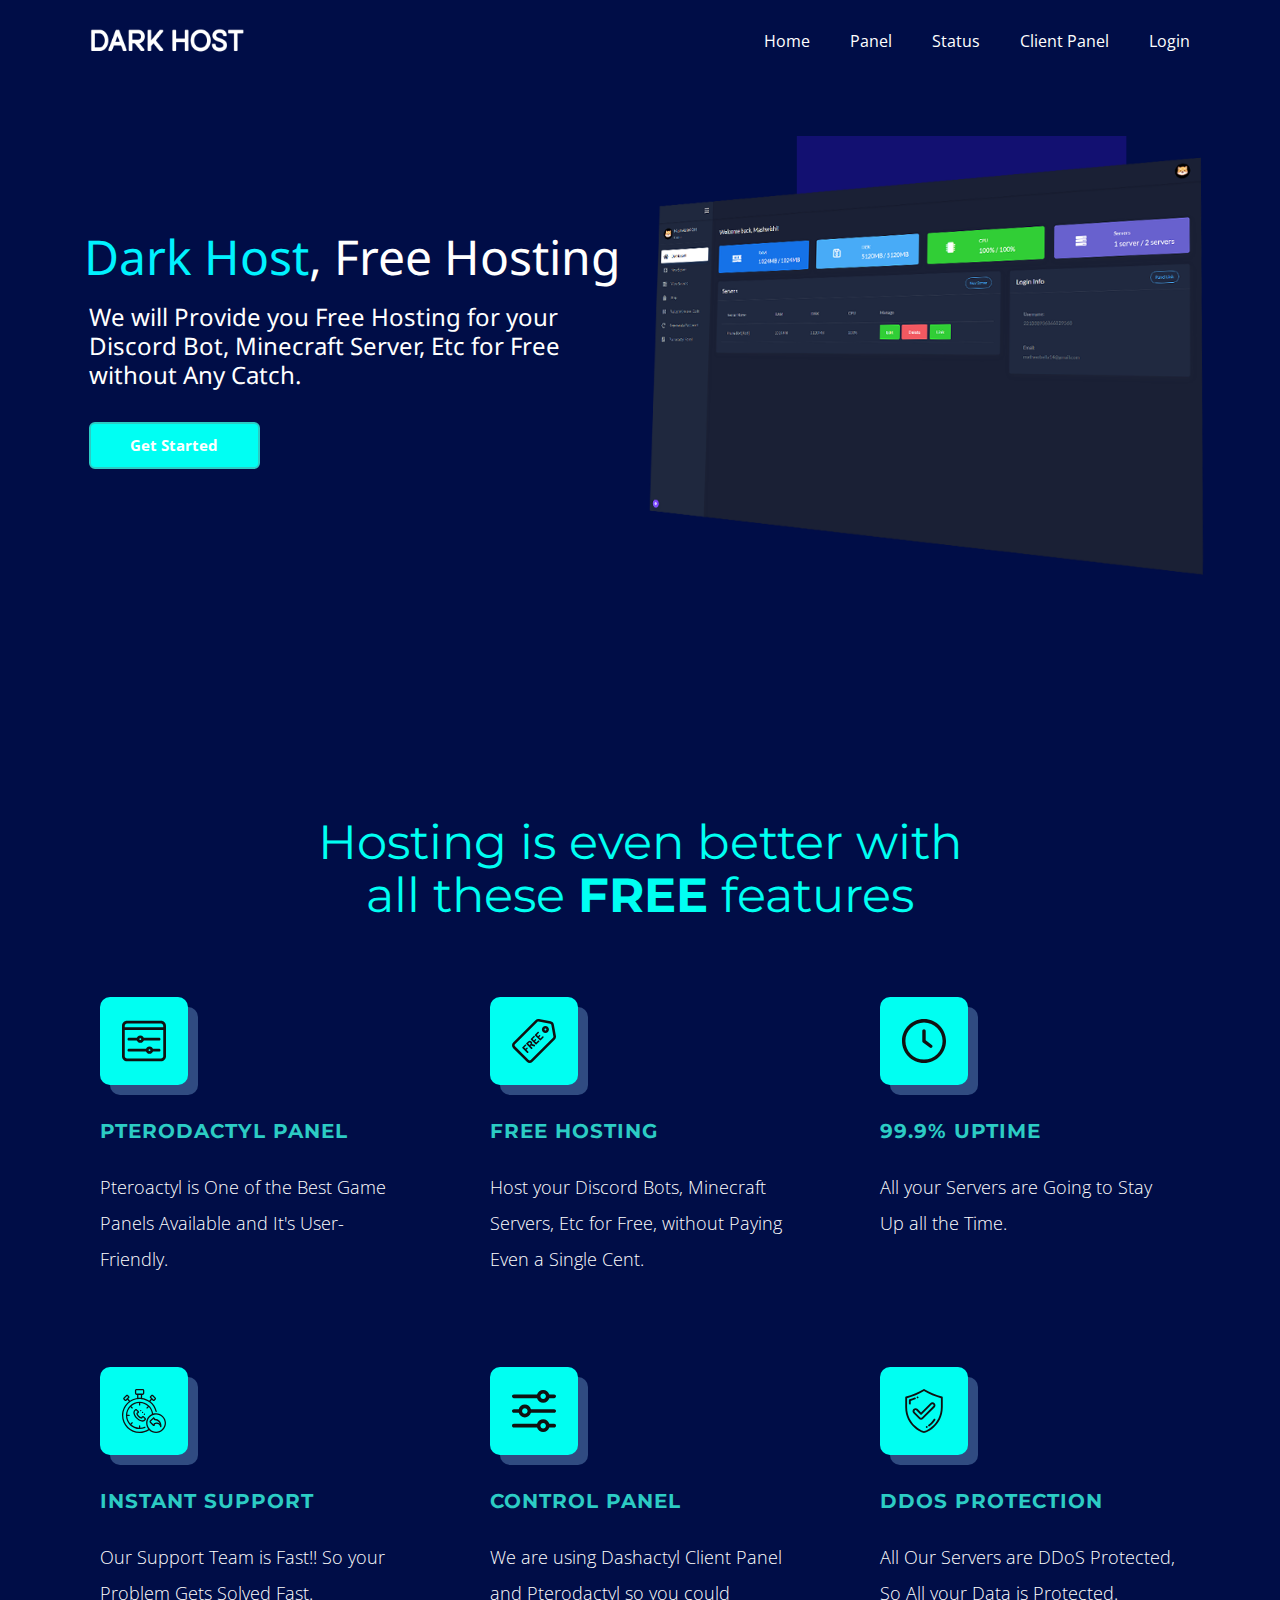
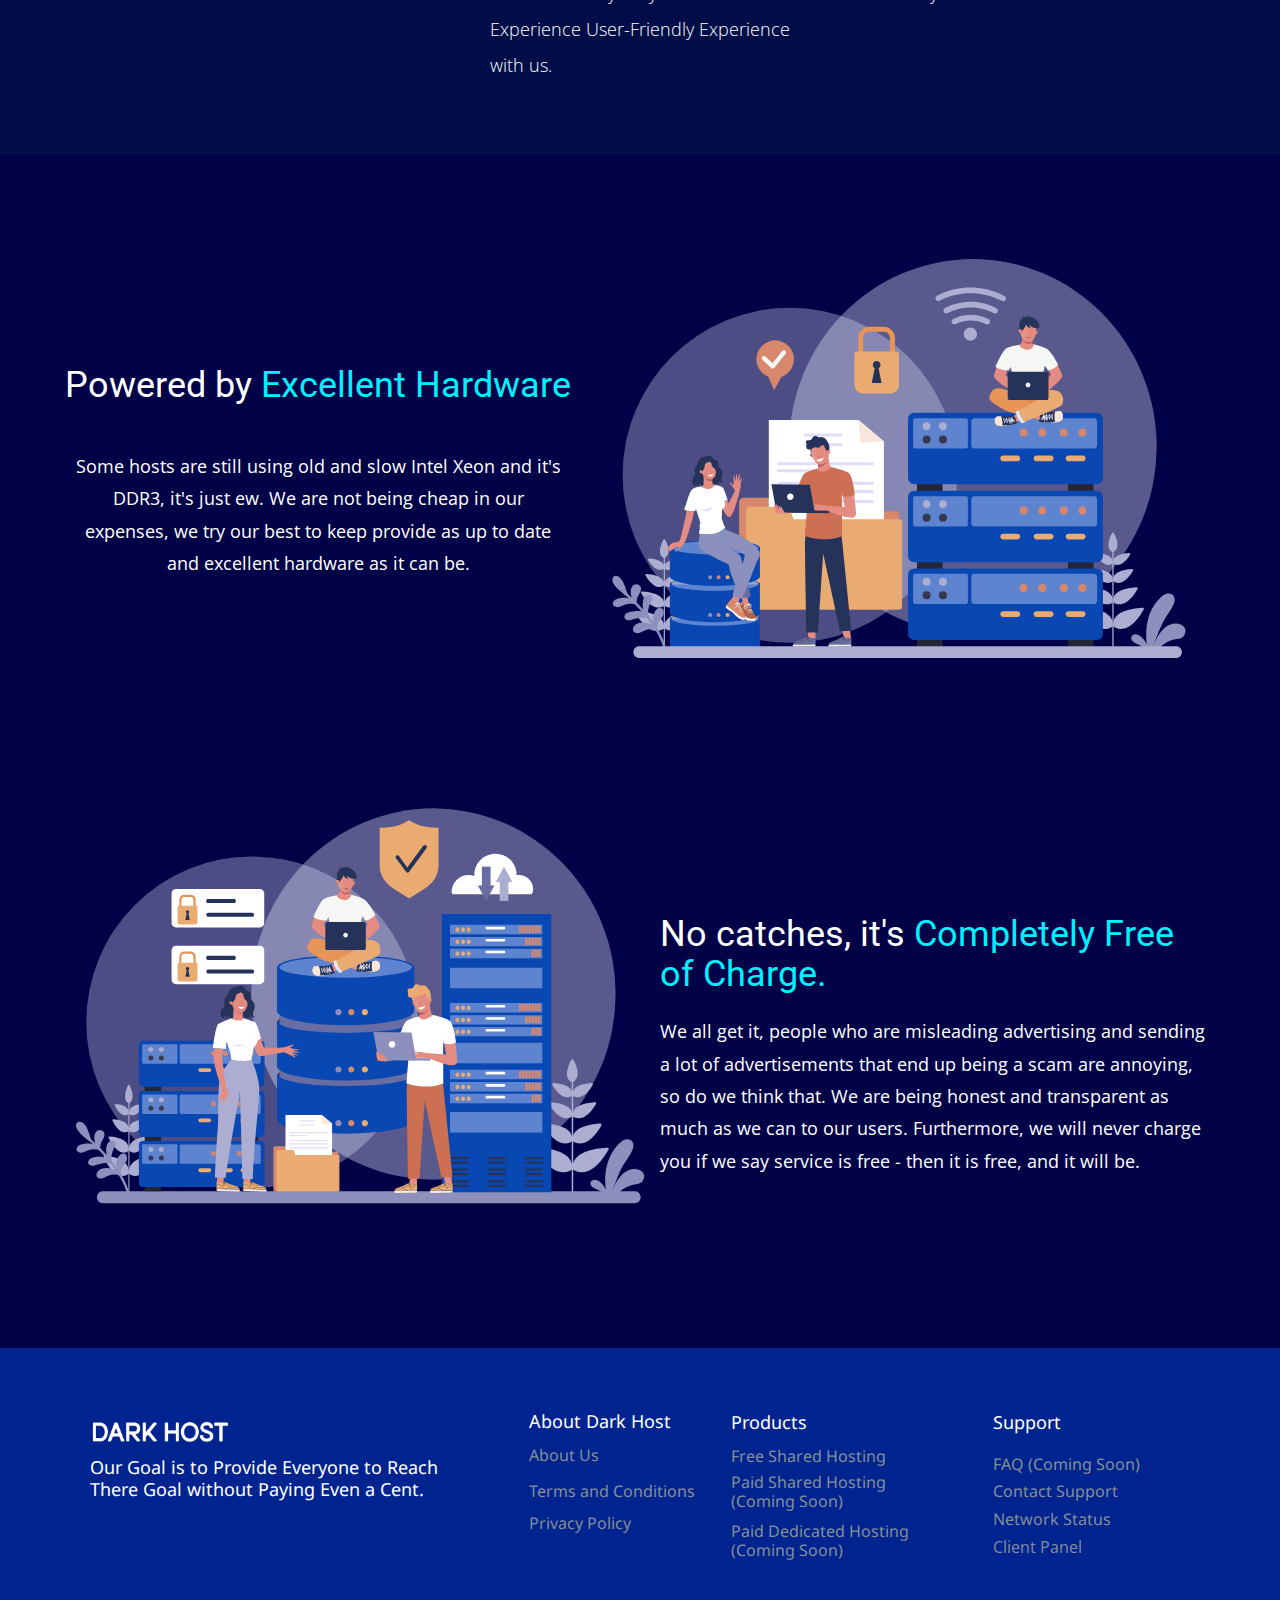
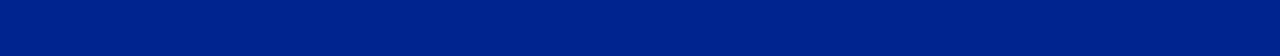
<file: index.html>
<!DOCTYPE html>
<html style="font-size: 16px;">
  <head>

	<script async src="https://pagead2.googlesyndication.com/pagead/js/adsbygoogle.js?client=ca-pub-2485366417938757" crossorigin="anonymous">

	</script>
	</script>
	<script async src="https://arc.io/widget.min.js#4G1EycXm">
	
	</script>

		<link rel="shortcut icon" href="/favicon.ico" type="image/x-icon">
    <link rel="icon" href="/favicon.ico" type="image/x-icon">

    <meta name="viewport" content="width=device-width, initial-scale=1.0">
    <meta charset="utf-8">
    <meta name="keywords" content="Dark Host, Free Hosting, Hosting is even better with all these FREE features, ​Powered by Excellent Hardware, ​No catches, it's Completely Free of Charge.">
    <meta name="description" content="Free Hosting. Host your Discord Bot, Minecraft Server Etc for Free.
Our Primany Goal is to Provide Free Services to Everyone.">
    <meta name="page_type" content="np-template-header-footer-from-plugin">
    <title>Dark-Host.xyz - Free Hosting</title>
    <link rel="stylesheet" href="nicepage.css" media="screen">
<link rel="stylesheet" href="Home.css" media="screen">
    <script class="u-script" type="text/javascript" src="jquery-1.9.1.min.js" defer=""></script>
    <script class="u-script" type="text/javascript" src="nicepage.js" defer=""></script>
    <meta name="generator" content="Nicepage 3.21.7, dark-host.xyz">
    <link id="u-theme-google-font" rel="stylesheet" href="https://fonts.googleapis.com/css?family=Roboto:100,100i,300,300i,400,400i,500,500i,700,700i,900,900i|Open+Sans:300,300i,400,400i,600,600i,700,700i,800,800i">
    <link id="u-page-google-font" rel="stylesheet" href="https://fonts.googleapis.com/css?family=Montserrat:100,100i,200,200i,300,300i,400,400i,500,500i,600,600i,700,700i,800,800i,900,900i|Noto+Sans:400,400i,700,700i">
    
    
    
    
    
    <script type="application/ld+json">{
		"@context": "http://schema.org",
		"@type": "Organization",
		"name": "",
		"logo": "images/Untitled1.png"
}</script>
    <meta name="theme-color" content="#478ac9">
    <meta property="og:title" content="Dark-Host.xyz - Free Hosting">
    <meta property="og:description" content="Free Hosting. Host your Discord Bot, Minecraft Server Etc for Free.
Our Primany Goal is to Provide Free Services to Everyone.">
    <meta property="og:type" content="website">
  </head>
  <body data-home-page="https://website539472.nicepage.io/Home.html?version=a597f0f0-59d2-4296-9b9b-744a61732732" data-home-page-title="Home" class="u-body"><header class="u-clearfix u-custom-color-1 u-header u-header" id="sec-ac5b"><div class="u-clearfix u-sheet u-valign-middle-sm u-valign-middle-xs u-sheet-1">
        <a href="https://dark-host.xyz/" class="u-image u-logo u-image-1" data-image-width="1920" data-image-height="1080">
          <img src="images/Untitled1.png" class="u-logo-image u-logo-image-1">
        </a>
        <nav class="u-menu u-menu-dropdown u-offcanvas u-menu-1">
          <div class="menu-collapse" style="font-size: 1rem; letter-spacing: 0px;">
            <a class="u-button-style u-custom-left-right-menu-spacing u-custom-padding-bottom u-custom-text-active-color u-custom-text-hover-color u-custom-top-bottom-menu-spacing u-nav-link u-text-active-palette-1-base u-text-hover-palette-2-base" href="#">
              <svg><use xlink:href="#menu-hamburger"></use></svg>
              <svg version="1.1" xmlns="http://www.w3.org/2000/svg" xmlns:xlink="http://www.w3.org/1999/xlink"><defs><symbol id="menu-hamburger" viewBox="0 0 16 16" style="width: 16px; height: 16px;"><rect y="1" width="16" height="2"></rect><rect y="7" width="16" height="2"></rect><rect y="13" width="16" height="2"></rect>
</symbol>
</defs></svg>
            </a>
          </div>
          <div class="u-custom-menu u-nav-container">
            <ul class="u-nav u-unstyled u-nav-1"><li class="u-nav-item"><a class="u-button-style u-nav-link u-text-active-custom-color-3 u-text-hover-custom-color-4" href="Home.html" style="padding: 10px 20px;">Home</a>
</li><li class="u-nav-item"><a class="u-button-style u-nav-link u-text-active-custom-color-3 u-text-hover-custom-color-4" href="gp.dark-host.xyz" style="padding: 10px 20px;">Panel</a>
</li><li class="u-nav-item"><a class="u-button-style u-nav-link u-text-active-custom-color-3 u-text-hover-custom-color-4" href="https://status.dark-host.xyz" style="padding: 10px 20px;">Status</a>
</li><li class="u-nav-item"><a class="u-button-style u-nav-link u-text-active-custom-color-3 u-text-hover-custom-color-4" href="https://cp.dark-host.xyz" style="padding: 10px 20px;">Client Panel</a>
</li><li class="u-nav-item"><a class="u-button-style u-nav-link u-text-active-custom-color-3 u-text-hover-custom-color-4" href="https://dark-host.xyz/Login.html" style="padding: 10px 20px;">Login</a>
</li></ul>
          </div>
          <div class="u-custom-menu u-nav-container-collapse">
            <div class="u-black u-container-style u-inner-container-layout u-opacity u-opacity-95 u-sidenav">
              <div class="u-sidenav-overflow">
                <div class="u-menu-close"></div>
                <ul class="u-align-center u-nav u-popupmenu-items u-unstyled u-nav-2"><li class="u-nav-item"><a class="u-button-style u-nav-link" href="Home.html" style="padding: 10px 20px;">Home</a>
</li><li class="u-nav-item"><a class="u-button-style u-nav-link" href="gp.dark-host.xyz" style="padding: 10px 20px;">Panel</a>
</li><li class="u-nav-item"><a class="u-button-style u-nav-link" href="https://status.dark-host.xyz" style="padding: 10px 20px;">Status</a>
</li><li class="u-nav-item"><a class="u-button-style u-nav-link" href="https://cp.dark-host.xyz" style="padding: 10px 20px;">Client Panel</a>
</li><li class="u-nav-item"><a class="u-button-style u-nav-link" href="https://cp.dark-host.xyz" style="padding: 10px 20px;">Login</a>
</li></ul>
              </div>
            </div>
            <div class="u-black u-menu-overlay u-opacity u-opacity-70"></div>
          </div>
        </nav>
      </div></header>
    <section class="u-clearfix u-custom-color-1 u-section-1" id="sec-f5ca">
      <div class="u-clearfix u-sheet u-sheet-1">
        <img class="u-image u-image-default u-image-1" src="images/client-panel.png" alt="" data-image-width="702" data-image-height="557">
        <h1 class="u-text u-text-default u-text-1">
          <span class="u-text-custom-color-3">Dark Host</span>, Free Hosting
        </h1>
        <h4 class="u-custom-font u-text u-text-2">We will Provide you Free Hosting for your Discord Bot, Minecraft Server, Etc for Free without Any Catch.</h4>
        <a href="cp.dark-host.xyz" class="u-border-2 u-border-palette-4-dark-1 u-btn u-btn-round u-button-style u-custom-color-5 u-hover-palette-4-dark-1 u-radius-6 u-text-white u-btn-1">Get Started</a>
      </div>
    </section>
    <section class="u-align-center u-clearfix u-custom-color-1 u-section-2" id="carousel_4d47">
      <h1 class="u-custom-font u-font-montserrat u-text u-text-custom-color-6 u-text-1">Hosting is even better with all these <span style="font-weight: 700;">FREE</span> features<br>
      </h1>
      <div class="u-list u-list-1">
        <div class="u-repeater u-repeater-1">
          <div class="u-align-left u-container-style u-list-item u-repeater-item u-list-item-1">
            <div class="u-container-layout u-similar-container u-valign-top u-container-layout-1"><span class="u-align-left u-custom-color-6 u-icon u-icon-rounded u-radius-10 u-spacing-22 u-icon-1"><svg class="u-svg-link" preserveAspectRatio="xMidYMin slice" viewBox="0 0 24 24" style=""><use xlink:href="#svg-0eb6"></use></svg><svg class="u-svg-content" viewBox="0 0 24 24" id="svg-0eb6"><g><path d="m10 13c-1.103 0-2-.897-2-2s.897-2 2-2 2 .897 2 2-.897 2-2 2zm0-2.5c-.276 0-.5.224-.5.5s.224.5.5.5.5-.224.5-.5-.224-.5-.5-.5z"></path>
</g><g><path d="m20.25 11.75h-8.75c-.414 0-.75-.336-.75-.75s.336-.75.75-.75h8.75c.414 0 .75.336.75.75s-.336.75-.75.75z"></path>
</g><g><path d="m8.5 11.75h-4.75c-.414 0-.75-.336-.75-.75s.336-.75.75-.75h4.75c.414 0 .75.336.75.75s-.336.75-.75.75z"></path>
</g><g><path d="m15 19c-1.103 0-2-.897-2-2s.897-2 2-2 2 .897 2 2-.897 2-2 2zm0-2.5c-.276 0-.5.224-.5.5s.224.5.5.5.5-.224.5-.5-.224-.5-.5-.5z"></path>
</g><g><path d="m20.25 17.75h-3.75c-.414 0-.75-.336-.75-.75s.336-.75.75-.75h3.75c.414 0 .75.336.75.75s-.336.75-.75.75z"></path>
</g><g><path d="m13.5 17.75h-9.75c-.414 0-.75-.336-.75-.75s.336-.75.75-.75h9.75c.414 0 .75.336.75.75s-.336.75-.75.75z"></path>
</g><g><path d="m21.25 23h-18.5c-1.517 0-2.75-1.233-2.75-2.75v-16.5c0-1.517 1.233-2.75 2.75-2.75h18.5c1.517 0 2.75 1.233 2.75 2.75v16.5c0 1.517-1.233 2.75-2.75 2.75zm-18.5-20.5c-.689 0-1.25.561-1.25 1.25v16.5c0 .689.561 1.25 1.25 1.25h18.5c.689 0 1.25-.561 1.25-1.25v-16.5c0-.689-.561-1.25-1.25-1.25z"></path>
</g><g><path d="m23.25 6h-22.5c-.414 0-.75-.336-.75-.75s.336-.75.75-.75h22.5c.414 0 .75.336.75.75s-.336.75-.75.75z"></path>
</g></svg></span>
              <h5 class="u-custom-font u-font-montserrat u-text u-text-palette-4-base u-text-2">Pterodactyl Panel</h5>
              <p class="u-text u-text-body-alt-color u-text-3">Pteroactyl is One of the Best Game Panels Available and It's User-Friendly.</p>
            </div>
          </div>
          <div class="u-align-left u-container-style u-list-item u-repeater-item u-list-item-2">
            <div class="u-container-layout u-similar-container u-valign-top u-container-layout-2"><span class="u-align-left u-custom-color-6 u-icon u-icon-rounded u-radius-10 u-spacing-22 u-icon-2"><svg class="u-svg-link" preserveAspectRatio="xMidYMin slice" viewBox="0 0 512.002 512.002" style=""><use xlink:href="#svg-9830"></use></svg><svg class="u-svg-content" viewBox="0 0 512.002 512.002" x="0px" y="0px" id="svg-9830" style="enable-background:new 0 0 512.002 512.002;"><g><g><path d="M511.257,197.652L486.863,62.722c-3.442-19.04-18.546-34.144-37.584-37.585L314.347,0.743    c-15.03-2.713-30.458,2.11-41.259,12.912L13.631,273.109c-18.175,18.178-18.175,47.755,0.001,65.934l159.323,159.324    c9.09,9.089,21.028,13.633,32.968,13.633c11.939,0,23.878-4.544,32.967-13.633l259.455-259.453    C509.15,228.111,513.976,212.686,511.257,197.652z M477.112,217.681L217.658,477.135c-6.472,6.471-16.999,6.471-23.469,0    L34.866,317.81c-6.471-6.471-6.471-16.998-0.001-23.469L294.319,34.887c3.14-3.139,7.376-4.86,11.738-4.86    c0.981,0,1.968,0.087,2.95,0.264l134.931,24.395c6.776,1.224,12.152,6.601,13.377,13.378l24.394,134.929    C482.677,208.344,480.958,213.835,477.112,217.681z"></path>
</g>
</g><g><g><path d="M417.967,93.618c-16.025-16.027-42.101-16.026-58.126,0c-16.027,16.026-16.027,42.101,0,58.127    c8.012,8.013,18.537,12.02,29.063,12.02c10.526,0,21.05-4.007,29.062-12.019c7.764-7.764,12.039-18.085,12.039-29.064    C430.006,111.703,425.731,101.381,417.967,93.618z M396.735,130.511v0.001c-4.317,4.318-11.342,4.32-15.661,0    c-4.318-4.318-4.318-11.344,0-15.662c2.159-2.159,4.995-3.238,7.83-3.238c2.837,0,5.672,1.081,7.831,3.239    c2.092,2.092,3.244,4.872,3.244,7.83S398.827,128.419,396.735,130.511z"></path>
</g>
</g><g><g><path d="M190.953,381.55l-23.198-23.198l13.577-13.577c1.378-1.378,1.887-2.967,1.527-4.765c-0.359-1.799-1.227-3.386-2.607-4.766    c-1.497-1.497-3.163-2.412-4.99-2.742c-1.829-0.33-3.403,0.165-4.72,1.482l-13.577,13.577l-15.197-15.197l23.289-23.289    c1.318-1.318,1.754-2.951,1.304-4.899c-0.449-1.947-1.543-3.791-3.282-5.53c-1.618-1.619-3.386-2.667-5.306-3.148    c-1.917-0.477-3.565-0.029-4.943,1.349l-31.201,31.201c-1.679,1.68-2.743,3.493-3.192,5.441c-0.45,1.95,0.015,3.611,1.393,4.99    l57.097,57.097c1.381,1.381,3.133,1.755,5.261,1.127c2.127-0.629,4.149-1.903,6.068-3.823c1.918-1.919,3.192-3.94,3.821-6.068    C192.707,384.684,192.334,382.931,190.953,381.55z"></path>
</g>
</g><g><g><path d="M266.395,301.254c-0.659-0.659-1.347-1.049-2.068-1.169l-30.841-8.903c4.435-10.068,1.979-19.781-7.373-29.132    c-12.827-12.827-26.616-11.868-41.362,2.878l-18.614,18.614c-1.259,1.258-1.873,2.71-1.843,4.36    c0.03,1.65,0.615,3.043,1.753,4.181l57.187,57.187c1.381,1.381,3.132,1.756,5.26,1.125c2.128-0.629,4.15-1.903,6.068-3.821    c1.918-1.918,3.192-3.939,3.823-6.068c0.629-2.128,0.255-3.88-1.126-5.261l-21.669-21.669l5.935-5.935l36.237,11.599    c2.638,0.84,5.005,0.211,7.103-1.888c2.098-2.098,3.313-4.871,3.641-8.32C268.839,305.585,268.133,302.993,266.395,301.254z     M213.705,293.88l-8.903,8.903l-16.724-16.724l8.903-8.903c2.637-2.637,5.29-4,7.958-4.09c2.667-0.089,5.499,1.362,8.496,4.359    c2.999,2.999,4.451,5.831,4.361,8.498C217.705,288.591,216.342,291.242,213.705,293.88z"></path>
</g>
</g><g><g><path d="M319.533,258.004c-0.479-1.918-1.528-3.686-3.147-5.305c-1.738-1.738-3.581-2.831-5.53-3.282    c-1.949-0.447-3.583-0.013-4.9,1.304l-24.098,24.098l-15.285-15.285l13.488-13.488c1.378-1.378,1.888-2.968,1.528-4.766    c-0.359-1.799-1.227-3.386-2.607-4.766c-1.497-1.497-3.163-2.412-4.99-2.742c-1.83-0.329-3.404,0.166-4.721,1.483l-13.488,13.488    l-15.197-15.197l24.098-24.098c1.318-1.318,1.754-2.951,1.305-4.9c-0.449-1.947-1.543-3.791-3.282-5.53    c-1.618-1.62-3.386-2.667-5.306-3.148c-1.917-0.477-3.566-0.028-4.944,1.35l-32.01,32.01c-1.677,1.679-2.742,3.492-3.191,5.44    c-0.45,1.95,0.015,3.611,1.393,4.99l57.097,57.097c1.381,1.381,3.042,1.846,4.989,1.394c1.949-0.448,3.76-1.513,5.439-3.192    l32.01-32.01C319.562,261.571,320.013,259.924,319.533,258.004z"></path>
</g>
</g><g><g><path d="M367.997,209.54c-0.479-1.918-1.528-3.686-3.147-5.305c-1.738-1.738-3.581-2.831-5.53-3.282    c-1.949-0.447-3.582-0.014-4.9,1.304l-24.097,24.097l-15.285-15.285l13.487-13.487c1.378-1.378,1.888-2.968,1.528-4.766    c-0.359-1.799-1.227-3.386-2.607-4.766c-1.497-1.497-3.163-2.412-4.99-2.741c-1.83-0.329-3.403,0.165-4.721,1.483l-13.487,13.487    l-15.197-15.197l24.097-24.097c1.319-1.319,1.754-2.951,1.305-4.9c-0.449-1.947-1.543-3.791-3.282-5.53    c-1.618-1.62-3.386-2.667-5.306-3.148c-1.917-0.477-3.566-0.028-4.944,1.35l-32.01,32.01c-1.677,1.678-2.742,3.492-3.191,5.44    c-0.45,1.95,0.015,3.611,1.393,4.99l57.097,57.097c1.381,1.381,3.042,1.846,4.989,1.394c1.949-0.448,3.76-1.513,5.439-3.192    l32.01-32.01C368.026,213.108,368.477,211.46,367.997,209.54z"></path>
</g>
</g></svg></span>
              <h5 class="u-custom-font u-font-montserrat u-text u-text-palette-4-base u-text-4">Free Hosting</h5>
              <p class="u-text u-text-body-alt-color u-text-5">Host your Discord Bots, Minecraft Servers, Etc for Free, without Paying Even a Single Cent.</p>
            </div>
          </div>
          <div class="u-align-left u-container-style u-list-item u-repeater-item u-list-item-3">
            <div class="u-container-layout u-similar-container u-valign-top u-container-layout-3"><span class="u-align-left u-custom-color-6 u-icon u-icon-rounded u-radius-10 u-spacing-22 u-icon-3"><svg class="u-svg-link" preserveAspectRatio="xMidYMin slice" viewBox="0 0 512 512" style=""><use xlink:href="#svg-768f"></use></svg><svg class="u-svg-content" viewBox="0 0 512 512" x="0px" y="0px" id="svg-768f" style="enable-background:new 0 0 512 512;"><g><g><path d="M347.216,301.211l-71.387-53.54V138.609c0-10.966-8.864-19.83-19.83-19.83c-10.966,0-19.83,8.864-19.83,19.83v118.978    c0,6.246,2.935,12.136,7.932,15.864l79.318,59.489c3.569,2.677,7.734,3.966,11.878,3.966c6.048,0,11.997-2.717,15.884-7.952    C357.766,320.208,355.981,307.775,347.216,301.211z"></path>
</g>
</g><g><g><path d="M256,0C114.833,0,0,114.833,0,256s114.833,256,256,256s256-114.833,256-256S397.167,0,256,0z M256,472.341    c-119.275,0-216.341-97.066-216.341-216.341S136.725,39.659,256,39.659c119.295,0,216.341,97.066,216.341,216.341    S375.275,472.341,256,472.341z"></path>
</g>
</g></svg></span>
              <h5 class="u-custom-font u-font-montserrat u-text u-text-palette-4-base u-text-6">99.9% Uptime</h5>
              <p class="u-text u-text-body-alt-color u-text-7">All your Servers are Going to Stay Up all the Time.</p>
            </div>
          </div>
          <div class="u-align-left u-container-style u-list-item u-repeater-item u-list-item-4">
            <div class="u-container-layout u-similar-container u-valign-top u-container-layout-4"><span class="u-align-left u-custom-color-6 u-icon u-icon-rounded u-radius-10 u-spacing-22 u-icon-4"><svg class="u-svg-link" preserveAspectRatio="xMidYMin slice" viewBox="0 0 512 512" style=""><use xlink:href="#svg-ad48"></use></svg><svg class="u-svg-content" viewBox="0 0 512 512" id="svg-ad48"><g><path d="m396.469 280.938c-11.725 0-23.045 1.761-33.717 5.024-10.479-79.29-78.552-138.102-157.752-138.102-87.41 0-159.14 72.017-159.14 159.14 0 87.234 72.167 159.14 159.14 159.14 22.318 0 43.904-4.529 64.156-13.461 3.79-1.672 5.507-6.099 3.836-9.889-1.672-3.79-6.099-5.507-9.889-3.836-16.057 7.082-33.047 11.105-50.604 11.996v-21.708c0-4.143-3.358-7.5-7.5-7.5s-7.5 3.357-7.5 7.5v21.705c-34.102-1.757-65.105-15.424-88.93-36.909l15.296-15.296c2.929-2.93 2.929-7.678 0-10.607-2.929-2.928-7.678-2.928-10.606 0l-15.296 15.295c-21.485-23.825-35.153-54.828-36.909-88.93h21.705c4.142 0 7.5-3.357 7.5-7.5s-3.358-7.5-7.5-7.5h-21.705c1.757-34.102 15.424-65.105 36.909-88.93l15.296 15.296c2.929 2.928 7.678 2.929 10.606 0 2.929-2.93 2.929-7.678 0-10.607l-15.296-15.296c23.825-21.484 54.828-35.152 88.93-36.909v21.705c0 4.143 3.358 7.5 7.5 7.5s7.5-3.357 7.5-7.5v-21.7c33.056 1.701 64.316 14.62 88.977 36.857l-15.342 15.342c-2.929 2.93-2.929 7.678 0 10.607 2.928 2.929 7.677 2.928 10.606 0l15.344-15.344c20.327 22.523 32.984 50.724 36.223 80.945-39.724 18.293-67.37 58.477-67.37 105.001 0 27.013 9.322 51.889 24.915 71.584-30.196 18.962-64.885 28.949-100.852 28.949-104.766 0-190-85.233-190-190s85.234-190 190-190c6.925 0 13.785.365 20.561 1.084.297.053.599.087.907.104 31.485 3.49 61.153 14.671 87.213 32.932.067.046.132.095.2.139 3.288 2.31 6.519 4.732 9.688 7.267 32.986 26.377 56.516 63.391 66.252 104.223.96 4.029 5.006 6.512 9.035 5.557 4.029-.961 6.517-5.007 5.556-9.035-10.508-44.067-35.892-84.006-71.476-112.46-1.158-.926-2.323-1.837-3.496-2.735l18.651-18.658 10.314 10.314c2.693 2.693 6.274 4.177 10.083 4.177s7.39-1.483 10.083-4.177l13.813-13.813c5.559-5.56 5.56-14.605 0-20.167l-31.231-31.23c-5.559-5.559-14.606-5.559-20.166 0l-13.813 13.813c-5.56 5.561-5.56 14.606 0 20.167l10.31 10.31-20.458 20.466c-25.076-16.456-53.05-27.011-82.626-31.207v-35.282h6.536c10.201 0 18.5-8.299 18.5-18.5v-31.789c0-10.201-8.299-18.5-18.5-18.5h-71.872c-10.201 0-18.5 8.299-18.5 18.5v31.789c0 10.201 8.299 18.5 18.5 18.5h6.536v35.328c-30.115 4.344-58.13 15.256-82.549 31.236l-20.536-20.543 10.31-10.31c5.56-5.561 5.56-14.606 0-20.167l-13.814-13.813c-5.56-5.559-14.606-5.558-20.166 0l-31.232 31.231c-5.559 5.561-5.558 14.606.001 20.166l13.813 13.813c2.693 2.694 6.274 4.178 10.083 4.178s7.39-1.483 10.083-4.177l10.314-10.314 18.727 18.734c-48.98 37.495-80.634 96.54-80.634 162.849 0 113.037 91.962 205 205 205 39.694 0 77.95-11.278 111.056-32.664 20.814 20.204 49.184 32.664 80.413 32.664 63.704 0 115.531-51.827 115.531-115.531s-51.827-115.531-115.531-115.531zm-45.398-199.288 30.184 30.183-12.766 12.767-30.184-30.183zm-131.671 20.848c-4.768-.325-9.568-.498-14.4-.498-4.842 0-9.641.181-14.4.513v-33.724h28.8zm-50.336-48.709c-1.93 0-3.5-1.57-3.5-3.5v-31.789c0-1.93 1.57-3.5 3.5-3.5h71.872c1.93 0 3.5 1.57 3.5 3.5v31.789c0 1.93-1.57 3.5-3.5 3.5zm-127.553 70.811-12.767-12.767 30.185-30.183 12.767 12.766zm354.958 372.4c-55.433 0-100.531-45.098-100.531-100.531s45.098-100.531 100.531-100.531 100.531 45.097 100.531 100.531-45.098 100.531-100.531 100.531zm-151.781-219.081c2.929-2.929 2.929-7.678 0-10.606-2.929-2.929-7.678-2.929-10.607 0s-2.929 7.677 0 10.606 7.678 2.929 10.607 0zm21.213 21.213c2.929-2.929 2.929-7.678 0-10.607s-7.678-2.929-10.607 0-2.929 7.677 0 10.607c2.929 2.929 7.678 2.929 10.607 0zm-42.427-42.426c2.929-2.929 2.929-7.678 0-10.607s-7.678-2.929-10.607 0-2.929 7.678 0 10.607c2.93 2.929 7.678 2.929 10.607 0zm159.039 90.773v-4.827c0-5.471-3.266-10.359-8.321-12.453-5.054-2.093-10.821-.945-14.688 2.922l-34.612 34.612c-6.965 6.966-6.965 18.298 0 25.264l34.612 34.611c3.869 3.868 9.636 5.017 14.688 2.923 5.055-2.094 8.322-6.982 8.322-12.454v-7.408c6.318-3.868 13.543-5.903 21.021-5.903 20.117 0 37.301 15.009 39.971 34.911.495 3.686 3.615 6.452 7.333 6.502.034.001.068.001.102.001 3.674 0 6.815-2.667 7.402-6.304.672-4.159 1.013-8.436 1.013-12.712-.001-42.998-34.211-78.156-76.843-79.685zm21.021 42.287c-11.202 0-21.996 3.333-31.214 9.639-3.01 2.06-4.807 5.477-4.807 9.14v5.861l-32.016-32.016c-.729-.729-.838-1.581-.838-2.024s.109-1.295.838-2.024l32.016-32.016v5.022c0 2.993 1.173 5.799 3.304 7.899 2.124 2.096 4.907 3.234 7.9 3.186.3-.003.601-.005.902-.005 27.312 0 50.727 16.999 60.22 40.974-9.791-8.518-22.548-13.636-36.305-13.636zm-220.992-103.492 8.053-4.965c4.086-2.519 6.75-6.698 7.307-11.466.558-4.767-1.069-9.447-4.463-12.842l-19.708-19.707c-5.134-5.135-13.036-6.058-19.217-2.248-16.989 10.474-25.497 30.562-21.17 49.986 4.578 20.549 16.804 41.572 34.428 59.196 17.622 17.622 38.644 29.848 59.193 34.426 3.374.752 6.766 1.116 10.126 1.116 15.984 0 31.205-8.248 39.86-22.286 0-.001 0-.002 0-.002 3.81-6.18 2.886-14.082-2.248-19.216l-19.703-19.703c-3.394-3.395-8.078-5.02-12.843-4.464-4.768.558-8.947 3.222-11.465 7.307l-4.968 8.056c-.152.247-.456.356-.703.254-9.188-3.789-17.453-9.18-24.564-16.022-7.85-7.552-13.96-16.532-18.16-26.688-.109-.269-.006-.576.245-.732zm-14.105 6.462c4.996 12.082 12.271 22.771 21.623 31.767 8.472 8.151 18.311 14.57 29.244 19.08 7.085 2.923 15.157.294 19.19-6.248l4.968-8.057c.042-.067.152-.247.439-.28.287-.029.437.115.493.172l19.706 19.705c.197.196.232.5.085.737-7.122 11.552-20.766 17.337-33.957 14.402-17.803-3.967-36.216-14.76-51.849-30.393-15.634-15.634-26.428-34.048-30.393-51.851-2.938-13.188 2.85-26.835 14.401-33.957.098-.061.207-.09.314-.09.154 0 .307.061.423.177l19.708 19.708c.056.056.205.204.171.492s-.213.398-.281.44l-8.054 4.965c-6.546 4.04-9.168 12.127-6.231 19.231z"></path>
</g></svg></span>
              <h5 class="u-custom-font u-font-montserrat u-text u-text-palette-4-base u-text-8">Instant SUPPORT</h5>
              <p class="u-text u-text-body-alt-color u-text-9">Our Support Team is Fast!! So your Problem Gets Solved Fast.</p>
            </div>
          </div>
          <div class="u-align-left u-container-style u-list-item u-repeater-item u-list-item-5">
            <div class="u-container-layout u-similar-container u-valign-top u-container-layout-5"><span class="u-align-left u-custom-color-6 u-icon u-icon-rounded u-radius-10 u-spacing-22 u-icon-5"><svg class="u-svg-link" preserveAspectRatio="xMidYMin slice" viewBox="0 0 512 512" style=""><use xlink:href="#svg-a0d5"></use></svg><svg class="u-svg-content" viewBox="0 0 512 512" x="0px" y="0px" id="svg-a0d5" style="enable-background:new 0 0 512 512;"><g><g><path d="M490.667,405.333h-56.811C424.619,374.592,396.373,352,362.667,352s-61.931,22.592-71.189,53.333H21.333    C9.557,405.333,0,414.891,0,426.667S9.557,448,21.333,448h270.144c9.237,30.741,37.483,53.333,71.189,53.333    s61.931-22.592,71.189-53.333h56.811c11.797,0,21.333-9.557,21.333-21.333S502.464,405.333,490.667,405.333z M362.667,458.667    c-17.643,0-32-14.357-32-32s14.357-32,32-32s32,14.357,32,32S380.309,458.667,362.667,458.667z"></path>
</g>
</g><g><g><path d="M490.667,64h-56.811c-9.259-30.741-37.483-53.333-71.189-53.333S300.736,33.259,291.477,64H21.333    C9.557,64,0,73.557,0,85.333s9.557,21.333,21.333,21.333h270.144C300.736,137.408,328.96,160,362.667,160    s61.931-22.592,71.189-53.333h56.811c11.797,0,21.333-9.557,21.333-21.333S502.464,64,490.667,64z M362.667,117.333    c-17.643,0-32-14.357-32-32c0-17.643,14.357-32,32-32s32,14.357,32,32C394.667,102.976,380.309,117.333,362.667,117.333z"></path>
</g>
</g><g><g><path d="M490.667,234.667H220.523c-9.259-30.741-37.483-53.333-71.189-53.333s-61.931,22.592-71.189,53.333H21.333    C9.557,234.667,0,244.224,0,256c0,11.776,9.557,21.333,21.333,21.333h56.811c9.259,30.741,37.483,53.333,71.189,53.333    s61.931-22.592,71.189-53.333h270.144c11.797,0,21.333-9.557,21.333-21.333C512,244.224,502.464,234.667,490.667,234.667z     M149.333,288c-17.643,0-32-14.357-32-32s14.357-32,32-32c17.643,0,32,14.357,32,32S166.976,288,149.333,288z"></path>
</g>
</g></svg></span>
              <h5 class="u-custom-font u-font-montserrat u-text u-text-palette-4-base u-text-10">Control Panel</h5>
              <p class="u-text u-text-body-alt-color u-text-11"> We are using Dashactyl Client Panel and Pterodactyl so you could Experience User-Friendly Experience with us.</p>
            </div>
          </div>
          <div class="u-align-left u-container-style u-list-item u-repeater-item u-list-item-6">
            <div class="u-container-layout u-similar-container u-valign-top u-container-layout-6"><span class="u-align-left u-custom-color-6 u-icon u-icon-rounded u-radius-10 u-spacing-22 u-icon-6"><svg class="u-svg-link" preserveAspectRatio="xMidYMin slice" viewBox="0 0 512.001 512.001" style=""><use xlink:href="#svg-6de6"></use></svg><svg class="u-svg-content" viewBox="0 0 512.001 512.001" x="0px" y="0px" id="svg-6de6" style="enable-background:new 0 0 512.001 512.001;"><g><g><g><path d="M466.395,88.411C395.95,69.109,325.091,39.054,261.478,1.496c-3.379-1.995-7.572-1.995-10.95,0     C185.08,40.133,118.05,68.562,45.605,88.411c-4.68,1.281-7.924,5.535-7.924,10.388v110.046     c0,113.323,52.279,188.335,96.137,231.306c47.216,46.265,102.216,71.85,122.185,71.85c19.967,0,74.967-25.585,122.183-71.85     c43.857-42.97,96.133-117.982,96.133-231.306V98.798C474.319,93.946,471.075,89.692,466.395,88.411z M452.779,208.844     c0,105.843-48.761,175.838-89.669,215.92c-46.431,45.495-96.074,65.695-107.107,65.695c-11.033,0-60.679-20.2-107.111-65.695     c-40.907-40.083-89.67-110.077-89.67-215.92V106.974C128.5,87.304,193.018,59.853,256.005,23.25     c61.414,35.632,129.151,64.448,196.774,83.72V208.844z"></path><path d="M160.538,105.769c-2.18-5.535-8.433-8.254-13.969-6.073c-19.24,7.581-38.988,14.559-58.695,20.741     c-4.491,1.41-7.547,5.57-7.547,10.276v41.591c0,5.948,4.823,10.77,10.77,10.77s10.77-4.822,10.77-10.77v-33.72     c17.679-5.72,35.339-12.047,52.598-18.848C160,117.557,162.719,111.304,160.538,105.769z"></path><path d="M180.997,107.812c1.445,0,2.912-0.291,4.319-0.905l0.198-0.086c5.449-2.388,7.903-8.731,5.515-14.178     c-2.39-5.449-8.769-7.914-14.212-5.528l-0.174,0.075c-5.452,2.381-7.914,8.719-5.533,14.169     C172.877,105.405,176.842,107.812,180.997,107.812z"></path><path d="M384.322,347.283c-4.977-3.253-11.651-1.854-14.908,3.125c-8.875,13.584-19.287,26.592-30.951,38.659     c-9.592,9.922-19.986,19.17-30.893,27.485c-4.729,3.606-5.639,10.364-2.034,15.095c2.121,2.779,5.328,4.241,8.572,4.241     c2.278,0,4.573-0.719,6.523-2.207c11.765-8.971,22.975-18.944,33.317-29.642c12.611-13.044,23.881-27.124,33.499-41.849     C390.702,357.21,389.301,350.536,384.322,347.283z"></path><path d="M282.558,433.443l-0.618,0.364c-5.147,2.981-6.906,9.569-3.926,14.716c1.997,3.45,5.612,5.376,9.331,5.376     c1.83,0,3.688-0.467,5.385-1.452l0.713-0.419c5.133-3.006,6.857-9.603,3.851-14.736     C294.286,432.161,287.688,430.44,282.558,433.443z"></path><path d="M182.589,234.019c-6.613-6.614-15.408-10.254-24.762-10.254s-18.15,3.641-24.766,10.254     c-13.653,13.656-13.653,35.876,0,49.531l63.596,63.594c6.614,6.612,15.409,10.253,24.764,10.253s18.15-3.641,24.765-10.255     L378.947,214.38c13.652-13.659,13.652-35.876-0.002-49.527c-6.614-6.614-15.409-10.254-24.765-10.254     c-9.355,0-18.15,3.641-24.765,10.254L221.42,272.848L182.589,234.019z M344.647,180.085c2.545-2.545,5.932-3.946,9.534-3.946     c3.604,0,6.988,1.401,9.535,3.946c5.255,5.255,5.255,13.809-0.002,19.066l-132.759,132.76c-2.545,2.545-5.932,3.946-9.534,3.946     s-6.989-1.401-9.535-3.946l-63.594-63.592c-5.257-5.257-5.257-13.811-0.002-19.066c2.546-2.545,5.933-3.948,9.536-3.948     s6.988,1.401,9.533,3.946l46.445,46.446c2.021,2.019,4.759,3.154,7.616,3.154s5.595-1.134,7.614-3.154L344.647,180.085z"></path>
</g>
</g>
</g></svg></span>
              <h5 class="u-custom-font u-font-montserrat u-text u-text-palette-4-base u-text-12">DDOS Protection</h5>
              <p class="u-text u-text-body-alt-color u-text-13">All Our Servers are DDoS Protected, So All your Data is Protected.</p>
            </div>
          </div>
        </div>
      </div>
    </section>
    <section class="u-align-center u-clearfix u-custom-color-7 u-section-3" id="carousel_25f3">
      <div class="u-clearfix u-sheet u-valign-middle-lg u-valign-middle-md u-valign-middle-sm u-valign-middle-xs u-sheet-1">
        <img class="u-align-left u-image u-left-0 u-image-1" data-image-width="217" data-image-height="150" src="images/feature-new-1.svg">
        <h2 class="u-text u-text-1"> Powered by <span class="u-text-custom-color-3">Excellent Hardware</span>
        </h2>
        <p class="u-text u-text-2"> Some hosts are still using old and slow Intel Xeon and it's DDR3, it's just ew. We are not being cheap in our expenses, we try our best to keep provide as up to date and excellent hardware as it can be.</p>
      </div>
    </section>
    <section class="u-align-center u-clearfix u-custom-color-7 u-section-4" id="sec-8083">
      <div class="u-clearfix u-sheet u-sheet-1">
        <h2 class="u-align-left u-text u-text-1"> No catches, it's <span class="u-text-custom-color-3">Completely Free of Charge.</span>
        </h2>
        <img class="u-align-left u-image u-left-0 u-image-1" data-image-width="215" data-image-height="150" src="images/feature-new-2.svg">
        <p class="u-align-left u-text u-text-2"> We all get it, people who are misleading advertising and sending a lot of advertisements that end up being a scam are annoying, so do we think that. We are being honest and transparent as much as we can to our users. Furthermore, we will never charge you if we say service is free - then it is free, and it will be.</p>
      </div>
    </section>
    
    
    <footer class="u-clearfix u-custom-color-8 u-footer" id="sec-ceba"><div class="u-clearfix u-sheet u-sheet-1">
        <a href="https://dark-host.xyz/ " class="u-image u-logo u-image-1" data-image-width="1920" data-image-height="1080">
          <img src="images/Untitled1.png" class="u-logo-image u-logo-image-1">
        </a>
        <h6 class="u-align-center-md u-align-center-sm u-align-center-xs u-custom-font u-text u-text-1">Our Goal is to Provide Everyone to Reach There Goal without Paying Even a Cent.</h6>
        <h5 class="u-align-center-xs u-custom-font u-text u-text-2">
          <span style="font-size: 1.125rem;">About Dark Host</span>
        </h5>
        <h6 class="u-align-center-xs u-custom-font u-text u-text-palette-5-dark-1 u-text-3">
          <a class="u-active-none u-border-none u-btn u-button-link u-button-style u-hover-none u-none u-text-hover-palette-5-dark-2 u-text-palette-5-dark-1 u-btn-1" href="https://dark-host.xyz/coming-soon.html">About Us</a>
        </h6>
        <h6 class="u-align-center-xs u-custom-font u-text u-text-palette-5-dark-1 u-text-4">
          <a class="u-active-none u-border-none u-btn u-button-link u-button-style u-hover-none u-none u-text-hover-palette-5-dark-2 u-text-palette-5-dark-1 u-btn-2" href="https://dark-host.xyz/TOS.html">Terms and Conditions</a>
        </h6>
        <h5 class="u-align-center-xs u-custom-font u-text u-text-5">
          <span style="font-size: 18px;">Products</span>
        </h5>
        <h6 class="u-align-center-xs u-custom-font u-text u-text-palette-5-dark-1 u-text-6">
          <a class="u-active-none u-border-none u-btn u-button-link u-button-style u-hover-none u-none u-text-hover-palette-5-dark-2 u-text-palette-5-dark-1 u-btn-3" href="https://cp.dark-host.xyz">Free Shared Hosting</a>
        </h6>
        <h5 class="u-align-center-xs u-custom-font u-text u-text-7">
          <span style="font-size: 18px;">Support</span>
        </h5>
        <h6 class="u-align-center-xs u-custom-font u-text u-text-palette-5-dark-1 u-text-8">
          <a class="u-active-none u-border-none u-btn u-button-link u-button-style u-hover-none u-none u-text-hover-palette-5-dark-2 u-text-palette-5-dark-1 u-btn-4" href="https://dark-host.xyz/coming-soon.html">FAQ (Coming Soon)</a>
        </h6>
        <h6 class="u-align-center-xs u-custom-font u-text u-text-palette-5-dark-1 u-text-9">
          <a class="u-active-none u-border-none u-btn u-button-link u-button-style u-hover-none u-none u-text-hover-palette-5-dark-2 u-text-palette-5-dark-1 u-btn-5" href="https://dsc.gg/darkhost"> Contact Support</a>
        </h6>
        <h6 class="u-align-center-xs u-custom-font u-text u-text-palette-5-dark-1 u-text-10">Paid Shared Hosting (Coming Soon)</h6>
        <h6 class="u-align-center-xs u-custom-font u-text u-text-palette-5-dark-1 u-text-11">
          <a class="u-active-none u-border-none u-btn u-button-link u-button-style u-hover-none u-none u-text-hover-palette-5-dark-2 u-text-palette-5-dark-1 u-btn-6" href="https://dark-host.xyz/Privacy-Policy.html">Privacy Policy</a>
        </h6>
        <h6 class="u-align-center-xs u-custom-font u-text u-text-palette-5-dark-1 u-text-12">
          <a class="u-active-none u-border-none u-btn u-button-link u-button-style u-hover-none u-none u-text-hover-palette-5-dark-2 u-text-palette-5-dark-1 u-btn-7" href="https://status.dark-host.xyz">Network Status</a>
        </h6>
        <h6 class="u-align-center-xs u-custom-font u-text u-text-palette-5-dark-1 u-text-13"> Paid Dedicated Hosting (Coming Soon)</h6>
        <a class="u-active-none u-border-none u-btn u-button-link u-button-style u-hover-none u-none u-text-hover-palette-5-dark-2 u-text-palette-5-dark-1 u-btn-8" href="https://cp.dark-host.xyz">Client Panel</a>
      </div></footer>
    </section>
  </body>
</html>
</file>
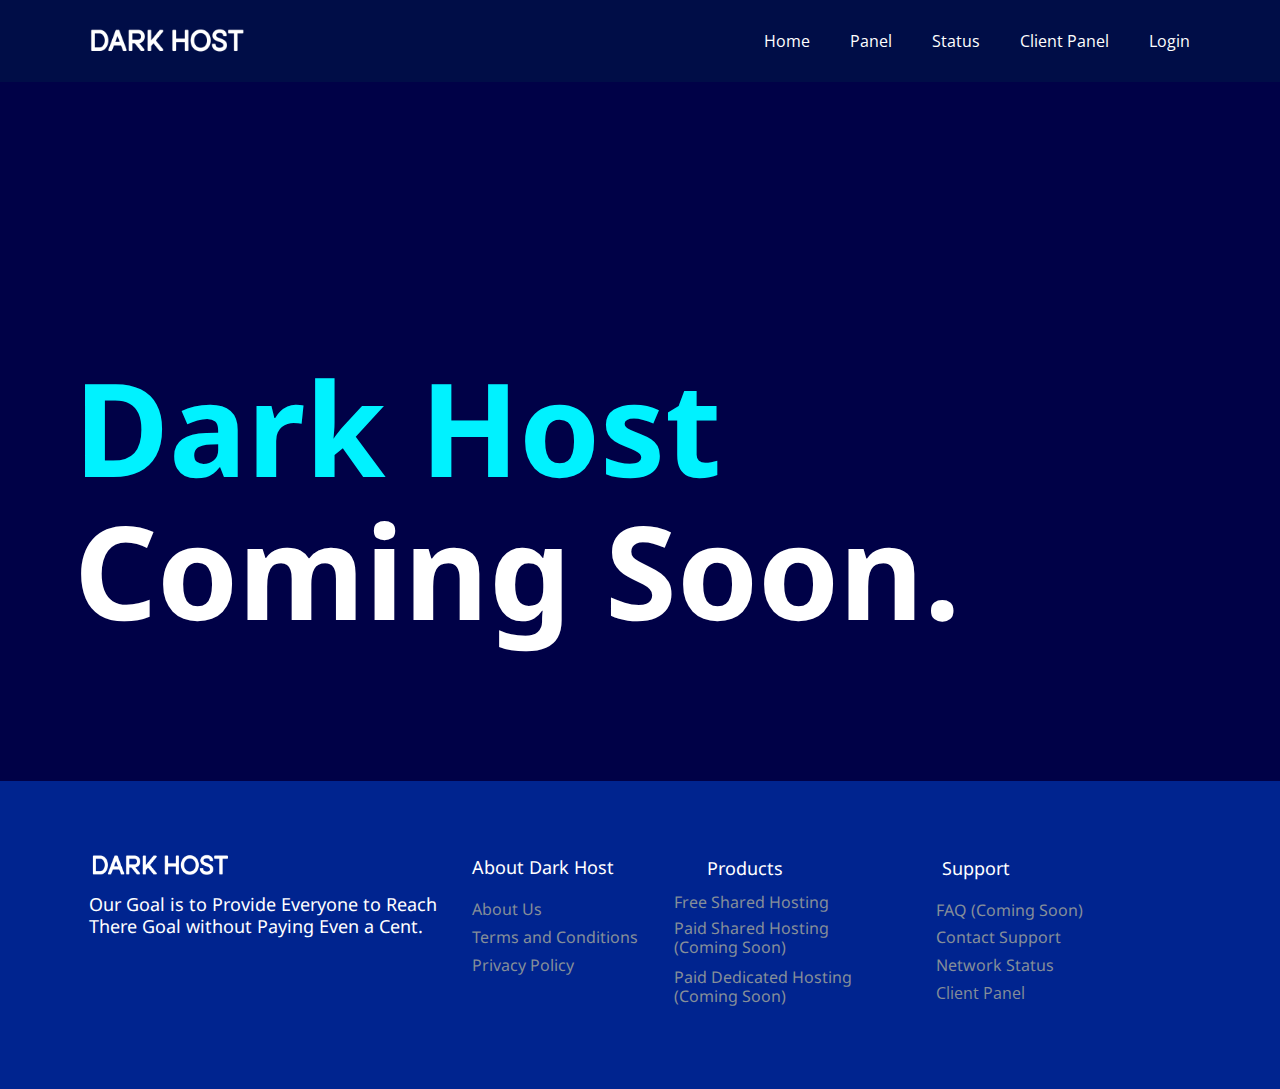
<file: coming-soon.html>
<!DOCTYPE html>
<html style="font-size: 16px;">
  <head>
    <meta name="viewport" content="width=device-width, initial-scale=1.0">
    <meta charset="utf-8">
    <meta name="keywords" content="Dark Host&nbsp;Coming Soon.">
    <meta name="description" content="">
    <meta name="page_type" content="np-template-header-footer-from-plugin">
    <title>coming-soon</title>
    <link rel="stylesheet" href="nicepages.css" media="screen">
<link rel="stylesheet" href="coming-soon.css" media="screen">
    <script class="u-script" type="text/javascript" src="jquery-1.9.1.min.js" defer=""></script>
    <script class="u-script" type="text/javascript" src="nicepages.js" defer=""></script>
    <meta name="generator" content="nicepages 3.21.7, dark-host.xyz">
    <link id="u-theme-google-font" rel="stylesheet" href="https://fonts.googleapis.com/css?family=Roboto:100,100i,300,300i,400,400i,500,500i,700,700i,900,900i|Open+Sans:300,300i,400,400i,600,600i,700,700i,800,800i">
    <link id="u-page-google-font" rel="stylesheet" href="https://fonts.googleapis.com/css?family=Noto+Sans:400,400i,700,700i">
    
    
    <script type="application/ld+json">{
		"@context": "http://schema.org",
		"@type": "Organization",
		"name": "",
		"logo": "images/Untitled1.png"
}</script>
    <meta name="theme-color" content="#478ac9">
    <meta property="og:title" content="coming-soon">
    <meta property="og:type" content="website">
  </head>
  <body class="u-body"><header class="u-clearfix u-custom-color-1 u-header u-header" id="sec-ac5b"><div class="u-clearfix u-sheet u-valign-middle-sm u-valign-middle-xs u-sheet-1">
        <a href="https://dark-host.xyz/" class="u-image u-logo u-image-1" data-image-width="1920" data-image-height="1080">
          <img src="images/Untitled1.png" class="u-logo-image u-logo-image-1">
        </a>
        <nav class="u-menu u-menu-dropdown u-offcanvas u-menu-1">
          <div class="menu-collapse" style="font-size: 1rem; letter-spacing: 0px;">
            <a class="u-button-style u-custom-left-right-menu-spacing u-custom-padding-bottom u-custom-text-active-color u-custom-text-hover-color u-custom-top-bottom-menu-spacing u-nav-link u-text-active-palette-1-base u-text-hover-palette-2-base" href="#">
              <svg><use xlink:href="#menu-hamburger"></use></svg>
              <svg version="1.1" xmlns="http://www.w3.org/2000/svg" xmlns:xlink="http://www.w3.org/1999/xlink"><defs><symbol id="menu-hamburger" viewBox="0 0 16 16" style="width: 16px; height: 16px;"><rect y="1" width="16" height="2"></rect><rect y="7" width="16" height="2"></rect><rect y="13" width="16" height="2"></rect>
</symbol>
</defs></svg>
            </a>
          </div>
          <div class="u-custom-menu u-nav-container">
            <ul class="u-nav u-unstyled u-nav-1"><li class="u-nav-item"><a class="u-button-style u-nav-link u-text-active-custom-color-3 u-text-hover-custom-color-4" href="Home.html" style="padding: 10px 20px;">Home</a>
</li><li class="u-nav-item"><a class="u-button-style u-nav-link u-text-active-custom-color-3 u-text-hover-custom-color-4" href="gp.dark-host.xyz" style="padding: 10px 20px;">Panel</a>
</li><li class="u-nav-item"><a class="u-button-style u-nav-link u-text-active-custom-color-3 u-text-hover-custom-color-4" href="https://status.dark-host.xyz" style="padding: 10px 20px;">Status</a>
</li><li class="u-nav-item"><a class="u-button-style u-nav-link u-text-active-custom-color-3 u-text-hover-custom-color-4" href="https://cp.dark-host.xyz" style="padding: 10px 20px;">Client Panel</a>
</li><li class="u-nav-item"><a class="u-button-style u-nav-link u-text-active-custom-color-3 u-text-hover-custom-color-4" href="https://cp.dark-host.xyz" style="padding: 10px 20px;">Login</a>
</li></ul>
          </div>
          <div class="u-custom-menu u-nav-container-collapse">
            <div class="u-black u-container-style u-inner-container-layout u-opacity u-opacity-95 u-sidenav">
              <div class="u-sidenav-overflow">
                <div class="u-menu-close"></div>
                <ul class="u-align-center u-nav u-popupmenu-items u-unstyled u-nav-2"><li class="u-nav-item"><a class="u-button-style u-nav-link" href="Home.html" style="padding: 10px 20px;">Home</a>
</li><li class="u-nav-item"><a class="u-button-style u-nav-link" href="gp.dark-host.xyz" style="padding: 10px 20px;">Panel</a>
</li><li class="u-nav-item"><a class="u-button-style u-nav-link" href="https://status.dark-host.xyz" style="padding: 10px 20px;">Status</a>
</li><li class="u-nav-item"><a class="u-button-style u-nav-link" href="https://cp.dark-host.xyz" style="padding: 10px 20px;">Client Panel</a>
</li><li class="u-nav-item"><a class="u-button-style u-nav-link" href="https://dark-host.xyz/Login.html" style="padding: 10px 20px;">Login</a>
</li></ul>
              </div>
            </div>
            <div class="u-black u-menu-overlay u-opacity u-opacity-70"></div>
          </div>
        </nav>
      </div></header> 
    <section class="u-clearfix u-custom-color-7 u-section-1" id="sec-9d5a">
      <div class="u-clearfix u-sheet u-sheet-1">
        <div class="u-clearfix u-expanded-width u-layout-wrap u-layout-wrap-1">
          <div class="u-layout">
            <div class="u-layout-row">
              <div class="u-container-style u-layout-cell u-size-60 u-layout-cell-1">
                <div class="u-container-layout u-valign-bottom-lg u-valign-bottom-md u-valign-bottom-xl u-container-layout-1">
                  <h1 class="u-text u-text-1">
                    <span class="u-text-custom-color-3">Dark Host</span>&nbsp;<br>Coming Soon.
                  </h1>
                </div>
              </div>
            </div>
          </div>
        </div>
      </div>
    </section>
    
    
    <footer class="u-clearfix u-custom-color-8 u-footer" id="sec-ceba"><div class="u-clearfix u-sheet u-sheet-1">
        <a href="https://dark-host.xyz/ " class="u-image u-logo u-image-1" data-image-width="1920" data-image-height="1080">
          <img src="images/Untitled1.png" class="u-logo-image u-logo-image-1">
        </a>
        <h6 class="u-custom-font u-text u-text-1">Our Goal is to Provide Everyone to Reach There Goal without Paying Even a Cent.</h6>
        <h5 class="u-custom-font u-text u-text-2">
          <span style="font-size: 1.125rem;">About Dark Host</span>
        </h5>
        <h6 class="u-custom-font u-text u-text-palette-5-dark-1 u-text-3">
          <a class="u-active-none u-border-none u-btn u-button-link u-button-style u-hover-none u-none u-text-hover-palette-5-dark-2 u-text-palette-5-dark-1 u-btn-1" href="https://dark-host.xyz/coming-soon.html">About Us</a>
        </h6>
        <h6 class="u-custom-font u-text u-text-palette-5-dark-1 u-text-4">
          <a class="u-active-none u-border-none u-btn u-button-link u-button-style u-hover-none u-none u-text-hover-palette-5-dark-2 u-text-palette-5-dark-1 u-btn-2" href="https://dark-host.xyz/TOS.html">Terms and Conditions</a>
        </h6>
        <h5 class="u-custom-font u-text u-text-5">
          <span style="font-size: 18px;">Products</span>
        </h5>
        <h6 class="u-custom-font u-text u-text-palette-5-dark-1 u-text-6">
          <a class="u-active-none u-border-none u-btn u-button-link u-button-style u-hover-none u-none u-text-hover-palette-5-dark-2 u-text-palette-5-dark-1 u-btn-3" href="https://cp.dark-host.xyz">Free Shared Hosting</a>
        </h6>
        <h5 class="u-custom-font u-text u-text-7">
          <span style="font-size: 18px;">Support</span>
        </h5>
        <h6 class="u-custom-font u-text u-text-palette-5-dark-1 u-text-8">
          <a class="u-active-none u-border-none u-btn u-button-link u-button-style u-hover-none u-none u-text-hover-palette-5-dark-2 u-text-palette-5-dark-1 u-btn-4" href="https://dark-host.xyz/coming-soon.html">FAQ (Coming Soon)</a>
        </h6>
        <h6 class="u-custom-font u-text u-text-palette-5-dark-1 u-text-9">
          <a class="u-active-none u-border-none u-btn u-button-link u-button-style u-hover-none u-none u-text-hover-palette-5-dark-2 u-text-palette-5-dark-1 u-btn-5" href="https://dsc.gg/darkhost"> Contact Support</a>
        </h6>
        <h6 class="u-custom-font u-text u-text-palette-5-dark-1 u-text-10">Paid Shared Hosting (Coming Soon)</h6>
        <h6 class="u-custom-font u-text u-text-palette-5-dark-1 u-text-11">
          <a class="u-active-none u-border-none u-btn u-button-link u-button-style u-hover-none u-none u-text-hover-palette-5-dark-2 u-text-palette-5-dark-1 u-btn-6" href="https://dark-host.xyz/Privacy-Policy.html">Privacy Policy</a>
        </h6>
        <h6 class="u-custom-font u-text u-text-palette-5-dark-1 u-text-12">
          <a class="u-active-none u-border-none u-btn u-button-link u-button-style u-hover-none u-none u-text-hover-palette-5-dark-2 u-text-palette-5-dark-1 u-btn-7" href="https://status.dark-host.xyz">Network Status</a>
        </h6>
        <h6 class="u-custom-font u-text u-text-palette-5-dark-1 u-text-13"> Paid Dedicated Hosting (Coming Soon)</h6>
        <a class="u-active-none u-border-none u-btn u-button-link u-button-style u-hover-none u-none u-text-hover-palette-5-dark-2 u-text-palette-5-dark-1 u-btn-8" href="https://cp.dark-host.xyz">Client Panel</a>
      </div></footer>
    </section>
  </body>
</html>
</file>
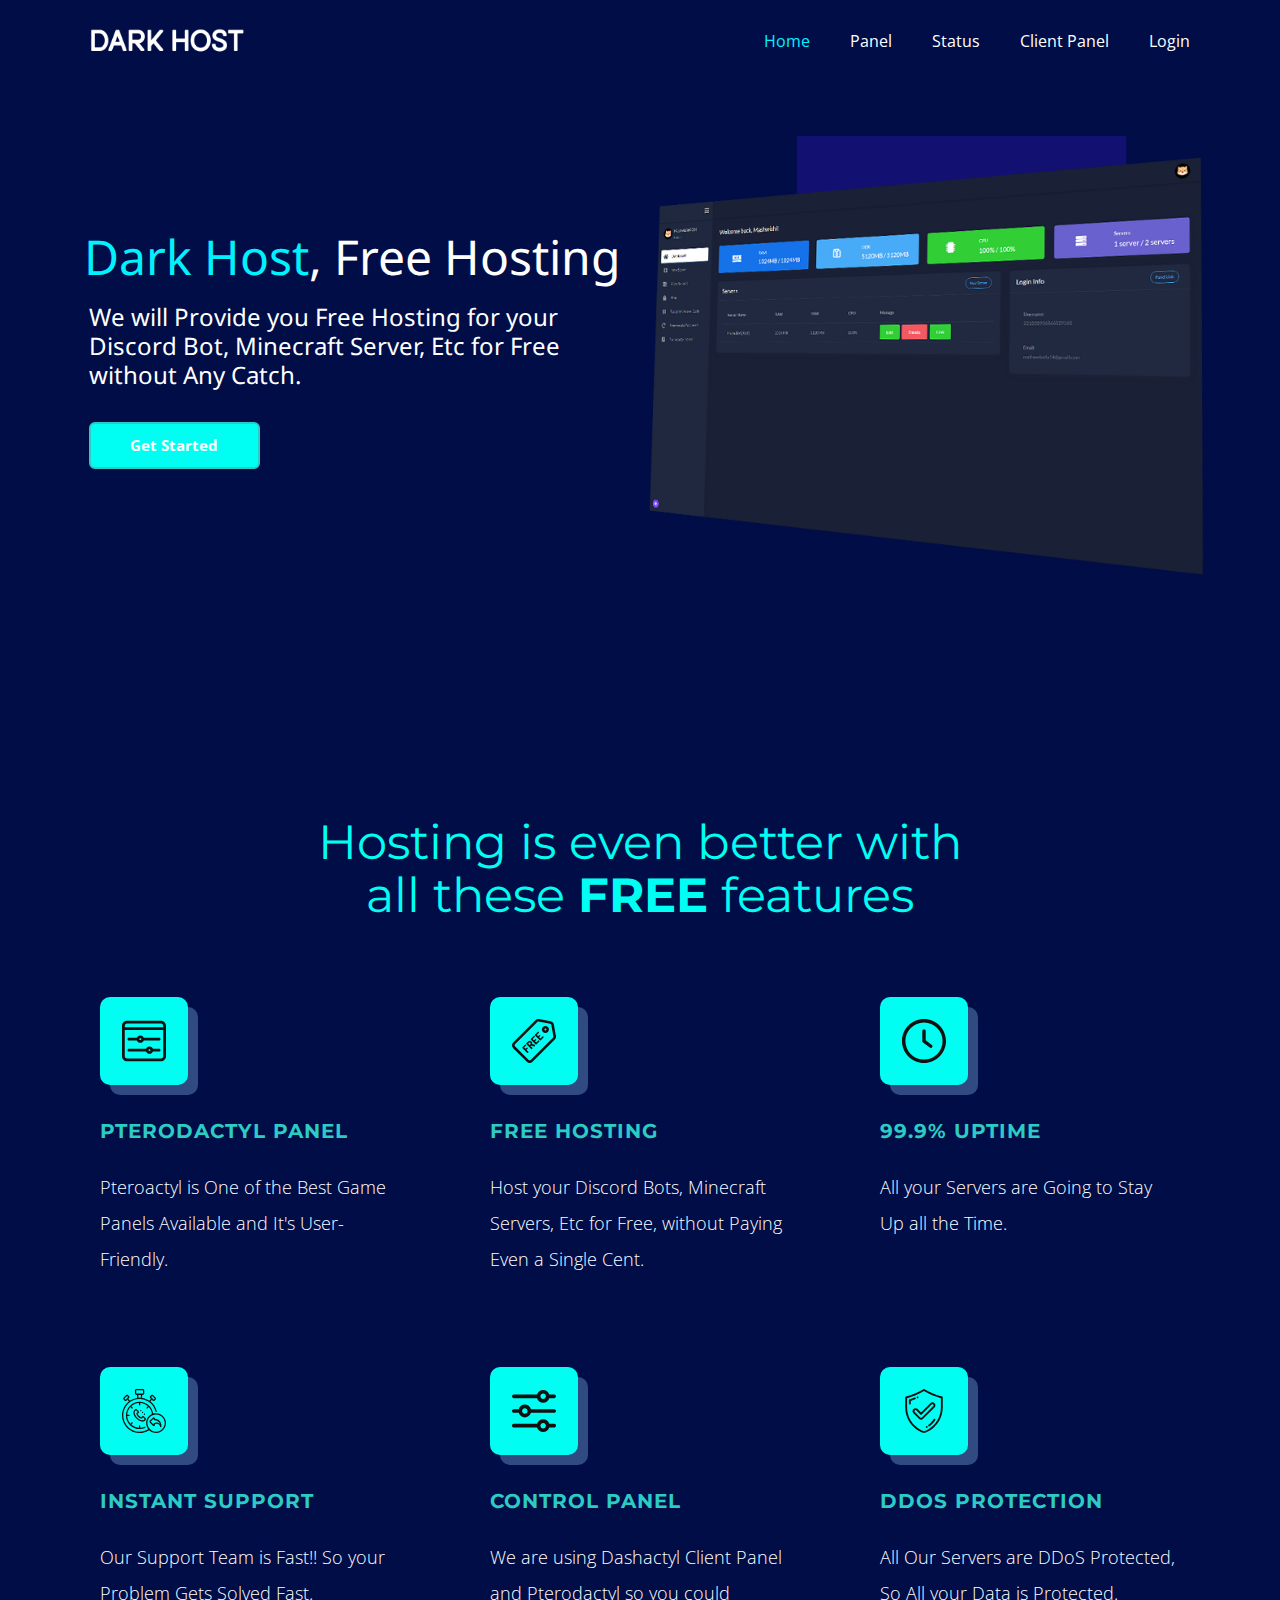
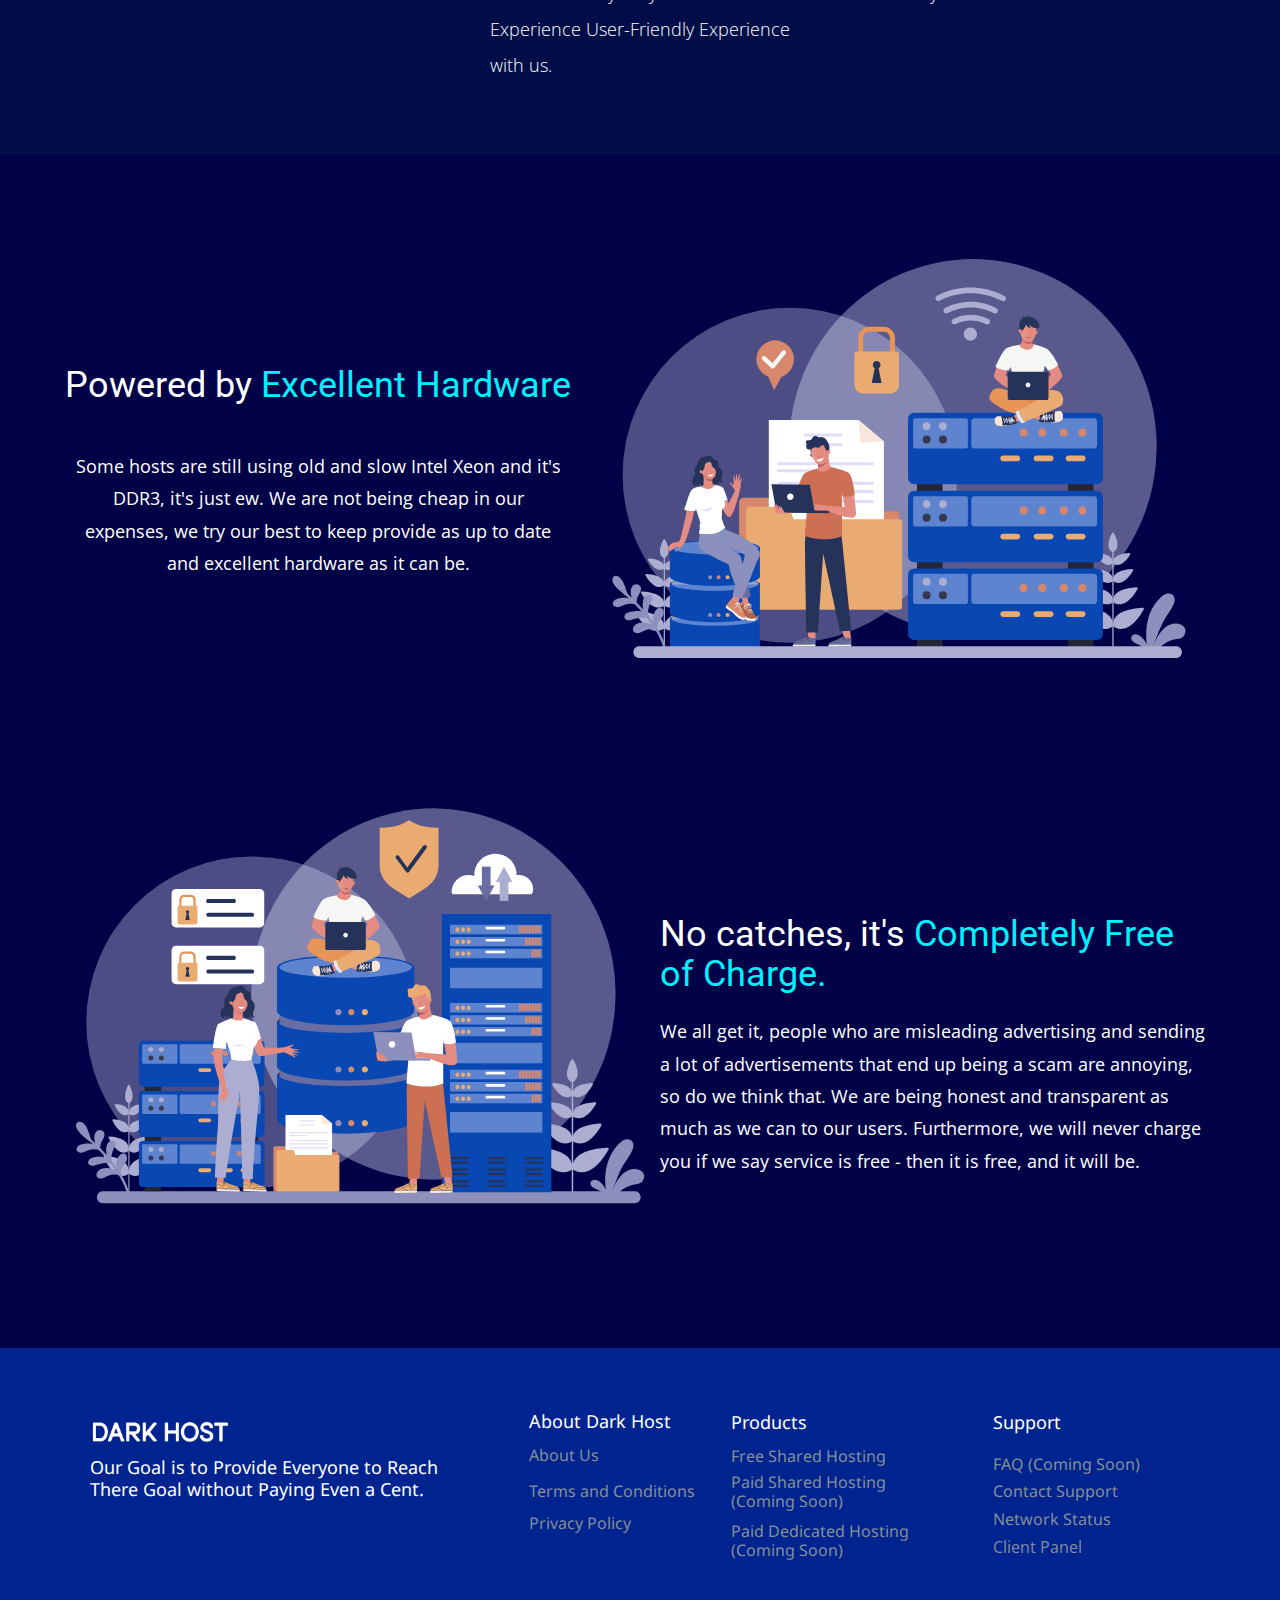
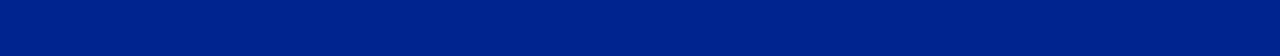
<file: Home.html>
<!DOCTYPE html>
<html style="font-size: 16px;">
  <head>
    <meta name="viewport" content="width=device-width, initial-scale=1.0">
    <meta charset="utf-8">
    <meta name="keywords" content="Dark Host, Free Hosting, Hosting is even better with all these FREE features, ​Powered by Excellent Hardware, ​No catches, it's Completely Free of Charge.">
    <meta name="description" content="Free Hosting. Host your Discord Bot, Minecraft Server Etc for Free.
Our Primany Goal is to Provide Free Services to Everyone.">
    <meta name="page_type" content="np-template-header-footer-from-plugin">
    <title>Dark-Host.xyz - Free Hosting</title>
    <link rel="stylesheet" href="nicepage.css" media="screen">
<link rel="stylesheet" href="Home.css" media="screen">
    <script class="u-script" type="text/javascript" src="jquery-1.9.1.min.js" defer=""></script>
    <script class="u-script" type="text/javascript" src="nicepage.js" defer=""></script>
    <meta name="generator" content="Nicepage 3.21.7, dark-host.xyz">
    <link id="u-theme-google-font" rel="stylesheet" href="https://fonts.googleapis.com/css?family=Roboto:100,100i,300,300i,400,400i,500,500i,700,700i,900,900i|Open+Sans:300,300i,400,400i,600,600i,700,700i,800,800i">
    <link id="u-page-google-font" rel="stylesheet" href="https://fonts.googleapis.com/css?family=Montserrat:100,100i,200,200i,300,300i,400,400i,500,500i,600,600i,700,700i,800,800i,900,900i|Noto+Sans:400,400i,700,700i">
    
    
    
    
    
    <script type="application/ld+json">{
		"@context": "http://schema.org",
		"@type": "Organization",
		"name": "",
		"logo": "images/Untitled1.png"
}</script>
    <meta name="theme-color" content="#478ac9">
    <meta property="og:title" content="Dark-Host.xyz - Free Hosting">
    <meta property="og:description" content="Free Hosting. Host your Discord Bot, Minecraft Server Etc for Free.
Our Primany Goal is to Provide Free Services to Everyone.">
    <meta property="og:type" content="website">
  </head>
  <body class="u-body"><header class="u-clearfix u-custom-color-1 u-header u-header" id="sec-ac5b"><div class="u-clearfix u-sheet u-valign-middle-sm u-valign-middle-xs u-sheet-1">
        <a href="https://dark-host.xyz/" class="u-image u-logo u-image-1" data-image-width="1920" data-image-height="1080">
          <img src="images/Untitled1.png" class="u-logo-image u-logo-image-1">
        </a>
        <nav class="u-menu u-menu-dropdown u-offcanvas u-menu-1">
          <div class="menu-collapse" style="font-size: 1rem; letter-spacing: 0px;">
            <a class="u-button-style u-custom-left-right-menu-spacing u-custom-padding-bottom u-custom-text-active-color u-custom-text-hover-color u-custom-top-bottom-menu-spacing u-nav-link u-text-active-palette-1-base u-text-hover-palette-2-base" href="#">
              <svg><use xlink:href="#menu-hamburger"></use></svg>
              <svg version="1.1" xmlns="http://www.w3.org/2000/svg" xmlns:xlink="http://www.w3.org/1999/xlink"><defs><symbol id="menu-hamburger" viewBox="0 0 16 16" style="width: 16px; height: 16px;"><rect y="1" width="16" height="2"></rect><rect y="7" width="16" height="2"></rect><rect y="13" width="16" height="2"></rect>
</symbol>
</defs></svg>
            </a>
          </div>
          <div class="u-custom-menu u-nav-container">
            <ul class="u-nav u-unstyled u-nav-1"><li class="u-nav-item"><a class="u-button-style u-nav-link u-text-active-custom-color-3 u-text-hover-custom-color-4" href="Home.html" style="padding: 10px 20px;">Home</a>
</li><li class="u-nav-item"><a class="u-button-style u-nav-link u-text-active-custom-color-3 u-text-hover-custom-color-4" href="gp.dark-host.xyz" style="padding: 10px 20px;">Panel</a>
</li><li class="u-nav-item"><a class="u-button-style u-nav-link u-text-active-custom-color-3 u-text-hover-custom-color-4" href="https://status.dark-host.xyz" style="padding: 10px 20px;">Status</a>
</li><li class="u-nav-item"><a class="u-button-style u-nav-link u-text-active-custom-color-3 u-text-hover-custom-color-4" href="https://cp.dark-host.xyz" style="padding: 10px 20px;">Client Panel</a>
</li><li class="u-nav-item"><a class="u-button-style u-nav-link u-text-active-custom-color-3 u-text-hover-custom-color-4" href="https://cp.dark-host.xyz" style="padding: 10px 20px;">Login</a>
</li></ul>
          </div>
          <div class="u-custom-menu u-nav-container-collapse">
            <div class="u-black u-container-style u-inner-container-layout u-opacity u-opacity-95 u-sidenav">
              <div class="u-sidenav-overflow">
                <div class="u-menu-close"></div>
                <ul class="u-align-center u-nav u-popupmenu-items u-unstyled u-nav-2"><li class="u-nav-item"><a class="u-button-style u-nav-link" href="Home.html" style="padding: 10px 20px;">Home</a>
</li><li class="u-nav-item"><a class="u-button-style u-nav-link" href="gp.dark-host.xyz" style="padding: 10px 20px;">Panel</a>
</li><li class="u-nav-item"><a class="u-button-style u-nav-link" href="https://status.dark-host.xyz" style="padding: 10px 20px;">Status</a>
</li><li class="u-nav-item"><a class="u-button-style u-nav-link" href="https://cp.dark-host.xyz" style="padding: 10px 20px;">Client Panel</a>
</li><li class="u-nav-item"><a class="u-button-style u-nav-link" href="https://dark-host.xyz/Login.html" style="padding: 10px 20px;">Login</a>
</li></ul>
              </div>
            </div>
            <div class="u-black u-menu-overlay u-opacity u-opacity-70"></div>
          </div>
        </nav>
      </div></header>
    <section class="u-clearfix u-custom-color-1 u-section-1" id="sec-f5ca">
      <div class="u-clearfix u-sheet u-sheet-1">
        <img class="u-image u-image-default u-image-1" src="images/client-panel.png" alt="" data-image-width="702" data-image-height="557">
        <h1 class="u-text u-text-default u-text-1">
          <span class="u-text-custom-color-3">Dark Host</span>, Free Hosting
        </h1>
        <h4 class="u-custom-font u-text u-text-2">We will Provide you Free Hosting for your Discord Bot, Minecraft Server, Etc for Free without Any Catch.</h4>
        <a href="cp.dark-host.xyz" class="u-border-2 u-border-palette-4-dark-1 u-btn u-btn-round u-button-style u-custom-color-5 u-hover-palette-4-dark-1 u-radius-6 u-text-white u-btn-1">Get Started</a>
      </div>
    </section>
    <section class="u-align-center u-clearfix u-custom-color-1 u-section-2" id="carousel_4d47">
      <h1 class="u-custom-font u-font-montserrat u-text u-text-custom-color-6 u-text-1">Hosting is even better with all these <span style="font-weight: 700;">FREE</span> features<br>
      </h1>
      <div class="u-list u-list-1">
        <div class="u-repeater u-repeater-1">
          <div class="u-align-left u-container-style u-list-item u-repeater-item u-list-item-1">
            <div class="u-container-layout u-similar-container u-valign-top u-container-layout-1"><span class="u-align-left u-custom-color-6 u-icon u-icon-rounded u-radius-10 u-spacing-22 u-icon-1"><svg class="u-svg-link" preserveAspectRatio="xMidYMin slice" viewBox="0 0 24 24" style=""><use xlink:href="#svg-0eb6"></use></svg><svg class="u-svg-content" viewBox="0 0 24 24" id="svg-0eb6"><g><path d="m10 13c-1.103 0-2-.897-2-2s.897-2 2-2 2 .897 2 2-.897 2-2 2zm0-2.5c-.276 0-.5.224-.5.5s.224.5.5.5.5-.224.5-.5-.224-.5-.5-.5z"></path>
</g><g><path d="m20.25 11.75h-8.75c-.414 0-.75-.336-.75-.75s.336-.75.75-.75h8.75c.414 0 .75.336.75.75s-.336.75-.75.75z"></path>
</g><g><path d="m8.5 11.75h-4.75c-.414 0-.75-.336-.75-.75s.336-.75.75-.75h4.75c.414 0 .75.336.75.75s-.336.75-.75.75z"></path>
</g><g><path d="m15 19c-1.103 0-2-.897-2-2s.897-2 2-2 2 .897 2 2-.897 2-2 2zm0-2.5c-.276 0-.5.224-.5.5s.224.5.5.5.5-.224.5-.5-.224-.5-.5-.5z"></path>
</g><g><path d="m20.25 17.75h-3.75c-.414 0-.75-.336-.75-.75s.336-.75.75-.75h3.75c.414 0 .75.336.75.75s-.336.75-.75.75z"></path>
</g><g><path d="m13.5 17.75h-9.75c-.414 0-.75-.336-.75-.75s.336-.75.75-.75h9.75c.414 0 .75.336.75.75s-.336.75-.75.75z"></path>
</g><g><path d="m21.25 23h-18.5c-1.517 0-2.75-1.233-2.75-2.75v-16.5c0-1.517 1.233-2.75 2.75-2.75h18.5c1.517 0 2.75 1.233 2.75 2.75v16.5c0 1.517-1.233 2.75-2.75 2.75zm-18.5-20.5c-.689 0-1.25.561-1.25 1.25v16.5c0 .689.561 1.25 1.25 1.25h18.5c.689 0 1.25-.561 1.25-1.25v-16.5c0-.689-.561-1.25-1.25-1.25z"></path>
</g><g><path d="m23.25 6h-22.5c-.414 0-.75-.336-.75-.75s.336-.75.75-.75h22.5c.414 0 .75.336.75.75s-.336.75-.75.75z"></path>
</g></svg></span>
              <h5 class="u-custom-font u-font-montserrat u-text u-text-palette-4-base u-text-2">Pterodactyl Panel</h5>
              <p class="u-text u-text-body-alt-color u-text-3">Pteroactyl is One of the Best Game Panels Available and It's User-Friendly.</p>
            </div>
          </div>
          <div class="u-align-left u-container-style u-list-item u-repeater-item u-list-item-2">
            <div class="u-container-layout u-similar-container u-valign-top u-container-layout-2"><span class="u-align-left u-custom-color-6 u-icon u-icon-rounded u-radius-10 u-spacing-22 u-icon-2"><svg class="u-svg-link" preserveAspectRatio="xMidYMin slice" viewBox="0 0 512.002 512.002" style=""><use xlink:href="#svg-9830"></use></svg><svg class="u-svg-content" viewBox="0 0 512.002 512.002" x="0px" y="0px" id="svg-9830" style="enable-background:new 0 0 512.002 512.002;"><g><g><path d="M511.257,197.652L486.863,62.722c-3.442-19.04-18.546-34.144-37.584-37.585L314.347,0.743    c-15.03-2.713-30.458,2.11-41.259,12.912L13.631,273.109c-18.175,18.178-18.175,47.755,0.001,65.934l159.323,159.324    c9.09,9.089,21.028,13.633,32.968,13.633c11.939,0,23.878-4.544,32.967-13.633l259.455-259.453    C509.15,228.111,513.976,212.686,511.257,197.652z M477.112,217.681L217.658,477.135c-6.472,6.471-16.999,6.471-23.469,0    L34.866,317.81c-6.471-6.471-6.471-16.998-0.001-23.469L294.319,34.887c3.14-3.139,7.376-4.86,11.738-4.86    c0.981,0,1.968,0.087,2.95,0.264l134.931,24.395c6.776,1.224,12.152,6.601,13.377,13.378l24.394,134.929    C482.677,208.344,480.958,213.835,477.112,217.681z"></path>
</g>
</g><g><g><path d="M417.967,93.618c-16.025-16.027-42.101-16.026-58.126,0c-16.027,16.026-16.027,42.101,0,58.127    c8.012,8.013,18.537,12.02,29.063,12.02c10.526,0,21.05-4.007,29.062-12.019c7.764-7.764,12.039-18.085,12.039-29.064    C430.006,111.703,425.731,101.381,417.967,93.618z M396.735,130.511v0.001c-4.317,4.318-11.342,4.32-15.661,0    c-4.318-4.318-4.318-11.344,0-15.662c2.159-2.159,4.995-3.238,7.83-3.238c2.837,0,5.672,1.081,7.831,3.239    c2.092,2.092,3.244,4.872,3.244,7.83S398.827,128.419,396.735,130.511z"></path>
</g>
</g><g><g><path d="M190.953,381.55l-23.198-23.198l13.577-13.577c1.378-1.378,1.887-2.967,1.527-4.765c-0.359-1.799-1.227-3.386-2.607-4.766    c-1.497-1.497-3.163-2.412-4.99-2.742c-1.829-0.33-3.403,0.165-4.72,1.482l-13.577,13.577l-15.197-15.197l23.289-23.289    c1.318-1.318,1.754-2.951,1.304-4.899c-0.449-1.947-1.543-3.791-3.282-5.53c-1.618-1.619-3.386-2.667-5.306-3.148    c-1.917-0.477-3.565-0.029-4.943,1.349l-31.201,31.201c-1.679,1.68-2.743,3.493-3.192,5.441c-0.45,1.95,0.015,3.611,1.393,4.99    l57.097,57.097c1.381,1.381,3.133,1.755,5.261,1.127c2.127-0.629,4.149-1.903,6.068-3.823c1.918-1.919,3.192-3.94,3.821-6.068    C192.707,384.684,192.334,382.931,190.953,381.55z"></path>
</g>
</g><g><g><path d="M266.395,301.254c-0.659-0.659-1.347-1.049-2.068-1.169l-30.841-8.903c4.435-10.068,1.979-19.781-7.373-29.132    c-12.827-12.827-26.616-11.868-41.362,2.878l-18.614,18.614c-1.259,1.258-1.873,2.71-1.843,4.36    c0.03,1.65,0.615,3.043,1.753,4.181l57.187,57.187c1.381,1.381,3.132,1.756,5.26,1.125c2.128-0.629,4.15-1.903,6.068-3.821    c1.918-1.918,3.192-3.939,3.823-6.068c0.629-2.128,0.255-3.88-1.126-5.261l-21.669-21.669l5.935-5.935l36.237,11.599    c2.638,0.84,5.005,0.211,7.103-1.888c2.098-2.098,3.313-4.871,3.641-8.32C268.839,305.585,268.133,302.993,266.395,301.254z     M213.705,293.88l-8.903,8.903l-16.724-16.724l8.903-8.903c2.637-2.637,5.29-4,7.958-4.09c2.667-0.089,5.499,1.362,8.496,4.359    c2.999,2.999,4.451,5.831,4.361,8.498C217.705,288.591,216.342,291.242,213.705,293.88z"></path>
</g>
</g><g><g><path d="M319.533,258.004c-0.479-1.918-1.528-3.686-3.147-5.305c-1.738-1.738-3.581-2.831-5.53-3.282    c-1.949-0.447-3.583-0.013-4.9,1.304l-24.098,24.098l-15.285-15.285l13.488-13.488c1.378-1.378,1.888-2.968,1.528-4.766    c-0.359-1.799-1.227-3.386-2.607-4.766c-1.497-1.497-3.163-2.412-4.99-2.742c-1.83-0.329-3.404,0.166-4.721,1.483l-13.488,13.488    l-15.197-15.197l24.098-24.098c1.318-1.318,1.754-2.951,1.305-4.9c-0.449-1.947-1.543-3.791-3.282-5.53    c-1.618-1.62-3.386-2.667-5.306-3.148c-1.917-0.477-3.566-0.028-4.944,1.35l-32.01,32.01c-1.677,1.679-2.742,3.492-3.191,5.44    c-0.45,1.95,0.015,3.611,1.393,4.99l57.097,57.097c1.381,1.381,3.042,1.846,4.989,1.394c1.949-0.448,3.76-1.513,5.439-3.192    l32.01-32.01C319.562,261.571,320.013,259.924,319.533,258.004z"></path>
</g>
</g><g><g><path d="M367.997,209.54c-0.479-1.918-1.528-3.686-3.147-5.305c-1.738-1.738-3.581-2.831-5.53-3.282    c-1.949-0.447-3.582-0.014-4.9,1.304l-24.097,24.097l-15.285-15.285l13.487-13.487c1.378-1.378,1.888-2.968,1.528-4.766    c-0.359-1.799-1.227-3.386-2.607-4.766c-1.497-1.497-3.163-2.412-4.99-2.741c-1.83-0.329-3.403,0.165-4.721,1.483l-13.487,13.487    l-15.197-15.197l24.097-24.097c1.319-1.319,1.754-2.951,1.305-4.9c-0.449-1.947-1.543-3.791-3.282-5.53    c-1.618-1.62-3.386-2.667-5.306-3.148c-1.917-0.477-3.566-0.028-4.944,1.35l-32.01,32.01c-1.677,1.678-2.742,3.492-3.191,5.44    c-0.45,1.95,0.015,3.611,1.393,4.99l57.097,57.097c1.381,1.381,3.042,1.846,4.989,1.394c1.949-0.448,3.76-1.513,5.439-3.192    l32.01-32.01C368.026,213.108,368.477,211.46,367.997,209.54z"></path>
</g>
</g></svg></span>
              <h5 class="u-custom-font u-font-montserrat u-text u-text-palette-4-base u-text-4">Free Hosting</h5>
              <p class="u-text u-text-body-alt-color u-text-5">Host your Discord Bots, Minecraft Servers, Etc for Free, without Paying Even a Single Cent.</p>
            </div>
          </div>
          <div class="u-align-left u-container-style u-list-item u-repeater-item u-list-item-3">
            <div class="u-container-layout u-similar-container u-valign-top u-container-layout-3"><span class="u-align-left u-custom-color-6 u-icon u-icon-rounded u-radius-10 u-spacing-22 u-icon-3"><svg class="u-svg-link" preserveAspectRatio="xMidYMin slice" viewBox="0 0 512 512" style=""><use xlink:href="#svg-768f"></use></svg><svg class="u-svg-content" viewBox="0 0 512 512" x="0px" y="0px" id="svg-768f" style="enable-background:new 0 0 512 512;"><g><g><path d="M347.216,301.211l-71.387-53.54V138.609c0-10.966-8.864-19.83-19.83-19.83c-10.966,0-19.83,8.864-19.83,19.83v118.978    c0,6.246,2.935,12.136,7.932,15.864l79.318,59.489c3.569,2.677,7.734,3.966,11.878,3.966c6.048,0,11.997-2.717,15.884-7.952    C357.766,320.208,355.981,307.775,347.216,301.211z"></path>
</g>
</g><g><g><path d="M256,0C114.833,0,0,114.833,0,256s114.833,256,256,256s256-114.833,256-256S397.167,0,256,0z M256,472.341    c-119.275,0-216.341-97.066-216.341-216.341S136.725,39.659,256,39.659c119.295,0,216.341,97.066,216.341,216.341    S375.275,472.341,256,472.341z"></path>
</g>
</g></svg></span>
              <h5 class="u-custom-font u-font-montserrat u-text u-text-palette-4-base u-text-6">99.9% Uptime</h5>
              <p class="u-text u-text-body-alt-color u-text-7">All your Servers are Going to Stay Up all the Time.</p>
            </div>
          </div>
          <div class="u-align-left u-container-style u-list-item u-repeater-item u-list-item-4">
            <div class="u-container-layout u-similar-container u-valign-top u-container-layout-4"><span class="u-align-left u-custom-color-6 u-icon u-icon-rounded u-radius-10 u-spacing-22 u-icon-4"><svg class="u-svg-link" preserveAspectRatio="xMidYMin slice" viewBox="0 0 512 512" style=""><use xlink:href="#svg-ad48"></use></svg><svg class="u-svg-content" viewBox="0 0 512 512" id="svg-ad48"><g><path d="m396.469 280.938c-11.725 0-23.045 1.761-33.717 5.024-10.479-79.29-78.552-138.102-157.752-138.102-87.41 0-159.14 72.017-159.14 159.14 0 87.234 72.167 159.14 159.14 159.14 22.318 0 43.904-4.529 64.156-13.461 3.79-1.672 5.507-6.099 3.836-9.889-1.672-3.79-6.099-5.507-9.889-3.836-16.057 7.082-33.047 11.105-50.604 11.996v-21.708c0-4.143-3.358-7.5-7.5-7.5s-7.5 3.357-7.5 7.5v21.705c-34.102-1.757-65.105-15.424-88.93-36.909l15.296-15.296c2.929-2.93 2.929-7.678 0-10.607-2.929-2.928-7.678-2.928-10.606 0l-15.296 15.295c-21.485-23.825-35.153-54.828-36.909-88.93h21.705c4.142 0 7.5-3.357 7.5-7.5s-3.358-7.5-7.5-7.5h-21.705c1.757-34.102 15.424-65.105 36.909-88.93l15.296 15.296c2.929 2.928 7.678 2.929 10.606 0 2.929-2.93 2.929-7.678 0-10.607l-15.296-15.296c23.825-21.484 54.828-35.152 88.93-36.909v21.705c0 4.143 3.358 7.5 7.5 7.5s7.5-3.357 7.5-7.5v-21.7c33.056 1.701 64.316 14.62 88.977 36.857l-15.342 15.342c-2.929 2.93-2.929 7.678 0 10.607 2.928 2.929 7.677 2.928 10.606 0l15.344-15.344c20.327 22.523 32.984 50.724 36.223 80.945-39.724 18.293-67.37 58.477-67.37 105.001 0 27.013 9.322 51.889 24.915 71.584-30.196 18.962-64.885 28.949-100.852 28.949-104.766 0-190-85.233-190-190s85.234-190 190-190c6.925 0 13.785.365 20.561 1.084.297.053.599.087.907.104 31.485 3.49 61.153 14.671 87.213 32.932.067.046.132.095.2.139 3.288 2.31 6.519 4.732 9.688 7.267 32.986 26.377 56.516 63.391 66.252 104.223.96 4.029 5.006 6.512 9.035 5.557 4.029-.961 6.517-5.007 5.556-9.035-10.508-44.067-35.892-84.006-71.476-112.46-1.158-.926-2.323-1.837-3.496-2.735l18.651-18.658 10.314 10.314c2.693 2.693 6.274 4.177 10.083 4.177s7.39-1.483 10.083-4.177l13.813-13.813c5.559-5.56 5.56-14.605 0-20.167l-31.231-31.23c-5.559-5.559-14.606-5.559-20.166 0l-13.813 13.813c-5.56 5.561-5.56 14.606 0 20.167l10.31 10.31-20.458 20.466c-25.076-16.456-53.05-27.011-82.626-31.207v-35.282h6.536c10.201 0 18.5-8.299 18.5-18.5v-31.789c0-10.201-8.299-18.5-18.5-18.5h-71.872c-10.201 0-18.5 8.299-18.5 18.5v31.789c0 10.201 8.299 18.5 18.5 18.5h6.536v35.328c-30.115 4.344-58.13 15.256-82.549 31.236l-20.536-20.543 10.31-10.31c5.56-5.561 5.56-14.606 0-20.167l-13.814-13.813c-5.56-5.559-14.606-5.558-20.166 0l-31.232 31.231c-5.559 5.561-5.558 14.606.001 20.166l13.813 13.813c2.693 2.694 6.274 4.178 10.083 4.178s7.39-1.483 10.083-4.177l10.314-10.314 18.727 18.734c-48.98 37.495-80.634 96.54-80.634 162.849 0 113.037 91.962 205 205 205 39.694 0 77.95-11.278 111.056-32.664 20.814 20.204 49.184 32.664 80.413 32.664 63.704 0 115.531-51.827 115.531-115.531s-51.827-115.531-115.531-115.531zm-45.398-199.288 30.184 30.183-12.766 12.767-30.184-30.183zm-131.671 20.848c-4.768-.325-9.568-.498-14.4-.498-4.842 0-9.641.181-14.4.513v-33.724h28.8zm-50.336-48.709c-1.93 0-3.5-1.57-3.5-3.5v-31.789c0-1.93 1.57-3.5 3.5-3.5h71.872c1.93 0 3.5 1.57 3.5 3.5v31.789c0 1.93-1.57 3.5-3.5 3.5zm-127.553 70.811-12.767-12.767 30.185-30.183 12.767 12.766zm354.958 372.4c-55.433 0-100.531-45.098-100.531-100.531s45.098-100.531 100.531-100.531 100.531 45.097 100.531 100.531-45.098 100.531-100.531 100.531zm-151.781-219.081c2.929-2.929 2.929-7.678 0-10.606-2.929-2.929-7.678-2.929-10.607 0s-2.929 7.677 0 10.606 7.678 2.929 10.607 0zm21.213 21.213c2.929-2.929 2.929-7.678 0-10.607s-7.678-2.929-10.607 0-2.929 7.677 0 10.607c2.929 2.929 7.678 2.929 10.607 0zm-42.427-42.426c2.929-2.929 2.929-7.678 0-10.607s-7.678-2.929-10.607 0-2.929 7.678 0 10.607c2.93 2.929 7.678 2.929 10.607 0zm159.039 90.773v-4.827c0-5.471-3.266-10.359-8.321-12.453-5.054-2.093-10.821-.945-14.688 2.922l-34.612 34.612c-6.965 6.966-6.965 18.298 0 25.264l34.612 34.611c3.869 3.868 9.636 5.017 14.688 2.923 5.055-2.094 8.322-6.982 8.322-12.454v-7.408c6.318-3.868 13.543-5.903 21.021-5.903 20.117 0 37.301 15.009 39.971 34.911.495 3.686 3.615 6.452 7.333 6.502.034.001.068.001.102.001 3.674 0 6.815-2.667 7.402-6.304.672-4.159 1.013-8.436 1.013-12.712-.001-42.998-34.211-78.156-76.843-79.685zm21.021 42.287c-11.202 0-21.996 3.333-31.214 9.639-3.01 2.06-4.807 5.477-4.807 9.14v5.861l-32.016-32.016c-.729-.729-.838-1.581-.838-2.024s.109-1.295.838-2.024l32.016-32.016v5.022c0 2.993 1.173 5.799 3.304 7.899 2.124 2.096 4.907 3.234 7.9 3.186.3-.003.601-.005.902-.005 27.312 0 50.727 16.999 60.22 40.974-9.791-8.518-22.548-13.636-36.305-13.636zm-220.992-103.492 8.053-4.965c4.086-2.519 6.75-6.698 7.307-11.466.558-4.767-1.069-9.447-4.463-12.842l-19.708-19.707c-5.134-5.135-13.036-6.058-19.217-2.248-16.989 10.474-25.497 30.562-21.17 49.986 4.578 20.549 16.804 41.572 34.428 59.196 17.622 17.622 38.644 29.848 59.193 34.426 3.374.752 6.766 1.116 10.126 1.116 15.984 0 31.205-8.248 39.86-22.286 0-.001 0-.002 0-.002 3.81-6.18 2.886-14.082-2.248-19.216l-19.703-19.703c-3.394-3.395-8.078-5.02-12.843-4.464-4.768.558-8.947 3.222-11.465 7.307l-4.968 8.056c-.152.247-.456.356-.703.254-9.188-3.789-17.453-9.18-24.564-16.022-7.85-7.552-13.96-16.532-18.16-26.688-.109-.269-.006-.576.245-.732zm-14.105 6.462c4.996 12.082 12.271 22.771 21.623 31.767 8.472 8.151 18.311 14.57 29.244 19.08 7.085 2.923 15.157.294 19.19-6.248l4.968-8.057c.042-.067.152-.247.439-.28.287-.029.437.115.493.172l19.706 19.705c.197.196.232.5.085.737-7.122 11.552-20.766 17.337-33.957 14.402-17.803-3.967-36.216-14.76-51.849-30.393-15.634-15.634-26.428-34.048-30.393-51.851-2.938-13.188 2.85-26.835 14.401-33.957.098-.061.207-.09.314-.09.154 0 .307.061.423.177l19.708 19.708c.056.056.205.204.171.492s-.213.398-.281.44l-8.054 4.965c-6.546 4.04-9.168 12.127-6.231 19.231z"></path>
</g></svg></span>
              <h5 class="u-custom-font u-font-montserrat u-text u-text-palette-4-base u-text-8">Instant SUPPORT</h5>
              <p class="u-text u-text-body-alt-color u-text-9">Our Support Team is Fast!! So your Problem Gets Solved Fast.</p>
            </div>
          </div>
          <div class="u-align-left u-container-style u-list-item u-repeater-item u-list-item-5">
            <div class="u-container-layout u-similar-container u-valign-top u-container-layout-5"><span class="u-align-left u-custom-color-6 u-icon u-icon-rounded u-radius-10 u-spacing-22 u-icon-5"><svg class="u-svg-link" preserveAspectRatio="xMidYMin slice" viewBox="0 0 512 512" style=""><use xlink:href="#svg-a0d5"></use></svg><svg class="u-svg-content" viewBox="0 0 512 512" x="0px" y="0px" id="svg-a0d5" style="enable-background:new 0 0 512 512;"><g><g><path d="M490.667,405.333h-56.811C424.619,374.592,396.373,352,362.667,352s-61.931,22.592-71.189,53.333H21.333    C9.557,405.333,0,414.891,0,426.667S9.557,448,21.333,448h270.144c9.237,30.741,37.483,53.333,71.189,53.333    s61.931-22.592,71.189-53.333h56.811c11.797,0,21.333-9.557,21.333-21.333S502.464,405.333,490.667,405.333z M362.667,458.667    c-17.643,0-32-14.357-32-32s14.357-32,32-32s32,14.357,32,32S380.309,458.667,362.667,458.667z"></path>
</g>
</g><g><g><path d="M490.667,64h-56.811c-9.259-30.741-37.483-53.333-71.189-53.333S300.736,33.259,291.477,64H21.333    C9.557,64,0,73.557,0,85.333s9.557,21.333,21.333,21.333h270.144C300.736,137.408,328.96,160,362.667,160    s61.931-22.592,71.189-53.333h56.811c11.797,0,21.333-9.557,21.333-21.333S502.464,64,490.667,64z M362.667,117.333    c-17.643,0-32-14.357-32-32c0-17.643,14.357-32,32-32s32,14.357,32,32C394.667,102.976,380.309,117.333,362.667,117.333z"></path>
</g>
</g><g><g><path d="M490.667,234.667H220.523c-9.259-30.741-37.483-53.333-71.189-53.333s-61.931,22.592-71.189,53.333H21.333    C9.557,234.667,0,244.224,0,256c0,11.776,9.557,21.333,21.333,21.333h56.811c9.259,30.741,37.483,53.333,71.189,53.333    s61.931-22.592,71.189-53.333h270.144c11.797,0,21.333-9.557,21.333-21.333C512,244.224,502.464,234.667,490.667,234.667z     M149.333,288c-17.643,0-32-14.357-32-32s14.357-32,32-32c17.643,0,32,14.357,32,32S166.976,288,149.333,288z"></path>
</g>
</g></svg></span>
              <h5 class="u-custom-font u-font-montserrat u-text u-text-palette-4-base u-text-10">Control Panel</h5>
              <p class="u-text u-text-body-alt-color u-text-11"> We are using Dashactyl Client Panel and Pterodactyl so you could Experience User-Friendly Experience with us.</p>
            </div>
          </div>
          <div class="u-align-left u-container-style u-list-item u-repeater-item u-list-item-6">
            <div class="u-container-layout u-similar-container u-valign-top u-container-layout-6"><span class="u-align-left u-custom-color-6 u-icon u-icon-rounded u-radius-10 u-spacing-22 u-icon-6"><svg class="u-svg-link" preserveAspectRatio="xMidYMin slice" viewBox="0 0 512.001 512.001" style=""><use xlink:href="#svg-6de6"></use></svg><svg class="u-svg-content" viewBox="0 0 512.001 512.001" x="0px" y="0px" id="svg-6de6" style="enable-background:new 0 0 512.001 512.001;"><g><g><g><path d="M466.395,88.411C395.95,69.109,325.091,39.054,261.478,1.496c-3.379-1.995-7.572-1.995-10.95,0     C185.08,40.133,118.05,68.562,45.605,88.411c-4.68,1.281-7.924,5.535-7.924,10.388v110.046     c0,113.323,52.279,188.335,96.137,231.306c47.216,46.265,102.216,71.85,122.185,71.85c19.967,0,74.967-25.585,122.183-71.85     c43.857-42.97,96.133-117.982,96.133-231.306V98.798C474.319,93.946,471.075,89.692,466.395,88.411z M452.779,208.844     c0,105.843-48.761,175.838-89.669,215.92c-46.431,45.495-96.074,65.695-107.107,65.695c-11.033,0-60.679-20.2-107.111-65.695     c-40.907-40.083-89.67-110.077-89.67-215.92V106.974C128.5,87.304,193.018,59.853,256.005,23.25     c61.414,35.632,129.151,64.448,196.774,83.72V208.844z"></path><path d="M160.538,105.769c-2.18-5.535-8.433-8.254-13.969-6.073c-19.24,7.581-38.988,14.559-58.695,20.741     c-4.491,1.41-7.547,5.57-7.547,10.276v41.591c0,5.948,4.823,10.77,10.77,10.77s10.77-4.822,10.77-10.77v-33.72     c17.679-5.72,35.339-12.047,52.598-18.848C160,117.557,162.719,111.304,160.538,105.769z"></path><path d="M180.997,107.812c1.445,0,2.912-0.291,4.319-0.905l0.198-0.086c5.449-2.388,7.903-8.731,5.515-14.178     c-2.39-5.449-8.769-7.914-14.212-5.528l-0.174,0.075c-5.452,2.381-7.914,8.719-5.533,14.169     C172.877,105.405,176.842,107.812,180.997,107.812z"></path><path d="M384.322,347.283c-4.977-3.253-11.651-1.854-14.908,3.125c-8.875,13.584-19.287,26.592-30.951,38.659     c-9.592,9.922-19.986,19.17-30.893,27.485c-4.729,3.606-5.639,10.364-2.034,15.095c2.121,2.779,5.328,4.241,8.572,4.241     c2.278,0,4.573-0.719,6.523-2.207c11.765-8.971,22.975-18.944,33.317-29.642c12.611-13.044,23.881-27.124,33.499-41.849     C390.702,357.21,389.301,350.536,384.322,347.283z"></path><path d="M282.558,433.443l-0.618,0.364c-5.147,2.981-6.906,9.569-3.926,14.716c1.997,3.45,5.612,5.376,9.331,5.376     c1.83,0,3.688-0.467,5.385-1.452l0.713-0.419c5.133-3.006,6.857-9.603,3.851-14.736     C294.286,432.161,287.688,430.44,282.558,433.443z"></path><path d="M182.589,234.019c-6.613-6.614-15.408-10.254-24.762-10.254s-18.15,3.641-24.766,10.254     c-13.653,13.656-13.653,35.876,0,49.531l63.596,63.594c6.614,6.612,15.409,10.253,24.764,10.253s18.15-3.641,24.765-10.255     L378.947,214.38c13.652-13.659,13.652-35.876-0.002-49.527c-6.614-6.614-15.409-10.254-24.765-10.254     c-9.355,0-18.15,3.641-24.765,10.254L221.42,272.848L182.589,234.019z M344.647,180.085c2.545-2.545,5.932-3.946,9.534-3.946     c3.604,0,6.988,1.401,9.535,3.946c5.255,5.255,5.255,13.809-0.002,19.066l-132.759,132.76c-2.545,2.545-5.932,3.946-9.534,3.946     s-6.989-1.401-9.535-3.946l-63.594-63.592c-5.257-5.257-5.257-13.811-0.002-19.066c2.546-2.545,5.933-3.948,9.536-3.948     s6.988,1.401,9.533,3.946l46.445,46.446c2.021,2.019,4.759,3.154,7.616,3.154s5.595-1.134,7.614-3.154L344.647,180.085z"></path>
</g>
</g>
</g></svg></span>
              <h5 class="u-custom-font u-font-montserrat u-text u-text-palette-4-base u-text-12">DDOS Protection</h5>
              <p class="u-text u-text-body-alt-color u-text-13">All Our Servers are DDoS Protected, So All your Data is Protected.</p>
            </div>
          </div>
        </div>
      </div>
    </section>
    <section class="u-align-center u-clearfix u-custom-color-7 u-section-3" id="carousel_25f3">
      <div class="u-clearfix u-sheet u-valign-middle-lg u-valign-middle-md u-valign-middle-sm u-valign-middle-xs u-sheet-1">
        <img class="u-align-left u-image u-left-0 u-image-1" data-image-width="217" data-image-height="150" src="images/feature-new-1.svg">
        <h2 class="u-text u-text-1"> Powered by <span class="u-text-custom-color-3">Excellent Hardware</span>
        </h2>
        <p class="u-text u-text-2"> Some hosts are still using old and slow Intel Xeon and it's DDR3, it's just ew. We are not being cheap in our expenses, we try our best to keep provide as up to date and excellent hardware as it can be.</p>
      </div>
    </section>
    <section class="u-align-center u-clearfix u-custom-color-7 u-section-4" id="sec-8083">
      <div class="u-clearfix u-sheet u-sheet-1">
        <h2 class="u-align-left u-text u-text-1"> No catches, it's <span class="u-text-custom-color-3">Completely Free of Charge.</span>
        </h2>
        <img class="u-align-left u-image u-left-0 u-image-1" data-image-width="215" data-image-height="150" src="images/feature-new-2.svg">
        <p class="u-align-left u-text u-text-2"> We all get it, people who are misleading advertising and sending a lot of advertisements that end up being a scam are annoying, so do we think that. We are being honest and transparent as much as we can to our users. Furthermore, we will never charge you if we say service is free - then it is free, and it will be.</p>
      </div>
    </section>
    
    
    <footer class="u-clearfix u-custom-color-8 u-footer" id="sec-ceba"><div class="u-clearfix u-sheet u-sheet-1">
        <a href="https://dark-host.xyz/ " class="u-image u-logo u-image-1" data-image-width="1920" data-image-height="1080">
          <img src="images/Untitled1.png" class="u-logo-image u-logo-image-1">
        </a>
        <h6 class="u-align-center-md u-align-center-sm u-align-center-xs u-custom-font u-text u-text-1">Our Goal is to Provide Everyone to Reach There Goal without Paying Even a Cent.</h6>
        <h5 class="u-align-center-xs u-custom-font u-text u-text-2">
          <span style="font-size: 1.125rem;">About Dark Host</span>
        </h5>
        <h6 class="u-align-center-xs u-custom-font u-text u-text-palette-5-dark-1 u-text-3">
          <a class="u-active-none u-border-none u-btn u-button-link u-button-style u-hover-none u-none u-text-hover-palette-5-dark-2 u-text-palette-5-dark-1 u-btn-1" href="https://dark-host.xyz/coming-soon.html">About Us</a>
        </h6>
        <h6 class="u-align-center-xs u-custom-font u-text u-text-palette-5-dark-1 u-text-4">
          <a class="u-active-none u-border-none u-btn u-button-link u-button-style u-hover-none u-none u-text-hover-palette-5-dark-2 u-text-palette-5-dark-1 u-btn-2" href="https://dark-host.xyz/TOS.html">Terms and Conditions</a>
        </h6>
        <h5 class="u-align-center-xs u-custom-font u-text u-text-5">
          <span style="font-size: 18px;">Products</span>
        </h5>
        <h6 class="u-align-center-xs u-custom-font u-text u-text-palette-5-dark-1 u-text-6">
          <a class="u-active-none u-border-none u-btn u-button-link u-button-style u-hover-none u-none u-text-hover-palette-5-dark-2 u-text-palette-5-dark-1 u-btn-3" href="https://cp.dark-host.xyz">Free Shared Hosting</a>
        </h6>
        <h5 class="u-align-center-xs u-custom-font u-text u-text-7">
          <span style="font-size: 18px;">Support</span>
        </h5>
        <h6 class="u-align-center-xs u-custom-font u-text u-text-palette-5-dark-1 u-text-8">
          <a class="u-active-none u-border-none u-btn u-button-link u-button-style u-hover-none u-none u-text-hover-palette-5-dark-2 u-text-palette-5-dark-1 u-btn-4" href="https://dark-host.xyz/coming-soon.html">FAQ (Coming Soon)</a>
        </h6>
        <h6 class="u-align-center-xs u-custom-font u-text u-text-palette-5-dark-1 u-text-9">
          <a class="u-active-none u-border-none u-btn u-button-link u-button-style u-hover-none u-none u-text-hover-palette-5-dark-2 u-text-palette-5-dark-1 u-btn-5" href="https://dsc.gg/darkhost"> Contact Support</a>
        </h6>
        <h6 class="u-align-center-xs u-custom-font u-text u-text-palette-5-dark-1 u-text-10">Paid Shared Hosting (Coming Soon)</h6>
        <h6 class="u-align-center-xs u-custom-font u-text u-text-palette-5-dark-1 u-text-11">
          <a class="u-active-none u-border-none u-btn u-button-link u-button-style u-hover-none u-none u-text-hover-palette-5-dark-2 u-text-palette-5-dark-1 u-btn-6" href="https://dark-host.xyz/Privacy-Policy.html">Privacy Policy</a>
        </h6>
        <h6 class="u-align-center-xs u-custom-font u-text u-text-palette-5-dark-1 u-text-12">
          <a class="u-active-none u-border-none u-btn u-button-link u-button-style u-hover-none u-none u-text-hover-palette-5-dark-2 u-text-palette-5-dark-1 u-btn-7" href="https://status.dark-host.xyz">Network Status</a>
        </h6>
        <h6 class="u-align-center-xs u-custom-font u-text u-text-palette-5-dark-1 u-text-13"> Paid Dedicated Hosting (Coming Soon)</h6>
        <a class="u-active-none u-border-none u-btn u-button-link u-button-style u-hover-none u-none u-text-hover-palette-5-dark-2 u-text-palette-5-dark-1 u-btn-8" href="https://cp.dark-host.xyz">Client Panel</a>
      </div></footer>
    </section>
  </body>
</html>
</file>
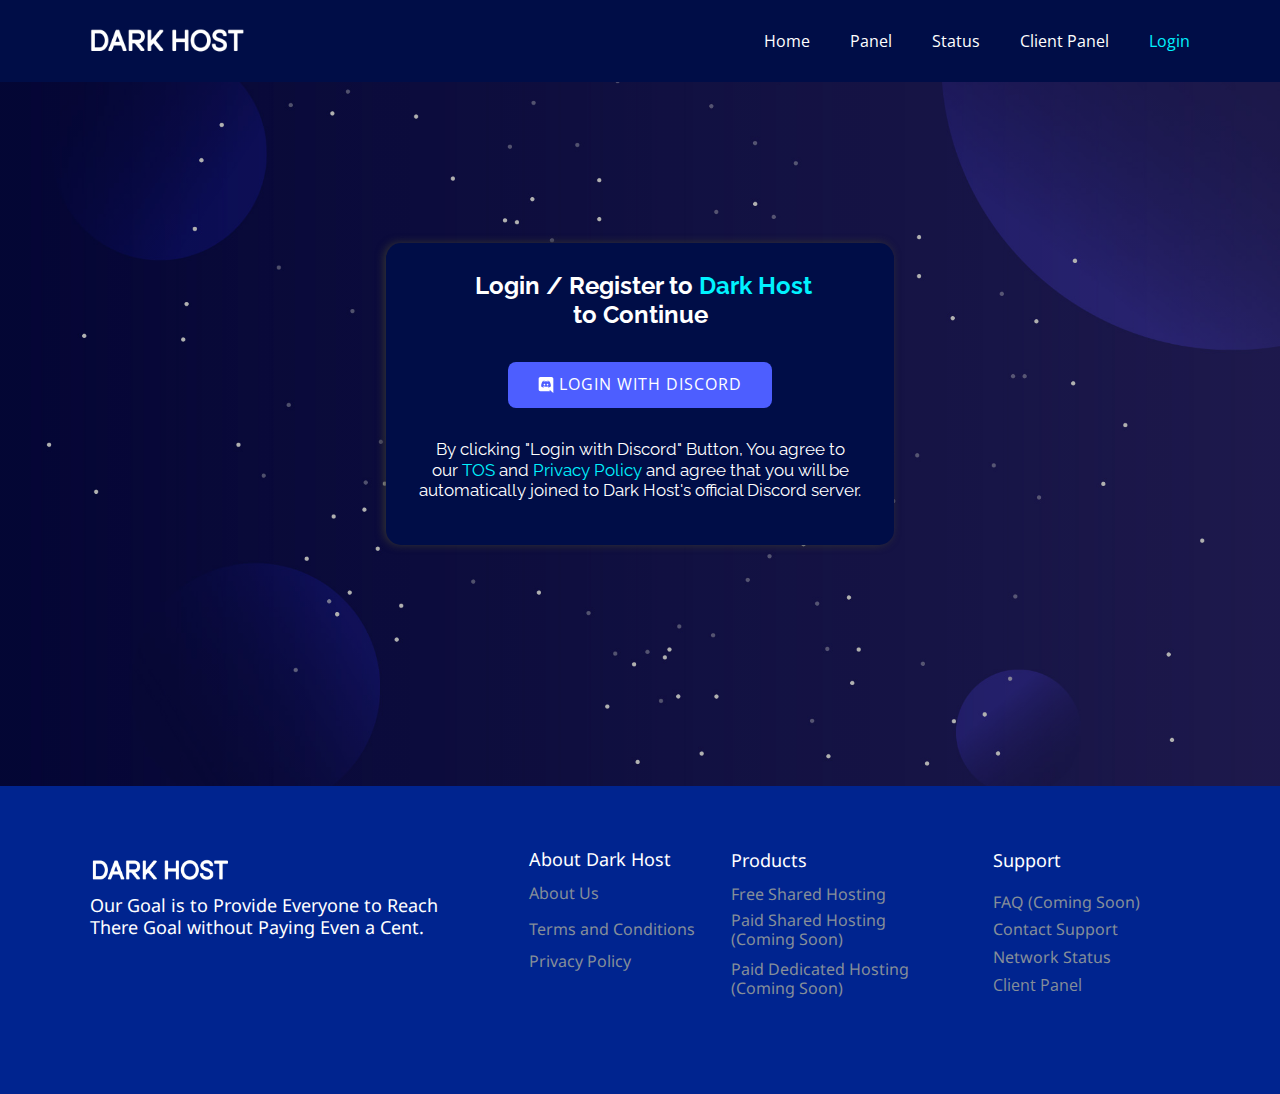
<file: Login.html>
<!DOCTYPE html>
<html style="font-size: 16px;">
  <head>
    <meta name="viewport" content="width=device-width, initial-scale=1.0">
    <meta charset="utf-8">
    <meta name="keywords" content="">
    <meta name="description" content="Dark-Host. Get your Free Hosting Now! Read our TOS and Privacy Policy to Continue.">
    <meta name="page_type" content="np-template-header-footer-from-plugin">
    <title>Login</title>
    <link rel="stylesheet" href="nicepage.css" media="screen">
<link rel="stylesheet" href="Login.css" media="screen">
    <script class="u-script" type="text/javascript" src="jquery-1.9.1.min.js" defer=""></script>
    <script class="u-script" type="text/javascript" src="nicepage.js" defer=""></script>
    <meta name="generator" content="Nicepage 3.21.7, dark-host.xyz">
    <link id="u-theme-google-font" rel="stylesheet" href="https://fonts.googleapis.com/css?family=Roboto:100,100i,300,300i,400,400i,500,500i,700,700i,900,900i|Open+Sans:300,300i,400,400i,600,600i,700,700i,800,800i">
    <link id="u-page-google-font" rel="stylesheet" href="https://fonts.googleapis.com/css?family=Raleway:100,100i,200,200i,300,300i,400,400i,500,500i,600,600i,700,700i,800,800i,900,900i|Noto+Sans:400,400i,700,700i">
    
    
    <script type="application/ld+json">{
		"@context": "http://schema.org",
		"@type": "Organization",
		"name": "",
		"logo": "images/Untitled1.png"
}</script>
    <meta name="theme-color" content="#478ac9">
    <meta property="og:title" content="Login">
    <meta property="og:description" content="Dark-Host. Get your Free Hosting Now! Read our TOS and Privacy Policy to Continue.">
    <meta property="og:type" content="website">
  </head>
  <body class="u-body"><header class="u-clearfix u-custom-color-1 u-header u-header" id="sec-ac5b"><div class="u-clearfix u-sheet u-valign-middle-sm u-valign-middle-xs u-sheet-1">
        <a href="https://dark-host.xyz/" class="u-image u-logo u-image-1" data-image-width="1920" data-image-height="1080">
          <img src="images/Untitled1.png" class="u-logo-image u-logo-image-1">
        </a>
        <nav class="u-menu u-menu-dropdown u-offcanvas u-menu-1">
          <div class="menu-collapse" style="font-size: 1rem; letter-spacing: 0px;">
            <a class="u-button-style u-custom-left-right-menu-spacing u-custom-padding-bottom u-custom-text-active-color u-custom-text-hover-color u-custom-top-bottom-menu-spacing u-nav-link u-text-active-palette-1-base u-text-hover-palette-2-base" href="#">
              <svg><use xlink:href="#menu-hamburger"></use></svg>
              <svg version="1.1" xmlns="http://www.w3.org/2000/svg" xmlns:xlink="http://www.w3.org/1999/xlink"><defs><symbol id="menu-hamburger" viewBox="0 0 16 16" style="width: 16px; height: 16px;"><rect y="1" width="16" height="2"></rect><rect y="7" width="16" height="2"></rect><rect y="13" width="16" height="2"></rect>
</symbol>
</defs></svg>
            </a>
          </div>
          <div class="u-custom-menu u-nav-container">
            <ul class="u-nav u-unstyled u-nav-1"><li class="u-nav-item"><a class="u-button-style u-nav-link u-text-active-custom-color-3 u-text-hover-custom-color-4" href="Home.html" style="padding: 10px 20px;">Home</a>
</li><li class="u-nav-item"><a class="u-button-style u-nav-link u-text-active-custom-color-3 u-text-hover-custom-color-4" href="gp.dark-host.xyz" style="padding: 10px 20px;">Panel</a>
</li><li class="u-nav-item"><a class="u-button-style u-nav-link u-text-active-custom-color-3 u-text-hover-custom-color-4" href="https://status.dark-host.xyz" style="padding: 10px 20px;">Status</a>
</li><li class="u-nav-item"><a class="u-button-style u-nav-link u-text-active-custom-color-3 u-text-hover-custom-color-4" href="https://cp.dark-host.xyz" style="padding: 10px 20px;">Client Panel</a>
</li><li class="u-nav-item"><a class="u-button-style u-nav-link u-text-active-custom-color-3 u-text-hover-custom-color-4" href="https://cp.dark-host.xyz" style="padding: 10px 20px;">Login</a>
</li></ul>
          </div>
          <div class="u-custom-menu u-nav-container-collapse">
            <div class="u-black u-container-style u-inner-container-layout u-opacity u-opacity-95 u-sidenav">
              <div class="u-sidenav-overflow">
                <div class="u-menu-close"></div>
                <ul class="u-align-center u-nav u-popupmenu-items u-unstyled u-nav-2"><li class="u-nav-item"><a class="u-button-style u-nav-link" href="Home.html" style="padding: 10px 20px;">Home</a>
</li><li class="u-nav-item"><a class="u-button-style u-nav-link" href="gp.dark-host.xyz" style="padding: 10px 20px;">Panel</a>
</li><li class="u-nav-item"><a class="u-button-style u-nav-link" href="https://status.dark-host.xyz" style="padding: 10px 20px;">Status</a>
</li><li class="u-nav-item"><a class="u-button-style u-nav-link" href="https://cp.dark-host.xyz" style="padding: 10px 20px;">Client Panel</a>
</li><li class="u-nav-item"><a class="u-button-style u-nav-link" href="https://dark-host.xyz/Login.html" style="padding: 10px 20px;">Login</a>
</li></ul>
              </div>
            </div>
            <div class="u-black u-menu-overlay u-opacity u-opacity-70"></div>
          </div>
        </nav>
      </div></header>
    <section class="u-clearfix u-image u-shading u-section-1" id="sec-0d41" data-image-width="1980" data-image-height="1353">
      <div class="u-clearfix u-sheet u-valign-middle-md u-valign-middle-sm u-valign-middle-xs u-sheet-1">
        <div class="u-container-style u-custom-color-1 u-group u-radius-15 u-shape-round u-group-1">
          <div class="u-container-layout u-container-layout-1">
            <h4 class="u-align-center u-custom-font u-font-raleway u-text u-text-1"> &nbsp;Login / Register to <span class="u-text-custom-color-3">Dark Host</span> to Continue
            </h4>
            <a href="https://discord.com/oauth2/authorize?client_id=860380452703567874&redirect_uri=https%3A%2F%2Fcp.dark-host.xyz%2Fcallback&response_type=code&scope=identify%20email%20guilds.join" class="u-border-none u-btn u-btn-round u-button-style u-custom-color-9 u-hover-custom-color-10 u-radius-8 u-btn-1"><span class="u-icon u-icon-1"><svg class="u-svg-content" viewBox="0 0 24 24" style="width: 1em; height: 1em;"><path d="m3.58 21.196h14.259l-.681-2.205 1.629 1.398 1.493 1.338 2.72 2.273v-21.525c-.068-1.338-1.22-2.475-2.648-2.475l-16.767.003c-1.427 0-2.585 1.139-2.585 2.477v16.24c0 1.411 1.156 2.476 2.58 2.476zm10.548-15.513-.033.012.012-.012zm-7.631 1.269c1.833-1.334 3.532-1.27 3.532-1.27l.137.135c-2.243.535-3.26 1.537-3.26 1.537s.272-.133.747-.336c3.021-1.188 6.32-1.102 9.374.402 0 0-1.019-.937-3.124-1.537l.186-.183c.291.001 1.831.055 3.479 1.26 0 0 1.844 3.15 1.844 7.02-.061-.074-1.144 1.666-3.931 1.726 0 0-.472-.534-.808-1 1.63-.468 2.24-1.404 2.24-1.404-.535.337-1.023.537-1.419.737-.609.268-1.219.4-1.828.535-2.884.468-4.503-.315-6.033-.936l-.523-.266s.609.936 2.174 1.404c-.411.469-.818 1.002-.818 1.002-2.786-.066-3.802-1.806-3.802-1.806 0-3.876 1.833-7.02 1.833-7.02z"></path><path d="m14.308 12.771c.711 0 1.29-.6 1.29-1.34 0-.735-.576-1.335-1.29-1.335v.003c-.708 0-1.288.598-1.29 1.338 0 .734.579 1.334 1.29 1.334z"></path><path d="m9.69 12.771c.711 0 1.29-.6 1.29-1.34 0-.735-.575-1.335-1.286-1.335l-.004.003c-.711 0-1.29.598-1.29 1.338 0 .734.579 1.334 1.29 1.334z"></path></svg><img></span>&nbsp;Login with Discord
            </a>
            <h6 class="u-align-center u-custom-font u-font-raleway u-text u-text-2"> By clicking "Login with Discord" Button, You agree to our&nbsp;<a href="TOS.html" class="u-active-none u-border-none u-btn u-button-link u-button-style u-hover-none u-none u-text-custom-color-3 u-btn-2">TOS</a> and <a href="privacy-policy.html" class="u-active-none u-border-none u-btn u-button-link u-button-style u-hover-none u-none u-text-custom-color-3 u-btn-3">Privacy Policy</a> and agree that you will be automatically joined to Dark Host's official Discord server.
            </h6>
          </div>
        </div>
      </div>
    </section>
    
    
    <footer class="u-clearfix u-custom-color-8 u-footer" id="sec-ceba"><div class="u-clearfix u-sheet u-sheet-1">
        <a href="https://dark-host.xyz/ " class="u-image u-logo u-image-1" data-image-width="1920" data-image-height="1080">
          <img src="images/Untitled1.png" class="u-logo-image u-logo-image-1">
        </a>
        <h6 class="u-align-center-md u-align-center-sm u-align-center-xs u-custom-font u-text u-text-1">Our Goal is to Provide Everyone to Reach There Goal without Paying Even a Cent.</h6>
        <h5 class="u-align-center-xs u-custom-font u-text u-text-2">
          <span style="font-size: 1.125rem;">About Dark Host</span>
        </h5>
        <h6 class="u-align-center-xs u-custom-font u-text u-text-palette-5-dark-1 u-text-3">
          <a class="u-active-none u-border-none u-btn u-button-link u-button-style u-hover-none u-none u-text-hover-palette-5-dark-2 u-text-palette-5-dark-1 u-btn-1" href="https://dark-host.xyz/coming-soon.html">About Us</a>
        </h6>
        <h6 class="u-align-center-xs u-custom-font u-text u-text-palette-5-dark-1 u-text-4">
          <a class="u-active-none u-border-none u-btn u-button-link u-button-style u-hover-none u-none u-text-hover-palette-5-dark-2 u-text-palette-5-dark-1 u-btn-2" href="https://dark-host.xyz/TOS.html">Terms and Conditions</a>
        </h6>
        <h5 class="u-align-center-xs u-custom-font u-text u-text-5">
          <span style="font-size: 18px;">Products</span>
        </h5>
        <h6 class="u-align-center-xs u-custom-font u-text u-text-palette-5-dark-1 u-text-6">
          <a class="u-active-none u-border-none u-btn u-button-link u-button-style u-hover-none u-none u-text-hover-palette-5-dark-2 u-text-palette-5-dark-1 u-btn-3" href="https://cp.dark-host.xyz">Free Shared Hosting</a>
        </h6>
        <h5 class="u-align-center-xs u-custom-font u-text u-text-7">
          <span style="font-size: 18px;">Support</span>
        </h5>
        <h6 class="u-align-center-xs u-custom-font u-text u-text-palette-5-dark-1 u-text-8">
          <a class="u-active-none u-border-none u-btn u-button-link u-button-style u-hover-none u-none u-text-hover-palette-5-dark-2 u-text-palette-5-dark-1 u-btn-4" href="https://dark-host.xyz/coming-soon.html">FAQ (Coming Soon)</a>
        </h6>
        <h6 class="u-align-center-xs u-custom-font u-text u-text-palette-5-dark-1 u-text-9">
          <a class="u-active-none u-border-none u-btn u-button-link u-button-style u-hover-none u-none u-text-hover-palette-5-dark-2 u-text-palette-5-dark-1 u-btn-5" href="https://dsc.gg/darkhost"> Contact Support</a>
        </h6>
        <h6 class="u-align-center-xs u-custom-font u-text u-text-palette-5-dark-1 u-text-10">Paid Shared Hosting (Coming Soon)</h6>
        <h6 class="u-align-center-xs u-custom-font u-text u-text-palette-5-dark-1 u-text-11">
          <a class="u-active-none u-border-none u-btn u-button-link u-button-style u-hover-none u-none u-text-hover-palette-5-dark-2 u-text-palette-5-dark-1 u-btn-6" href="https://dark-host.xyz/Privacy-Policy.html">Privacy Policy</a>
        </h6>
        <h6 class="u-align-center-xs u-custom-font u-text u-text-palette-5-dark-1 u-text-12">
          <a class="u-active-none u-border-none u-btn u-button-link u-button-style u-hover-none u-none u-text-hover-palette-5-dark-2 u-text-palette-5-dark-1 u-btn-7" href="https://status.dark-host.xyz">Network Status</a>
        </h6>
        <h6 class="u-align-center-xs u-custom-font u-text u-text-palette-5-dark-1 u-text-13"> Paid Dedicated Hosting (Coming Soon)</h6>
        <a class="u-active-none u-border-none u-btn u-button-link u-button-style u-hover-none u-none u-text-hover-palette-5-dark-2 u-text-palette-5-dark-1 u-btn-8" href="https://cp.dark-host.xyz">Client Panel</a>
      </div></footer>
    </section>
  </body>
</html>
</file>
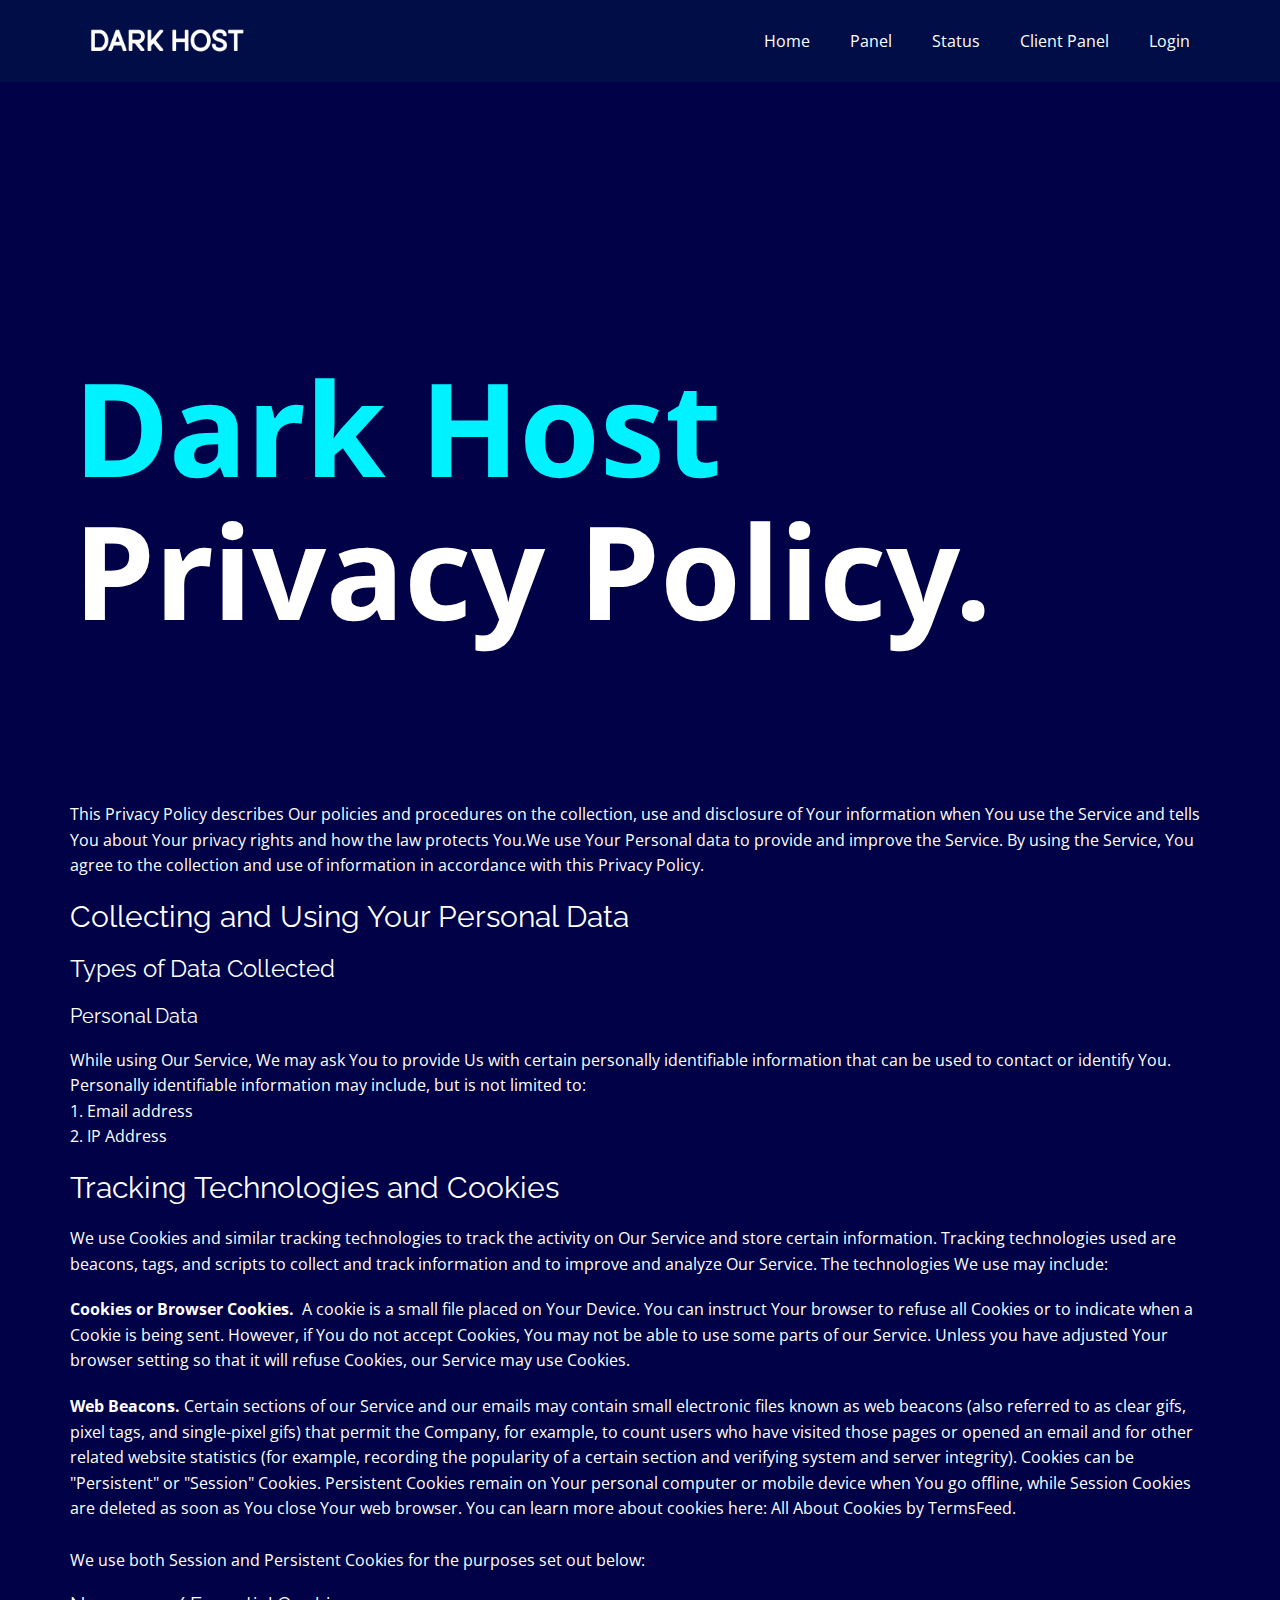
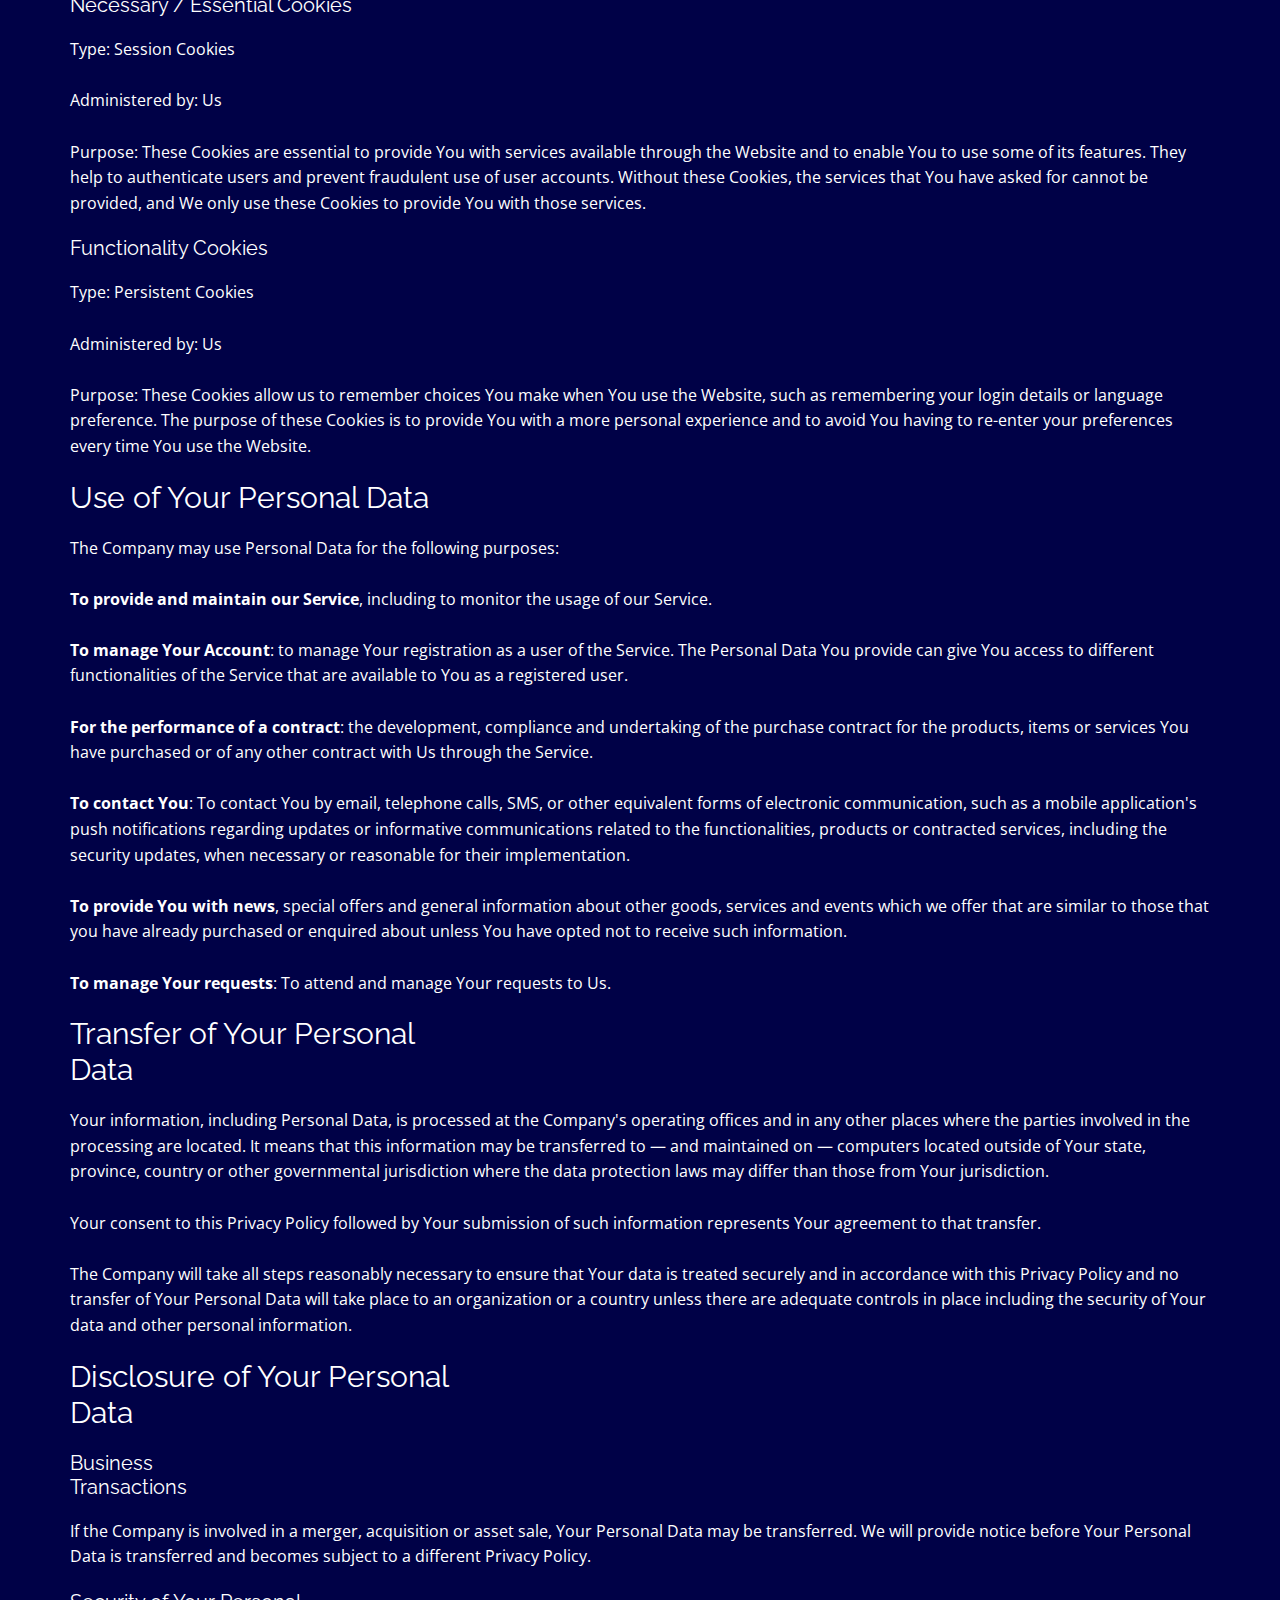
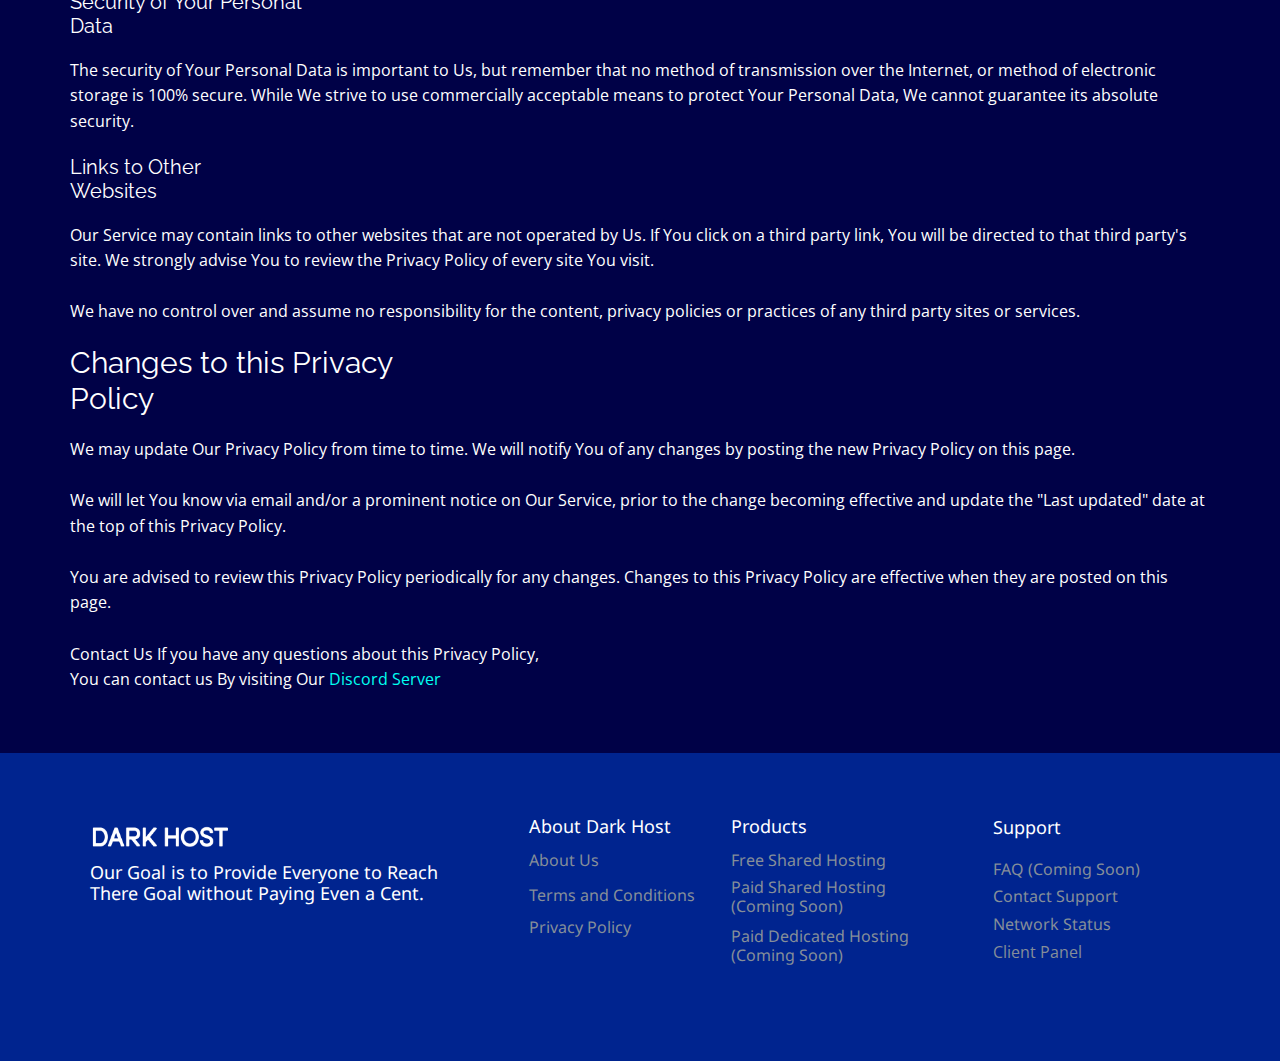
<file: Privacy-Policy.html>
<!DOCTYPE html>
<html style="font-size: 16px;">
  <head>
    <meta name="viewport" content="width=device-width, initial-scale=1.0">
    <meta charset="utf-8">
    <meta name="keywords" content="Dark Host Privacy Policy.">
    <meta name="description" content="">
    <meta name="page_type" content="np-template-header-footer-from-plugin">
    <title>Privacy-Policy</title>
    <link rel="stylesheet" href="nicepage.css" media="screen">
<link rel="stylesheet" href="Privacy-Policy.css" media="screen">
    <script class="u-script" type="text/javascript" src="jquery-1.9.1.min.js" defer=""></script>
    <script class="u-script" type="text/javascript" src="nicepage.js" defer=""></script>
    <meta name="generator" content="Nicepage 3.21.7, dark-host.xyz">
    <link id="u-theme-google-font" rel="stylesheet" href="https://fonts.googleapis.com/css?family=Roboto:100,100i,300,300i,400,400i,500,500i,700,700i,900,900i|Open+Sans:300,300i,400,400i,600,600i,700,700i,800,800i">
    <link id="u-page-google-font" rel="stylesheet" href="https://fonts.googleapis.com/css?family=Raleway:100,100i,200,200i,300,300i,400,400i,500,500i,600,600i,700,700i,800,800i,900,900i|Noto+Sans:400,400i,700,700i">
    
    
    
    <script type="application/ld+json">{
		"@context": "http://schema.org",
		"@type": "Organization",
		"name": "",
		"logo": "images/Untitled1.png"
}</script>
    <meta name="theme-color" content="#478ac9">
    <meta property="og:title" content="Privacy-Policy">
    <meta property="og:type" content="website">
  </head>
  <body class="u-body"><header class="u-clearfix u-custom-color-1 u-header u-header" id="sec-ac5b"><div class="u-clearfix u-sheet u-valign-middle-sm u-valign-middle-xs u-sheet-1">
        <a href="https://dark-host.xyz/" class="u-image u-logo u-image-1" data-image-width="1920" data-image-height="1080">
          <img src="images/Untitled1.png" class="u-logo-image u-logo-image-1">
        </a>
        <nav class="u-menu u-menu-dropdown u-offcanvas u-menu-1">
          <div class="menu-collapse" style="font-size: 1rem; letter-spacing: 0px;">
            <a class="u-button-style u-custom-left-right-menu-spacing u-custom-padding-bottom u-custom-text-active-color u-custom-text-hover-color u-custom-top-bottom-menu-spacing u-nav-link u-text-active-palette-1-base u-text-hover-palette-2-base" href="#">
              <svg><use xlink:href="#menu-hamburger"></use></svg>
              <svg version="1.1" xmlns="http://www.w3.org/2000/svg" xmlns:xlink="http://www.w3.org/1999/xlink"><defs><symbol id="menu-hamburger" viewBox="0 0 16 16" style="width: 16px; height: 16px;"><rect y="1" width="16" height="2"></rect><rect y="7" width="16" height="2"></rect><rect y="13" width="16" height="2"></rect>
</symbol>
</defs></svg>
            </a>
          </div>
          <div class="u-custom-menu u-nav-container">
            <ul class="u-nav u-unstyled u-nav-1"><li class="u-nav-item"><a class="u-button-style u-nav-link u-text-active-custom-color-3 u-text-hover-custom-color-4" href="Home.html" style="padding: 10px 20px;">Home</a>
</li><li class="u-nav-item"><a class="u-button-style u-nav-link u-text-active-custom-color-3 u-text-hover-custom-color-4" href="gp.dark-host.xyz" style="padding: 10px 20px;">Panel</a>
</li><li class="u-nav-item"><a class="u-button-style u-nav-link u-text-active-custom-color-3 u-text-hover-custom-color-4" href="https://status.dark-host.xyz" style="padding: 10px 20px;">Status</a>
</li><li class="u-nav-item"><a class="u-button-style u-nav-link u-text-active-custom-color-3 u-text-hover-custom-color-4" href="https://cp.dark-host.xyz" style="padding: 10px 20px;">Client Panel</a>
</li><li class="u-nav-item"><a class="u-button-style u-nav-link u-text-active-custom-color-3 u-text-hover-custom-color-4" href="https://cp.dark-host.xyz" style="padding: 10px 20px;">Login</a>
</li></ul>
          </div>
          <div class="u-custom-menu u-nav-container-collapse">
            <div class="u-black u-container-style u-inner-container-layout u-opacity u-opacity-95 u-sidenav">
              <div class="u-sidenav-overflow">
                <div class="u-menu-close"></div>
                <ul class="u-align-center u-nav u-popupmenu-items u-unstyled u-nav-2"><li class="u-nav-item"><a class="u-button-style u-nav-link" href="Home.html" style="padding: 10px 20px;">Home</a>
</li><li class="u-nav-item"><a class="u-button-style u-nav-link" href="gp.dark-host.xyz" style="padding: 10px 20px;">Panel</a>
</li><li class="u-nav-item"><a class="u-button-style u-nav-link" href="https://status.dark-host.xyz" style="padding: 10px 20px;">Status</a>
</li><li class="u-nav-item"><a class="u-button-style u-nav-link" href="https://cp.dark-host.xyz" style="padding: 10px 20px;">Client Panel</a>
</li><li class="u-nav-item"><a class="u-button-style u-nav-link" href="https://dark-host.xyz/Login.html" style="padding: 10px 20px;">Login</a>
</li></ul>
              </div>
            </div>
            <div class="u-black u-menu-overlay u-opacity u-opacity-70"></div>
          </div>
        </nav>
      </div></header>
    <section class="u-clearfix u-custom-color-7 u-section-1" id="carousel_93e3">
      <div class="u-clearfix u-sheet u-sheet-1">
        <div class="u-clearfix u-expanded-width u-layout-wrap u-layout-wrap-1">
          <div class="u-layout">
            <div class="u-layout-row">
              <div class="u-container-style u-layout-cell u-size-60 u-layout-cell-1">
                <div class="u-container-layout u-valign-bottom u-container-layout-1">
                  <h1 class="u-text u-text-1">
                    <span class="u-text-custom-color-3">Dark Host</span> Privacy Policy.
                  </h1>
                </div>
              </div>
            </div>
          </div>
        </div>
      </div>
    </section>
    <section class="u-clearfix u-custom-color-7 u-section-2" id="sec-6ac5">
      <div class="u-clearfix u-sheet u-sheet-1">
        <p class="u-text u-text-1"> This Privacy Policy describes Our policies and procedures on the collection, use and disclosure of Your information when You use the Service and tells You about Your privacy rights and how the law protects You.We use Your Personal data to provide and improve the Service. By using the Service, You agree to the collection and use of information in accordance with this Privacy Policy.</p>
        <h3 class="u-custom-font u-font-raleway u-text u-text-default u-text-2"> Collecting and Using Your Personal Data</h3>
        <h4 class="u-custom-font u-font-raleway u-text u-text-default u-text-3"> Types of Data Collected</h4>
        <h5 class="u-custom-font u-font-raleway u-text u-text-default u-text-4"> Personal Data</h5>
        <p class="u-text u-text-default u-text-5"> While using Our Service, We may ask You to provide Us with certain personally identifiable information that can be used to contact or identify You. Personally identifiable information may include, but is not limited to:<br>1. Email address<br>2. IP Address
        </p>
        <h3 class="u-custom-font u-font-raleway u-text u-text-default u-text-6"> Tracking Technologies and Cookies</h3>
        <p class="u-text u-text-default u-text-7"> We use Cookies and similar tracking technologies to track the activity on Our Service and store certain information. Tracking technologies used are beacons, tags, and scripts to collect and track information and to improve and analyze Our Service. The technologies We use may include:</p>
        <p class="u-text u-text-default u-text-8"><b> Cookies or Browser Cookies.&nbsp;</b>&nbsp;A cookie is a small file placed on Your Device. You can instruct Your browser to refuse all Cookies or to indicate when a Cookie is being sent. However, if You do not accept Cookies, You may not be able to use some parts of our Service. Unless you have adjusted Your browser setting so that it will refuse Cookies, our Service may use Cookies.
        </p>
        <p class="u-text u-text-default u-text-9"><b> Web Beacons.&nbsp;</b>Certain sections of our Service and our emails may contain small electronic files known as web beacons (also referred to as clear gifs, pixel tags, and single-pixel gifs) that permit the Company, for example, to count users who have visited those pages or opened an email and for other related website statistics (for example, recording the popularity of a certain section and verifying system and server integrity). Cookies can be "Persistent" or "Session" Cookies. Persistent Cookies remain on Your personal computer or mobile device when You go offline, while Session Cookies are deleted as soon as You close Your web browser. You can learn more about cookies here: All About Cookies by TermsFeed.<br>
          <br>We use both Session and Persistent Cookies for the purposes set out below:
        </p>
        <h5 class="u-custom-font u-font-raleway u-text u-text-default u-text-10"> Necessary / Essential Cookies</h5>
        <p class="u-text u-text-default u-text-11"> Type: Session Cookies<br>
          <br>Administered by: Us<br>
          <br>Purpose: These Cookies are essential to provide You with services available through the Website and to enable You to use some of its features. They help to authenticate users and prevent fraudulent use of user accounts. Without these Cookies, the services that You have asked for cannot be provided, and We only use these Cookies to provide You with those services.
        </p>
        <h5 class="u-custom-font u-font-raleway u-text u-text-default u-text-12"> Functionality Cookies</h5>
        <p class="u-text u-text-default u-text-13"> Type: Persistent Cookies<br>
          <br>Administered by: Us<br>
          <br>Purpose: These Cookies allow us to remember choices You make when You use the Website, such as remembering your login details or language preference. The purpose of these Cookies is to provide You with a more personal experience and to avoid You having to re-enter your preferences every time You use the Website.
        </p>
        <h3 class="u-custom-font u-font-raleway u-text u-text-default u-text-14"> Use of Your Personal Data</h3>
        <p class="u-text u-text-15"> The Company may use Personal Data for the following purposes:<br>
          <br><b>To provide and maintain our Service</b>, including to monitor the usage of our Service.<br>
          <br><b>To manage Your Account</b>: to manage Your registration as a user of the Service. The Personal Data You provide can give You access to different functionalities of the Service that are available to You as a registered user.<br>
          <br><b>For the performance of a contract</b>: the development, compliance and undertaking of the purchase contract for the products, items or services You have purchased or of any other contract with Us through the Service.<br>
          <br><b>To contact You</b>: To contact You by email, telephone calls, SMS, or other equivalent forms of electronic communication, such as a mobile application's push notifications regarding updates or informative communications related to the functionalities, products or contracted services, including the security updates, when necessary or reasonable for their implementation.<br>
          <br><b>To provide You with news</b>, special offers and general information about other goods, services and events which we offer that are similar to those that you have already purchased or enquired about unless You have opted not to receive such information.<br>
          <br><b>To manage Your requests</b>: To attend and manage Your requests to Us.
        </p>
        <h3 class="u-custom-font u-font-raleway u-text u-text-16"> Transfer of Your Personal Data</h3>
        <p class="u-text u-text-17"> Your information, including Personal Data, is processed at the Company's operating offices and in any other places where the parties involved in the processing are located. It means that this information may be transferred to — and maintained on — computers located outside of Your state, province, country or other governmental jurisdiction where the data protection laws may differ than those from Your jurisdiction.<br>
          <br>Your consent to this Privacy Policy followed by Your submission of such information represents Your agreement to that transfer.<br>
          <br>The Company will take all steps reasonably necessary to ensure that Your data is treated securely and in accordance with this Privacy Policy and no transfer of Your Personal Data will take place to an organization or a country unless there are adequate controls in place including the security of Your data and other personal information.
        </p>
        <h3 class="u-custom-font u-font-raleway u-text u-text-18"> Disclosure of Your Personal Data</h3>
        <h5 class="u-custom-font u-font-raleway u-text u-text-19"> Business Transactions</h5>
        <p class="u-text u-text-20"> If the Company is involved in a merger, acquisition or asset sale, Your Personal Data may be transferred. We will provide notice before Your Personal Data is transferred and becomes subject to a different Privacy Policy.</p>
        <h5 class="u-custom-font u-font-raleway u-text u-text-21"> Security of Your Personal Data</h5>
        <p class="u-text u-text-22"> The security of Your Personal Data is important to Us, but remember that no method of transmission over the Internet, or method of electronic storage is 100% secure. While We strive to use commercially acceptable means to protect Your Personal Data, We cannot guarantee its absolute security.</p>
        <h5 class="u-custom-font u-font-raleway u-text u-text-23"> Links to Other Websites</h5>
        <p class="u-text u-text-24"> Our Service may contain links to other websites that are not operated by Us. If You click on a third party link, You will be directed to that third party's site. We strongly advise You to review the Privacy Policy of every site You visit.<br>
          <br>We have no control over and assume no responsibility for the content, privacy policies or practices of any third party sites or services.
        </p>
        <h3 class="u-custom-font u-font-raleway u-text u-text-25"> Changes to this Privacy Policy</h3>
        <p class="u-text u-text-26"> We may update Our Privacy Policy from time to time. We will notify You of any changes by posting the new Privacy Policy on this page.<br>
          <br>We will let You know via email and/or a prominent notice on Our Service, prior to the change becoming effective and update the "Last updated" date at the top of this Privacy Policy.<br>
          <br>You are advised to review this Privacy Policy periodically for any changes. Changes to this Privacy Policy are effective when they are posted on this page.<br>
          <br>Contact Us If you have any questions about this Privacy Policy,&nbsp;<br>You can contact us By visiting Our <a href="https://dsc.gg/darkhost" class="u-active-none u-border-none u-btn u-button-link u-button-style u-hover-none u-none u-text-custom-color-6 u-btn-1" target="_blank">Discord Server</a>
        </p>
      </div>
    </section>
    
    
    <footer class="u-clearfix u-custom-color-8 u-footer" id="sec-ceba"><div class="u-clearfix u-sheet u-sheet-1">
        <a href="https://dark-host.xyz/ " class="u-image u-logo u-image-1" data-image-width="1920" data-image-height="1080">
          <img src="images/Untitled1.png" class="u-logo-image u-logo-image-1">
        </a>
        <h6 class="u-align-center-md u-align-center-sm u-align-center-xs u-custom-font u-text u-text-1">Our Goal is to Provide Everyone to Reach There Goal without Paying Even a Cent.</h6>
        <h5 class="u-align-center-xs u-custom-font u-text u-text-2">
          <span style="font-size: 1.125rem;">About Dark Host</span>
        </h5>
        <h6 class="u-align-center-xs u-custom-font u-text u-text-palette-5-dark-1 u-text-3">
          <a class="u-active-none u-border-none u-btn u-button-link u-button-style u-hover-none u-none u-text-hover-palette-5-dark-2 u-text-palette-5-dark-1 u-btn-1" href="https://dark-host.xyz/coming-soon.html">About Us</a>
        </h6>
        <h6 class="u-align-center-xs u-custom-font u-text u-text-palette-5-dark-1 u-text-4">
          <a class="u-active-none u-border-none u-btn u-button-link u-button-style u-hover-none u-none u-text-hover-palette-5-dark-2 u-text-palette-5-dark-1 u-btn-2" href="https://dark-host.xyz/TOS.html">Terms and Conditions</a>
        </h6>
        <h5 class="u-align-center-xs u-custom-font u-text u-text-5">
          <span style="font-size: 18px;">Products</span>
        </h5>
        <h6 class="u-align-center-xs u-custom-font u-text u-text-palette-5-dark-1 u-text-6">
          <a class="u-active-none u-border-none u-btn u-button-link u-button-style u-hover-none u-none u-text-hover-palette-5-dark-2 u-text-palette-5-dark-1 u-btn-3" href="https://cp.dark-host.xyz">Free Shared Hosting</a>
        </h6>
        <h5 class="u-align-center-xs u-custom-font u-text u-text-7">
          <span style="font-size: 18px;">Support</span>
        </h5>
        <h6 class="u-align-center-xs u-custom-font u-text u-text-palette-5-dark-1 u-text-8">
          <a class="u-active-none u-border-none u-btn u-button-link u-button-style u-hover-none u-none u-text-hover-palette-5-dark-2 u-text-palette-5-dark-1 u-btn-4" href="https://dark-host.xyz/coming-soon.html">FAQ (Coming Soon)</a>
        </h6>
        <h6 class="u-align-center-xs u-custom-font u-text u-text-palette-5-dark-1 u-text-9">
          <a class="u-active-none u-border-none u-btn u-button-link u-button-style u-hover-none u-none u-text-hover-palette-5-dark-2 u-text-palette-5-dark-1 u-btn-5" href="https://dsc.gg/darkhost"> Contact Support</a>
        </h6>
        <h6 class="u-align-center-xs u-custom-font u-text u-text-palette-5-dark-1 u-text-10">Paid Shared Hosting (Coming Soon)</h6>
        <h6 class="u-align-center-xs u-custom-font u-text u-text-palette-5-dark-1 u-text-11">
          <a class="u-active-none u-border-none u-btn u-button-link u-button-style u-hover-none u-none u-text-hover-palette-5-dark-2 u-text-palette-5-dark-1 u-btn-6" href="https://dark-host.xyz/Privacy-Policy.html">Privacy Policy</a>
        </h6>
        <h6 class="u-align-center-xs u-custom-font u-text u-text-palette-5-dark-1 u-text-12">
          <a class="u-active-none u-border-none u-btn u-button-link u-button-style u-hover-none u-none u-text-hover-palette-5-dark-2 u-text-palette-5-dark-1 u-btn-7" href="https://status.dark-host.xyz">Network Status</a>
        </h6>
        <h6 class="u-align-center-xs u-custom-font u-text u-text-palette-5-dark-1 u-text-13"> Paid Dedicated Hosting (Coming Soon)</h6>
        <a class="u-active-none u-border-none u-btn u-button-link u-button-style u-hover-none u-none u-text-hover-palette-5-dark-2 u-text-palette-5-dark-1 u-btn-8" href="https://cp.dark-host.xyz">Client Panel</a>
      </div></footer>
    </section>
  </body>
</html>
</file>
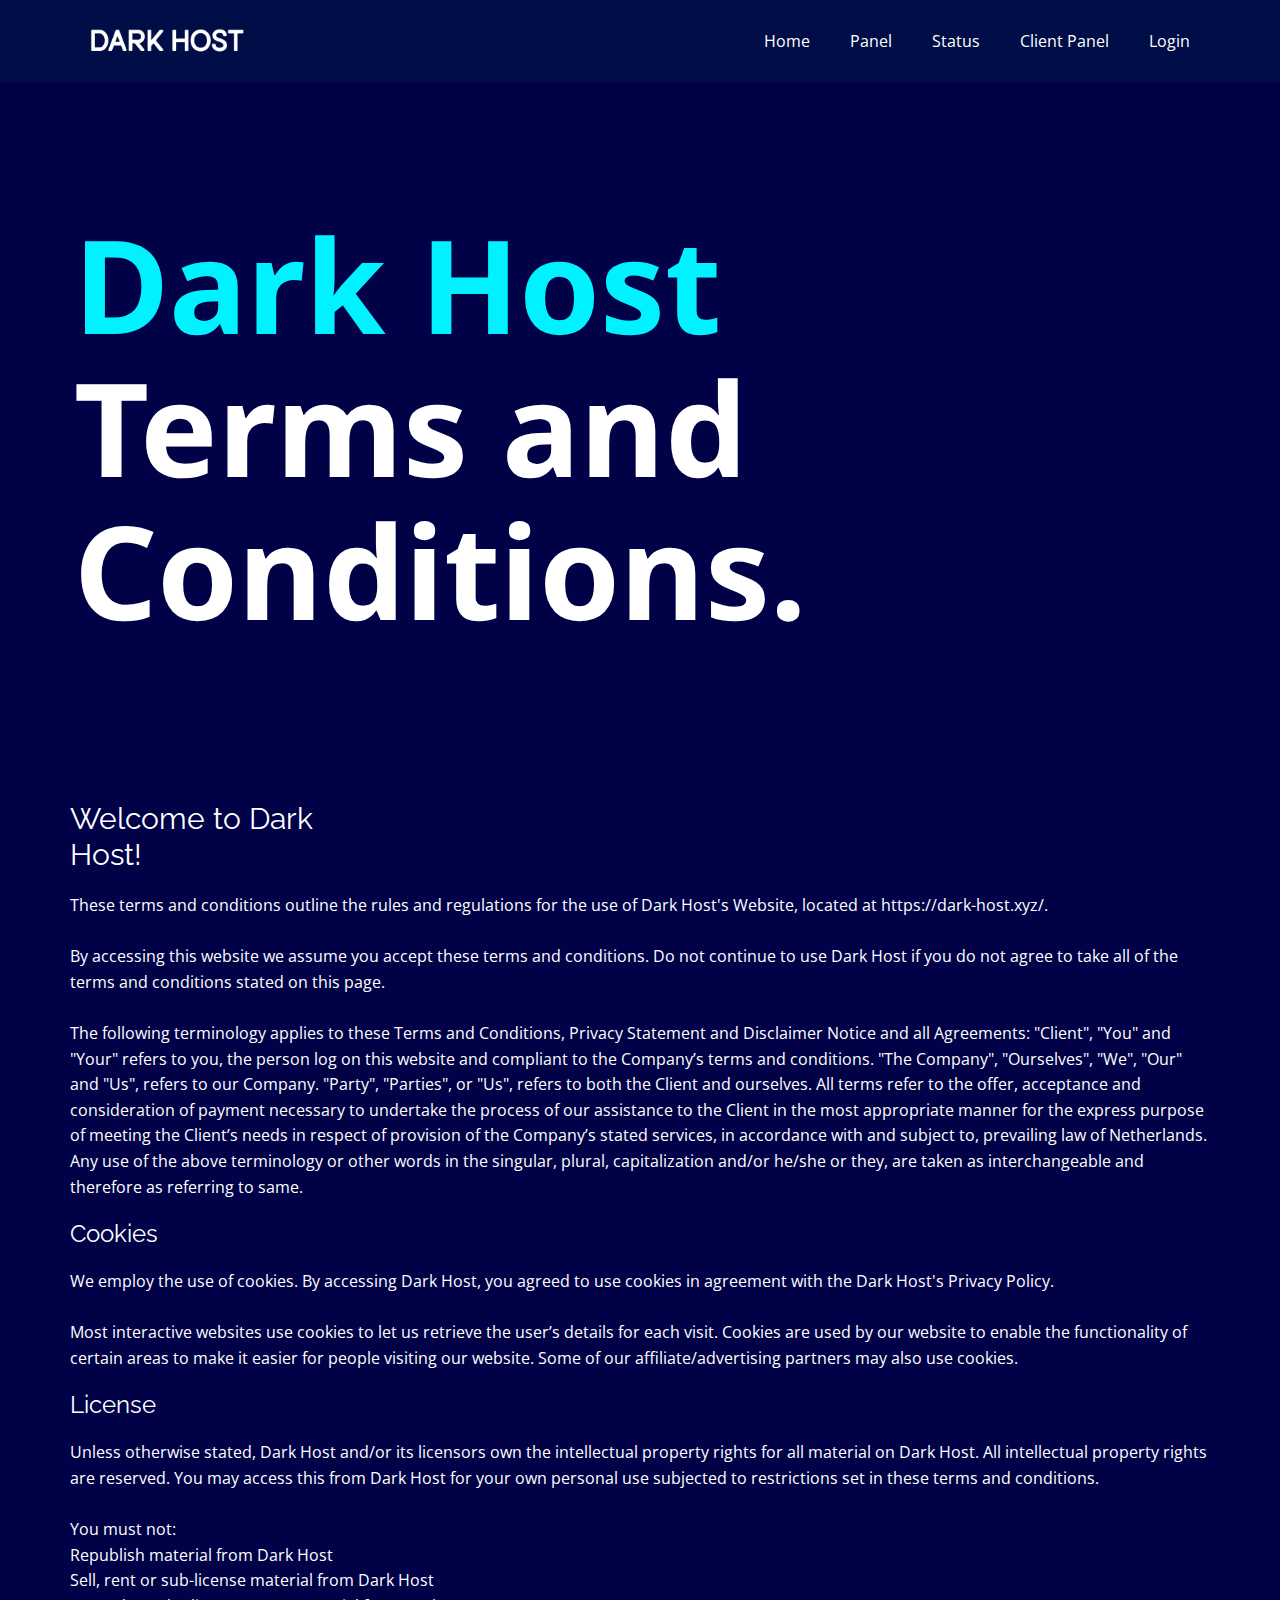
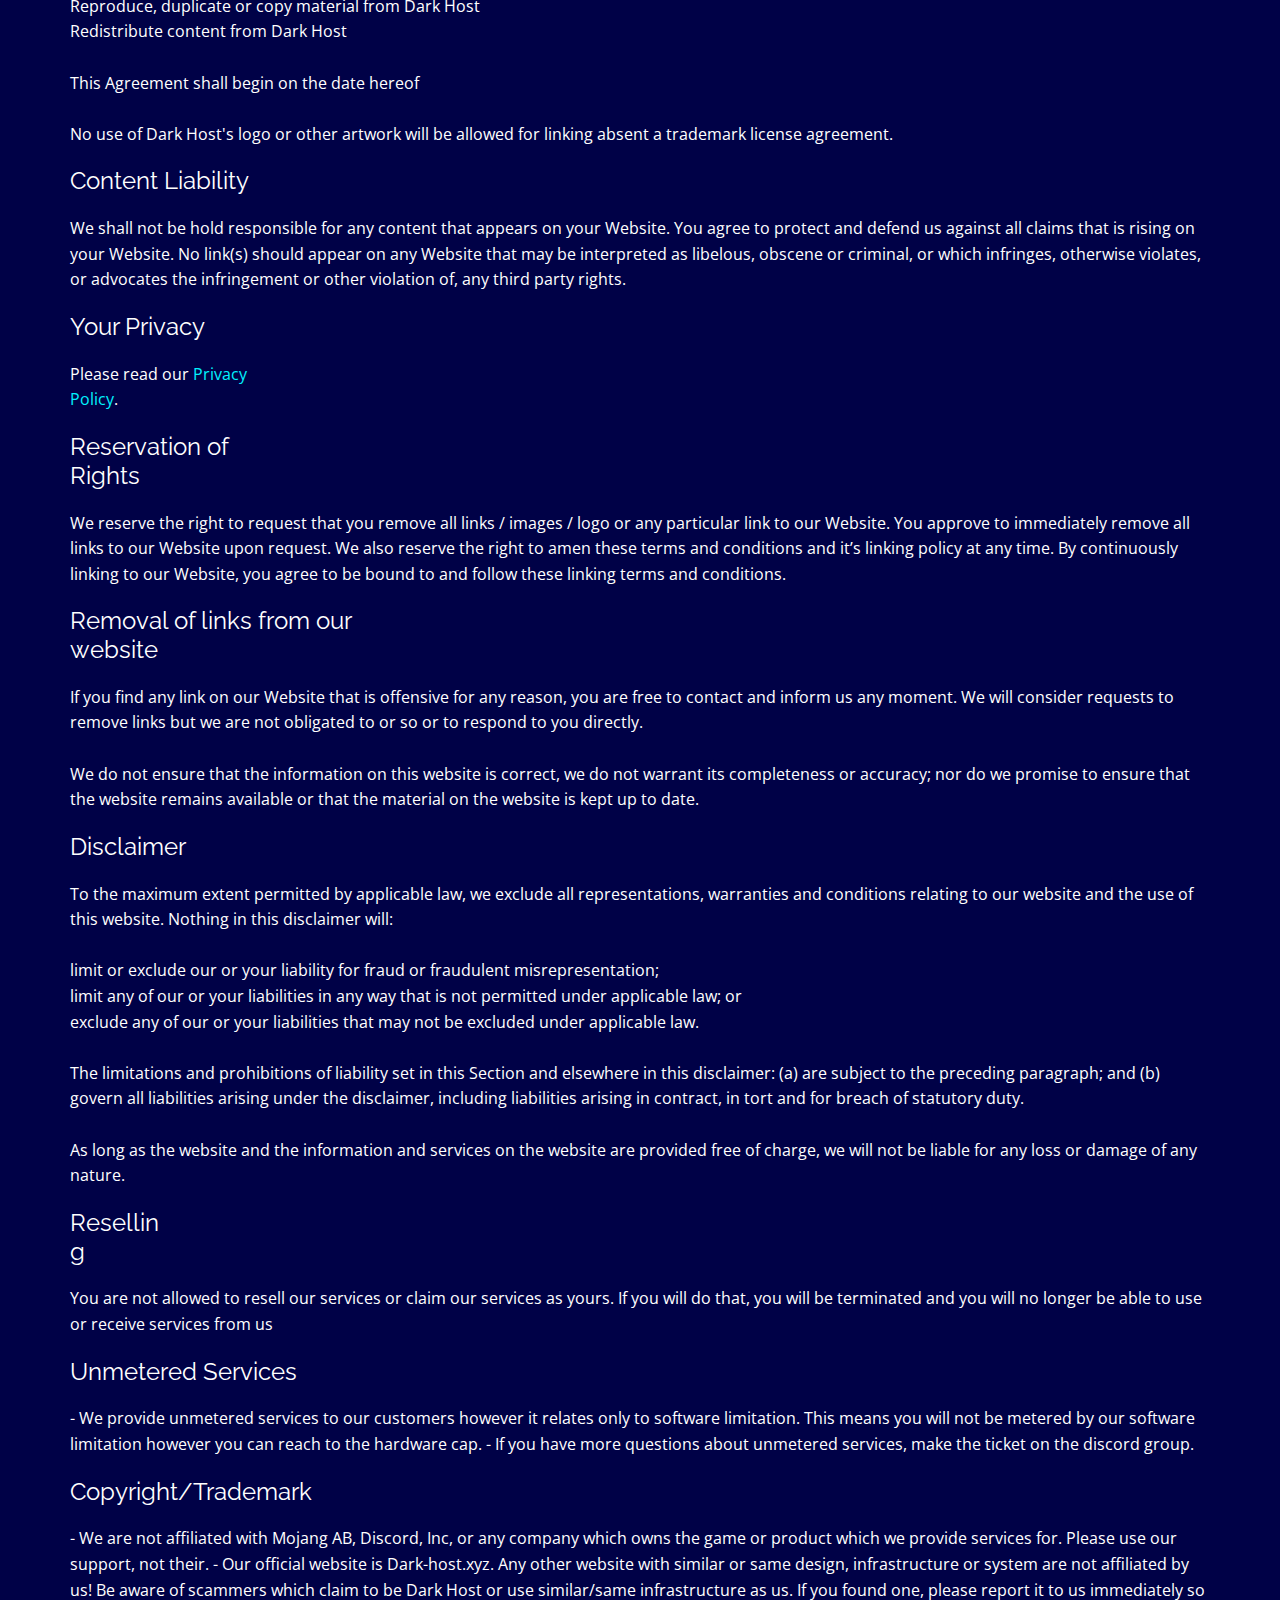
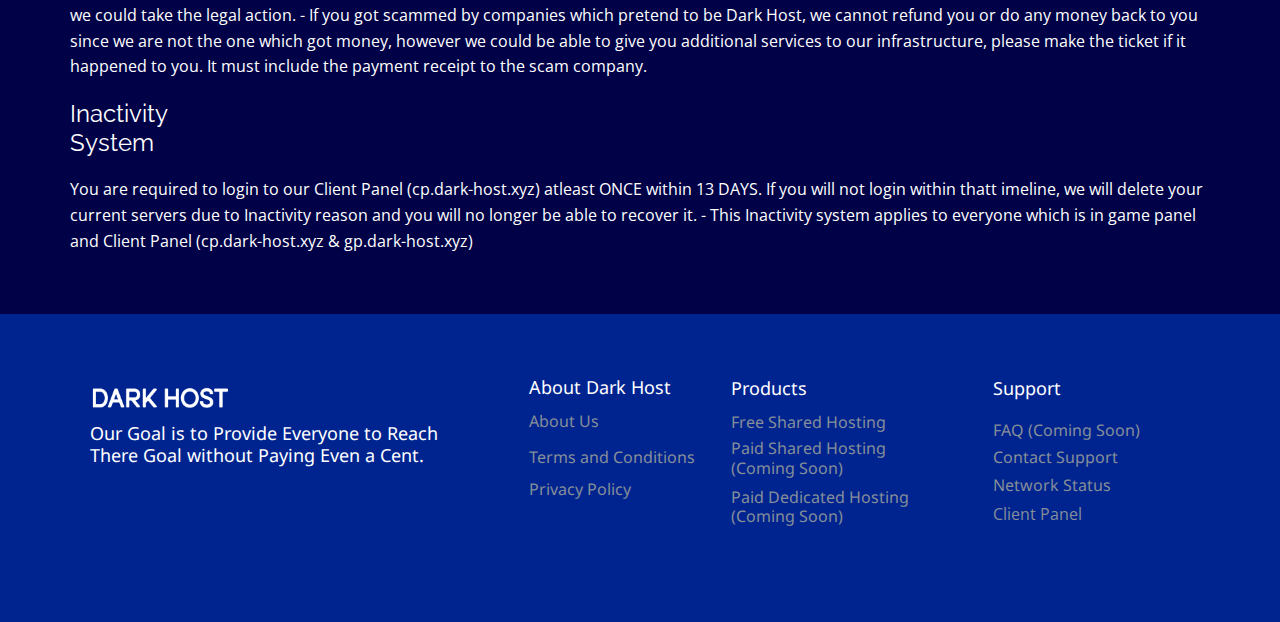
<file: TOS.html>
<!DOCTYPE html>
<html style="font-size: 16px;">
  <head>
    <meta name="viewport" content="width=device-width, initial-scale=1.0">
    <meta charset="utf-8">
    <meta name="keywords" content="Dark Host&nbsp;Terms and Conditions.">
    <meta name="description" content="">
    <meta name="page_type" content="np-template-header-footer-from-plugin">
    <title>TOS</title>
    <link rel="stylesheet" href="nicepage.css" media="screen">
<link rel="stylesheet" href="TOS.css" media="screen">
    <script class="u-script" type="text/javascript" src="jquery-1.9.1.min.js" defer=""></script>
    <script class="u-script" type="text/javascript" src="nicepage.js" defer=""></script>
    <meta name="generator" content="Nicepage 3.21.7, nicepage.com">
    <link id="u-theme-google-font" rel="stylesheet" href="https://fonts.googleapis.com/css?family=Roboto:100,100i,300,300i,400,400i,500,500i,700,700i,900,900i|Open+Sans:300,300i,400,400i,600,600i,700,700i,800,800i">
    <link id="u-page-google-font" rel="stylesheet" href="https://fonts.googleapis.com/css?family=Raleway:100,100i,200,200i,300,300i,400,400i,500,500i,600,600i,700,700i,800,800i,900,900i|Noto+Sans:400,400i,700,700i">
    
    
    
    <script type="application/ld+json">{
		"@context": "http://schema.org",
		"@type": "Organization",
		"name": "",
		"logo": "images/Untitled1.png"
}</script>
    <meta name="theme-color" content="#478ac9">
    <meta property="og:title" content="TOS">
    <meta property="og:type" content="website">
  </head>
  <body class="u-body"><header class="u-clearfix u-custom-color-1 u-header u-header" id="sec-ac5b"><div class="u-clearfix u-sheet u-valign-middle-sm u-valign-middle-xs u-sheet-1">
        <a href="https://dark-host.xyz/" class="u-image u-logo u-image-1" data-image-width="1920" data-image-height="1080">
          <img src="images/Untitled1.png" class="u-logo-image u-logo-image-1">
        </a>
        <nav class="u-menu u-menu-dropdown u-offcanvas u-menu-1">
          <div class="menu-collapse" style="font-size: 1rem; letter-spacing: 0px;">
            <a class="u-button-style u-custom-left-right-menu-spacing u-custom-padding-bottom u-custom-text-active-color u-custom-text-hover-color u-custom-top-bottom-menu-spacing u-nav-link u-text-active-palette-1-base u-text-hover-palette-2-base" href="#">
              <svg><use xlink:href="#menu-hamburger"></use></svg>
              <svg version="1.1" xmlns="http://www.w3.org/2000/svg" xmlns:xlink="http://www.w3.org/1999/xlink"><defs><symbol id="menu-hamburger" viewBox="0 0 16 16" style="width: 16px; height: 16px;"><rect y="1" width="16" height="2"></rect><rect y="7" width="16" height="2"></rect><rect y="13" width="16" height="2"></rect>
</symbol>
</defs></svg>
            </a>
          </div>
          <div class="u-custom-menu u-nav-container">
            <ul class="u-nav u-unstyled u-nav-1"><li class="u-nav-item"><a class="u-button-style u-nav-link u-text-active-custom-color-3 u-text-hover-custom-color-4" href="Home.html" style="padding: 10px 20px;">Home</a>
</li><li class="u-nav-item"><a class="u-button-style u-nav-link u-text-active-custom-color-3 u-text-hover-custom-color-4" href="gp.dark-host.xyz" style="padding: 10px 20px;">Panel</a>
</li><li class="u-nav-item"><a class="u-button-style u-nav-link u-text-active-custom-color-3 u-text-hover-custom-color-4" href="https://status.dark-host.xyz" style="padding: 10px 20px;">Status</a>
</li><li class="u-nav-item"><a class="u-button-style u-nav-link u-text-active-custom-color-3 u-text-hover-custom-color-4" href="https://cp.dark-host.xyz" style="padding: 10px 20px;">Client Panel</a>
</li><li class="u-nav-item"><a class="u-button-style u-nav-link u-text-active-custom-color-3 u-text-hover-custom-color-4" href="https://dark-host.xyz/Login.html" style="padding: 10px 20px;">Login</a>
</li></ul>
          </div>
          <div class="u-custom-menu u-nav-container-collapse">
            <div class="u-black u-container-style u-inner-container-layout u-opacity u-opacity-95 u-sidenav">
              <div class="u-sidenav-overflow">
                <div class="u-menu-close"></div>
                <ul class="u-align-center u-nav u-popupmenu-items u-unstyled u-nav-2"><li class="u-nav-item"><a class="u-button-style u-nav-link" href="Home.html" style="padding: 10px 20px;">Home</a>
</li><li class="u-nav-item"><a class="u-button-style u-nav-link" href="gp.dark-host.xyz" style="padding: 10px 20px;">Panel</a>
</li><li class="u-nav-item"><a class="u-button-style u-nav-link" href="https://status.dark-host.xyz" style="padding: 10px 20px;">Status</a>
</li><li class="u-nav-item"><a class="u-button-style u-nav-link" href="https://cp.dark-host.xyz" style="padding: 10px 20px;">Client Panel</a>
</li><li class="u-nav-item"><a class="u-button-style u-nav-link" href="https://cp.dark-host.xyz" style="padding: 10px 20px;">Login</a>
</li></ul>
              </div>
            </div>
            <div class="u-black u-menu-overlay u-opacity u-opacity-70"></div>
          </div>
        </nav>
      </div></header> 
    <section class="u-clearfix u-custom-color-7 u-section-1" id="sec-94a4">
      <div class="u-clearfix u-sheet u-sheet-1">
        <div class="u-clearfix u-expanded-width u-layout-wrap u-layout-wrap-1">
          <div class="u-layout">
            <div class="u-layout-row">
              <div class="u-container-style u-layout-cell u-size-60 u-layout-cell-1">
                <div class="u-container-layout u-valign-bottom-lg u-valign-bottom-md u-valign-bottom-xl u-valign-top-xs u-container-layout-1">
                  <h1 class="u-text u-text-1">
                    <span class="u-text-custom-color-3">Dark Host</span>&nbsp;<br>Terms and Conditions.
                  </h1>
                </div>
              </div>
            </div>
          </div>
        </div>
      </div>
    </section>
    <section class="u-clearfix u-custom-color-7 u-section-2" id="sec-05df">
      <div class="u-clearfix u-sheet u-sheet-1">
        <h3 class="u-custom-font u-font-raleway u-text u-text-1"> Welcome to Dark Host!</h3>
        <p class="u-text u-text-default u-text-2">These terms and conditions outline the rules and regulations for the use of Dark Host's Website, located at https://dark-host.xyz/.<br>
          <br>By accessing this website we assume you accept these terms and conditions. Do not continue to use Dark Host if you do not agree to take all of the terms and conditions stated on this page.<br>
          <br>The following terminology applies to these Terms and Conditions, Privacy Statement and Disclaimer Notice and all Agreements: "Client", "You" and "Your" refers to you, the person log on this website and compliant to the Company’s terms and conditions. "The Company", "Ourselves", "We", "Our" and "Us", refers to our Company. "Party", "Parties", or "Us", refers to both the Client and ourselves. All terms refer to the offer, acceptance and consideration of payment necessary to undertake the process of our assistance to the Client in the most appropriate manner for the express purpose of meeting the Client’s needs in respect of provision of the Company’s stated services, in accordance with and subject to, prevailing law of Netherlands. Any use of the above terminology or other words in the singular, plural, capitalization and/or he/she or they, are taken as interchangeable and therefore as referring to same.
        </p>
        <h4 class="u-custom-font u-font-raleway u-text u-text-3"> Cookies</h4>
        <p class="u-text u-text-4"> We employ the use of cookies. By accessing Dark Host, you agreed to use cookies in agreement with the Dark Host's Privacy Policy.<br>
          <br>Most interactive websites use cookies to let us retrieve the user’s details for each visit. Cookies are used by our website to enable the functionality of certain areas to make it easier for people visiting our website. Some of our affiliate/advertising partners may also use cookies.
        </p>
        <h4 class="u-custom-font u-font-raleway u-text u-text-5">License</h4>
        <p class="u-text u-text-6"> Unless otherwise stated, Dark Host and/or its licensors own the intellectual property rights for all material on Dark Host. All intellectual property rights are reserved. You may access this from Dark Host for your own personal use subjected to restrictions set in these terms and conditions.<br>
          <br>You must not:<br>Republish material from Dark Host<br>Sell, rent or sub-license material from Dark Host<br>Reproduce, duplicate or copy material from Dark Host<br>Redistribute content from Dark Host<br>
          <br>This Agreement shall begin on the date hereof<br>
          <br>No use of Dark Host's logo or other artwork will be allowed for linking absent a trademark license agreement.
        </p>
        <h4 class="u-custom-font u-font-raleway u-text u-text-7"> Content Liability</h4>
        <p class="u-text u-text-8"> We shall not be hold responsible for any content that appears on your Website. You agree to protect and defend us against all claims that is rising on your Website. No link(s) should appear on any Website that may be interpreted as libelous, obscene or criminal, or which infringes, otherwise violates, or advocates the infringement or other violation of, any third party rights.</p>
        <h4 class="u-custom-font u-font-raleway u-text u-text-9"> Your Privacy</h4>
        <p class="u-text u-text-10"> Please read our <a href="Privacy-Policy.html" class="u-active-none u-border-none u-btn u-button-link u-button-style u-hover-none u-none u-text-custom-color-3 u-btn-1">Privacy Policy</a>.
        </p>
        <h4 class="u-custom-font u-font-raleway u-text u-text-11"> Reservation of Rights</h4>
        <p class="u-text u-text-12"> We reserve the right to request that you remove all links / images / logo or any particular link to our Website. You approve to immediately remove all links to our Website upon request. We also reserve the right to amen these terms and conditions and it’s linking policy at any time. By continuously linking to our Website, you agree to be bound to and follow these linking terms and conditions.</p>
        <h4 class="u-custom-font u-font-raleway u-text u-text-13"> Removal of links from our website</h4>
        <p class="u-text u-text-14"> If you find any link on our Website that is offensive for any reason, you are free to contact and inform us any moment. We will consider requests to remove links but we are not obligated to or so or to respond to you directly.<br>
          <br>We do not ensure that the information on this website is correct, we do not warrant its completeness or accuracy; nor do we promise to ensure that the website remains available or that the material on the website is kept up to date.
        </p>
        <h4 class="u-custom-font u-font-raleway u-text u-text-15"> Disclaimer</h4>
        <p class="u-text u-text-16"> To the maximum extent permitted by applicable law, we exclude all representations, warranties and conditions relating to our website and the use of this website. Nothing in this disclaimer will:<br>
          <br>limit or exclude our or your liability for fraud or fraudulent misrepresentation;<br>limit any of our or your liabilities in any way that is not permitted under applicable law; or<br>exclude any of our or your liabilities that may not be excluded under applicable law.<br>
          <br>The limitations and prohibitions of liability set in this Section and elsewhere in this disclaimer: (a) are subject to the preceding paragraph; and (b) govern all liabilities arising under the disclaimer, including liabilities arising in contract, in tort and for breach of statutory duty.<br>
          <br>As long as the website and the information and services on the website are provided free of charge, we will not be liable for any loss or damage of any nature.
        </p>
        <h4 class="u-custom-font u-font-raleway u-text u-text-17"> Reselling</h4>
        <p class="u-text u-text-18"> You are not allowed to resell our services or claim our services as yours. If you will do that, you will be terminated and you will no longer be able to use or receive services from us</p>
        <h4 class="u-custom-font u-font-raleway u-text u-text-19"> Unmetered Services</h4>
        <p class="u-text u-text-20"> - We provide unmetered services to our customers however it relates only to software limitation. This means you will not be metered by our software limitation however you can reach to the hardware cap. - If you have more questions about unmetered services, make the ticket on the discord group.</p>
        <h4 class="u-custom-font u-font-raleway u-text u-text-21"> Copyright/Trademark</h4>
        <p class="u-text u-text-22"> - We are not affiliated with Mojang AB, Discord, Inc, or any company which owns the game or product which we provide services for. Please use our support, not their. - Our official website is Dark-host.xyz. Any other website with similar or same design, infrastructure or system are not affiliated by us! Be aware of scammers which claim to be Dark Host or use similar/same infrastructure as us. If you found one, please report it to us immediately so we could take the legal action. - If you got scammed by companies which pretend to be Dark Host, we cannot refund you or do any money back to you since we are not the one which got money, however we could be able to give you additional services to our infrastructure, please make the ticket if it happened to you. It must include the payment receipt to the scam company.</p>
        <h4 class="u-custom-font u-font-raleway u-text u-text-23"> Inactivity System</h4>
        <p class="u-text u-text-24"> You are required to login to our Client Panel (cp.dark-host.xyz) atleast ONCE within 13 DAYS. If you will not login within thatt imeline, we will delete your current servers due to Inactivity reason and you will no longer be able to recover it. - This Inactivity system applies to everyone which is in game panel and Client Panel (cp.dark-host.xyz &amp; gp.dark-host.xyz)</p>
      </div>
    </section>
    
    
    <footer class="u-clearfix u-custom-color-8 u-footer" id="sec-ceba"><div class="u-clearfix u-sheet u-sheet-1">
        <a href="https://nicepage.com/ " class="u-image u-logo u-image-1" data-image-width="1920" data-image-height="1080">
          <img src="images/Untitled1.png" class="u-logo-image u-logo-image-1">
        </a>
        <h6 class="u-align-center-md u-align-center-sm u-align-center-xs u-custom-font u-text u-text-1">Our Goal is to Provide Everyone to Reach There Goal without Paying Even a Cent.</h6>
        <h5 class="u-align-center-xs u-custom-font u-text u-text-2">
          <span style="font-size: 1.125rem;">About Dark Host</span>
        </h5>
        <h6 class="u-align-center-xs u-custom-font u-text u-text-palette-5-dark-1 u-text-3">
          <a class="u-active-none u-border-none u-btn u-button-link u-button-style u-hover-none u-none u-text-hover-palette-5-dark-2 u-text-palette-5-dark-1 u-btn-1" href="https://dark-host.xyz/coming-soon.html">About Us</a>
        </h6>
        <h6 class="u-align-center-xs u-custom-font u-text u-text-palette-5-dark-1 u-text-4">
          <a class="u-active-none u-border-none u-btn u-button-link u-button-style u-hover-none u-none u-text-hover-palette-5-dark-2 u-text-palette-5-dark-1 u-btn-2" href="https://dark-host.xyz/TOS.html">Terms and Conditions</a>
        </h6>
        <h5 class="u-align-center-xs u-custom-font u-text u-text-5">
          <span style="font-size: 18px;">Products</span>
        </h5>
        <h6 class="u-align-center-xs u-custom-font u-text u-text-palette-5-dark-1 u-text-6">
          <a class="u-active-none u-border-none u-btn u-button-link u-button-style u-hover-none u-none u-text-hover-palette-5-dark-2 u-text-palette-5-dark-1 u-btn-3" href="https://cp.dark-host.xyz">Free Shared Hosting</a>
        </h6>
        <h5 class="u-align-center-xs u-custom-font u-text u-text-7">
          <span style="font-size: 18px;">Support</span>
        </h5>
        <h6 class="u-align-center-xs u-custom-font u-text u-text-palette-5-dark-1 u-text-8">
          <a class="u-active-none u-border-none u-btn u-button-link u-button-style u-hover-none u-none u-text-hover-palette-5-dark-2 u-text-palette-5-dark-1 u-btn-4" href="https://dark-host.xyz/coming-soon.html">FAQ (Coming Soon)</a>
        </h6>
        <h6 class="u-align-center-xs u-custom-font u-text u-text-palette-5-dark-1 u-text-9">
          <a class="u-active-none u-border-none u-btn u-button-link u-button-style u-hover-none u-none u-text-hover-palette-5-dark-2 u-text-palette-5-dark-1 u-btn-5" href="https://dsc.gg/darkhost"> Contact Support</a>
        </h6>
        <h6 class="u-align-center-xs u-custom-font u-text u-text-palette-5-dark-1 u-text-10">Paid Shared Hosting (Coming Soon)</h6>
        <h6 class="u-align-center-xs u-custom-font u-text u-text-palette-5-dark-1 u-text-11">
          <a class="u-active-none u-border-none u-btn u-button-link u-button-style u-hover-none u-none u-text-hover-palette-5-dark-2 u-text-palette-5-dark-1 u-btn-6" href="https://dark-host.xyz/Privacy-Policy.html">Privacy Policy</a>
        </h6>
        <h6 class="u-align-center-xs u-custom-font u-text u-text-palette-5-dark-1 u-text-12">
          <a class="u-active-none u-border-none u-btn u-button-link u-button-style u-hover-none u-none u-text-hover-palette-5-dark-2 u-text-palette-5-dark-1 u-btn-7" href="https://status.dark-host.xyz">Network Status</a>
        </h6>
        <h6 class="u-align-center-xs u-custom-font u-text u-text-palette-5-dark-1 u-text-13"> Paid Dedicated Hosting (Coming Soon)</h6>
        <a class="u-active-none u-border-none u-btn u-button-link u-button-style u-hover-none u-none u-text-hover-palette-5-dark-2 u-text-palette-5-dark-1 u-btn-8" href="https://cp.dark-host.xyz">Client Panel</a>
      </div></footer>
    </section>
  </body>
</html>
</file>
